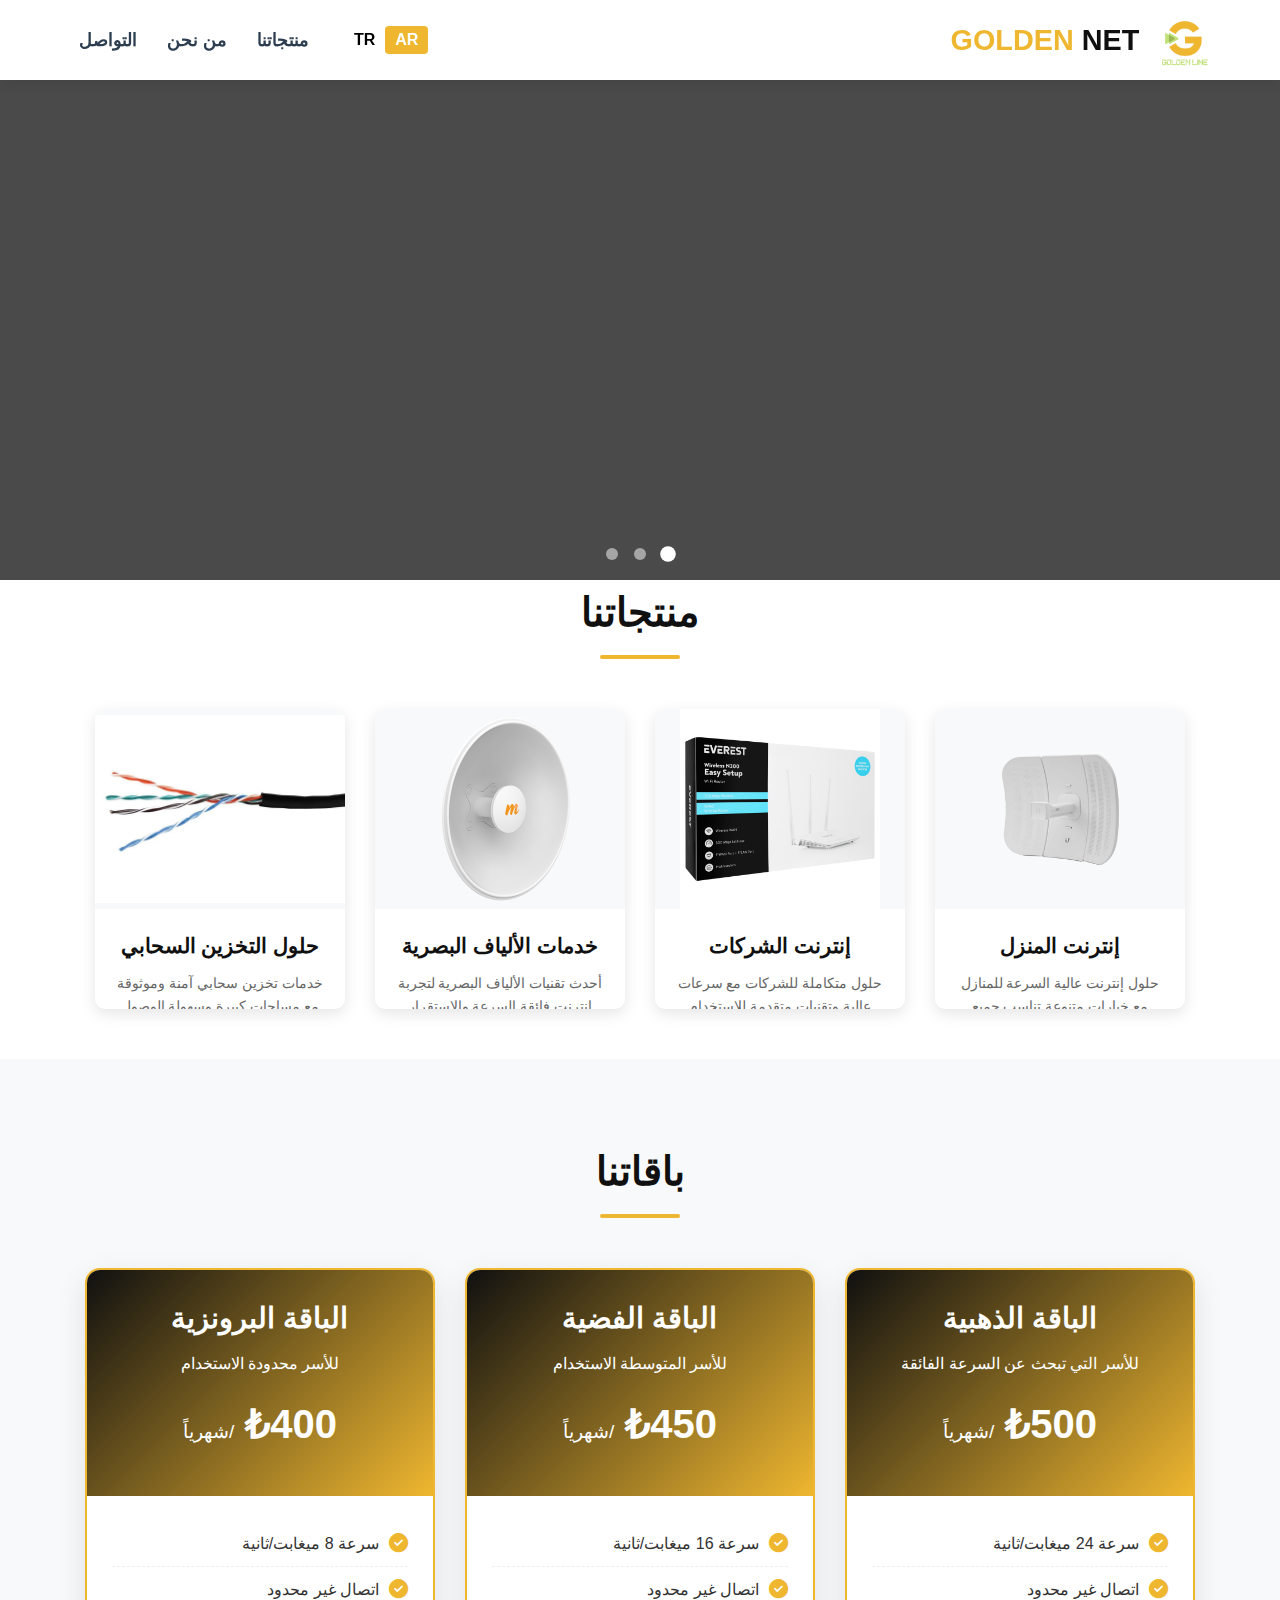
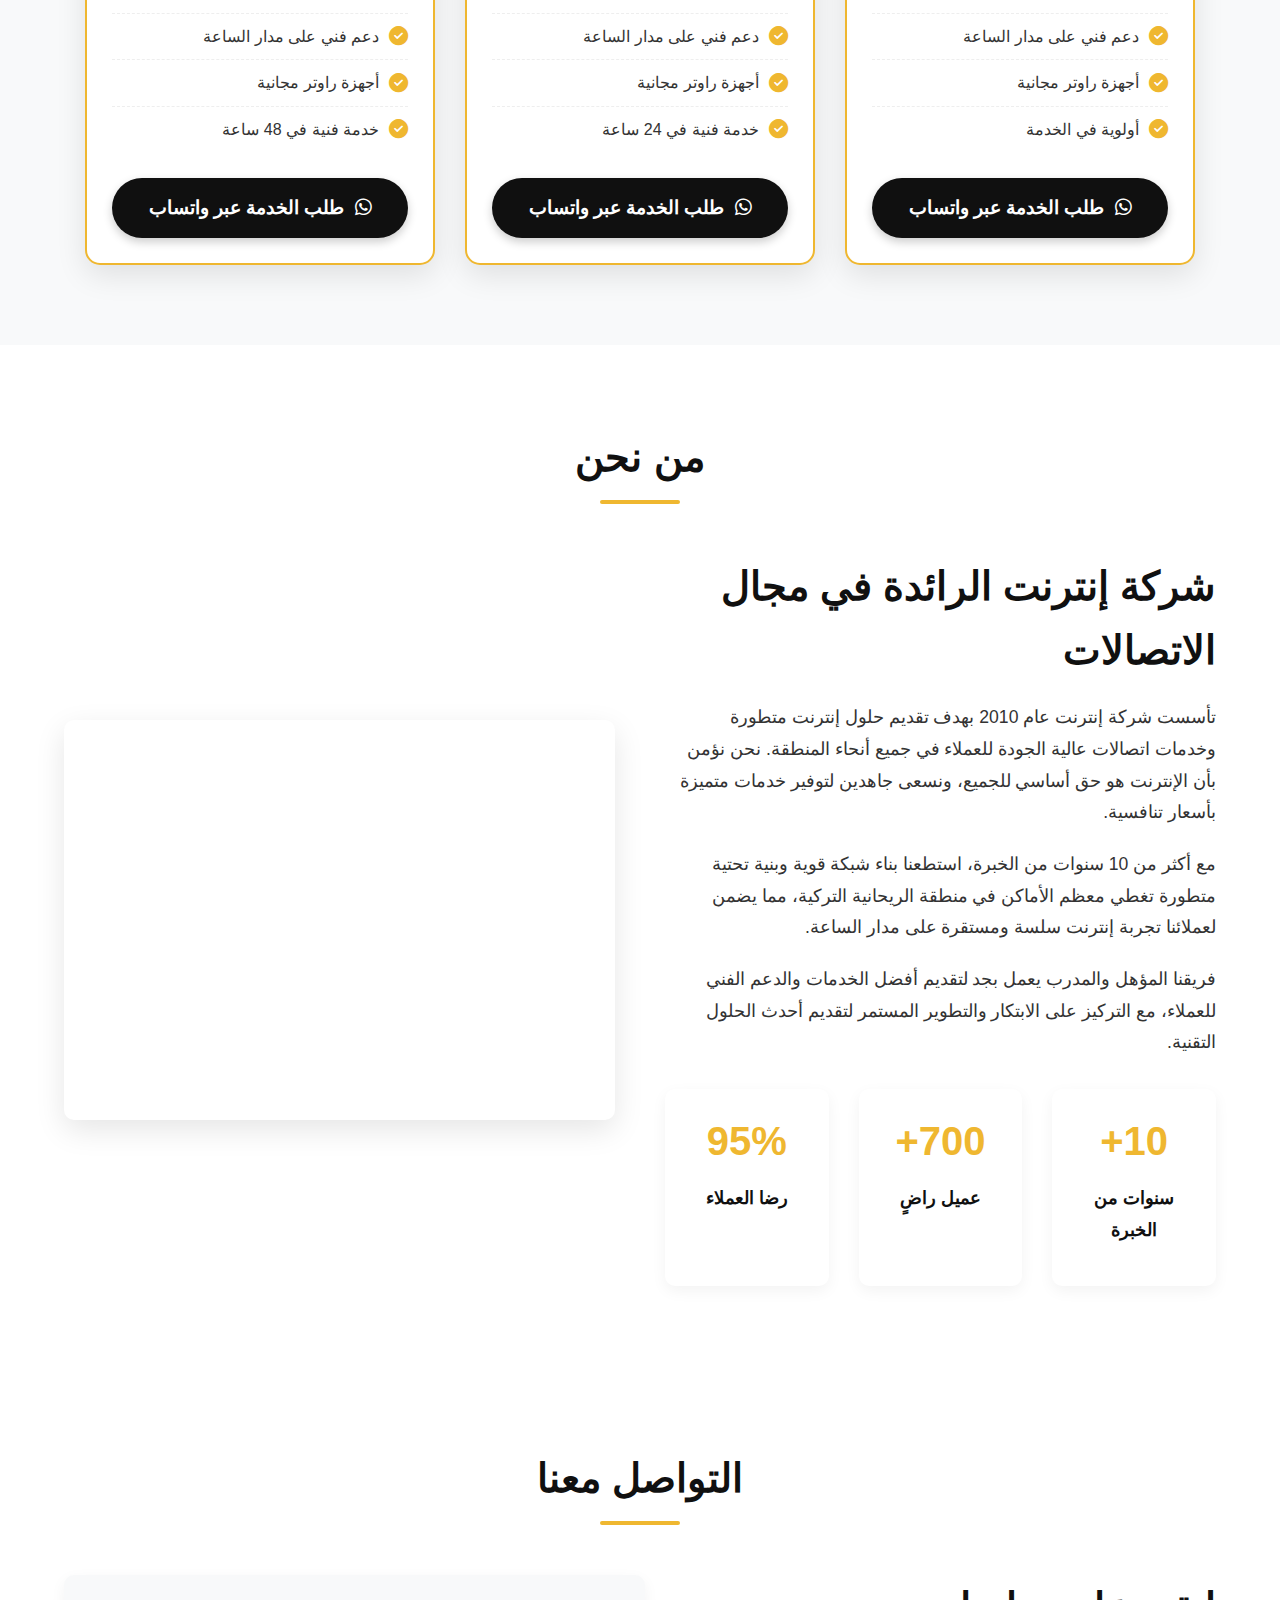
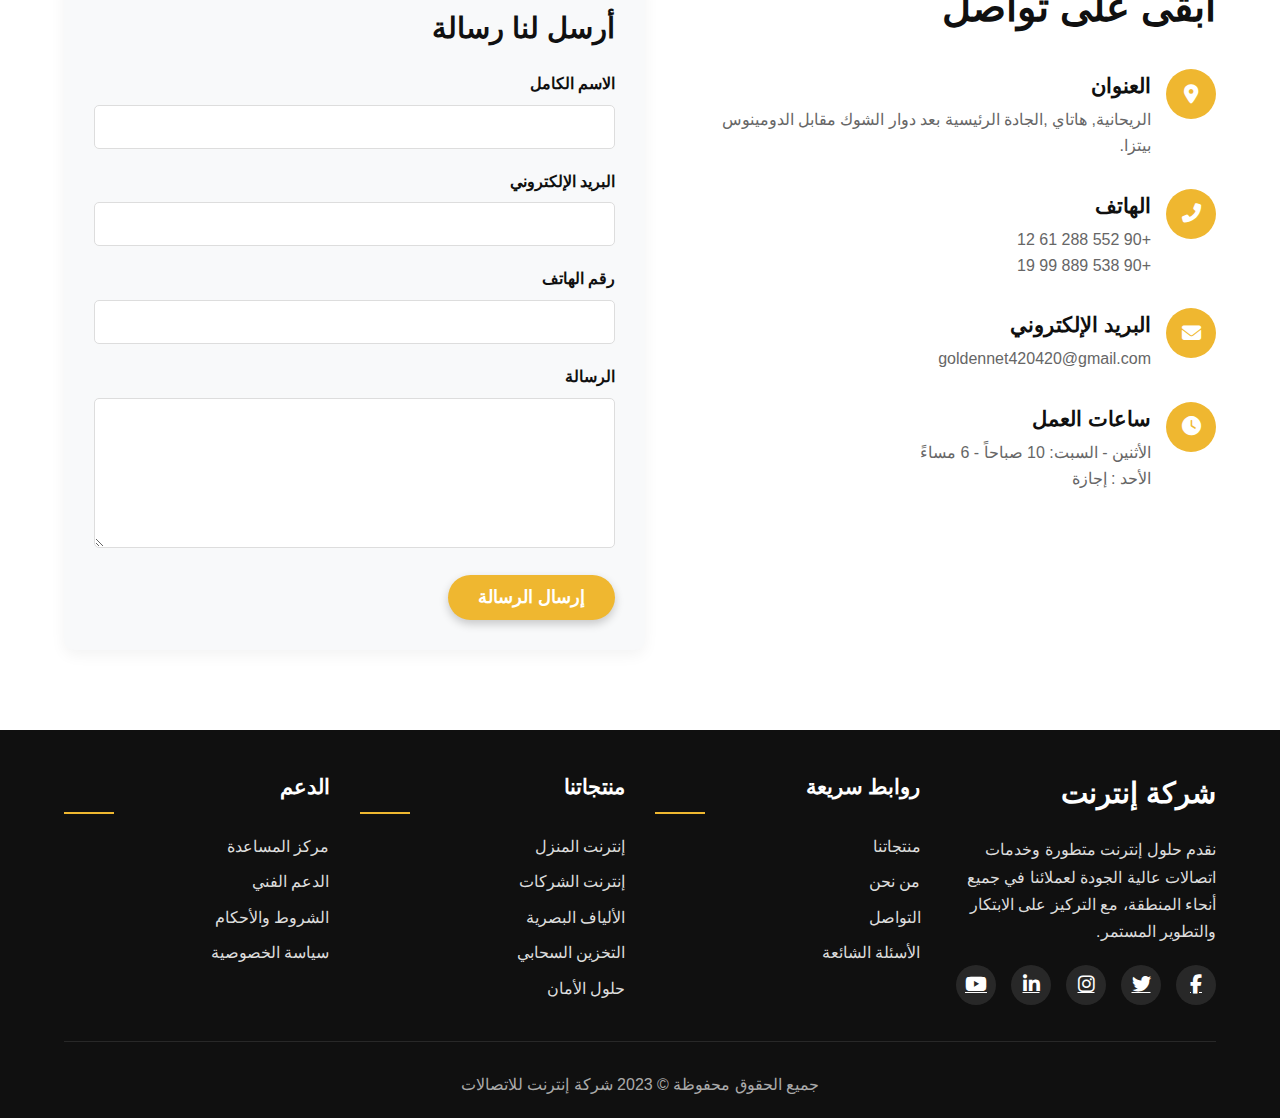
<file: goldennet project/index.html>
<!-- 

<!DOCTYPE html>
<html lang="ar" dir="rtl">
<head>
    <meta charset="UTF-8">
    <meta name="viewport" content="width=device-width, initial-scale=1.0">
    <title>شركة إنترنت | الصفحة الرئيسية</title>
    <link rel="stylesheet" href="style.css">
    <link rel="stylesheet" href="https://cdnjs.cloudflare.com/ajax/libs/font-awesome/6.4.0/css/all.min.css">
</head>
<body dir="rtl">
    
    <header>
        <div class="header-container">
            <div class="logo">
                <img src="images/LOGOG.png" alt="شعار الشركة">
                <h1 id="companyName">GOLDEN<span> NET</span></h1>
            </div>
            <div class="nav-links">
                <div class="languages">
                    <button class="lang-btn active" data-lang="ar">AR</button>
                    <button class="lang-btn" data-lang="tr">TR</button>
                </div>
                <a href="#products" id="navProducts">منتجاتنا</a>
                <a href="#about" id="navAbout">من نحن</a>
                <a href="#contact" id="navContact">التواصل</a>
            </div>
        </div>
    </header>

    <!-- 
    <section class="slider-section">
        <div class="slides">
            <div class="slide slide-1" >
                <div class="slide-content">
                    <h2 id="slide1Title">حلول إنترنت متقدمة</h2>
                    <p id="slide1Desc">نقدم أفضل حلول الإنترنت لجميع احتياجاتك الشخصية والتجارية بسرعات فائقة واستقرار متميز</p>
                    <a href="#products" class="btn" id="slide1Btn">اكتشف منتجاتنا</a>
                </div>
            </div>
            <div class="slide slide-2">
                <div class="slide-content">
                    <h2 id="slide2Title">خدمة عملاء على مدار الساعة</h2>
                    <p id="slide2Desc">فريق دعم فني متاح 24/7 لحل جميع مشاكلك الفنية وتقديم المساعدة الفورية</p>
                    <a href="#contact" class="btn" id="slide2Btn">تواصل معنا</a>
                </div>
            </div>
            <div class="slide slide-3">
                <div class="slide-content">
                    <h2 id="slide3Title">أسرع شبكة إنترنت في المنطقة</h2>
                    <p id="slide3Desc">استمتع بأسرع اتصال بالإنترنت مع تقنيات الجيل الجديد وأعلى معدلات الاستقرار</p>
                    <a href="#about" class="btn" id="slide3Btn">تعرف علينا</a>
                </div>
            </div>
        </div>
        <div class="slider-nav">
            <div class="slider-dot active" data-slide="0"></div>
            <div class="slider-dot" data-slide="1"></div>
            <div class="slider-dot" data-slide="2"></div>
        </div>
    </section>

   
    <section id="products" class="products-section">
        <div class="section-title">
            <h2 id="productsTitle">منتجاتنا</h2>
        </div>
        <div class="products-container">
            <div class="product floating-animation">
                <div class="product-img" style="background-image: url(images/ubiquiti-lte-m5-23-1.png);"></div>
                <div class="product-content">
                    <h3 id="product1Title">إنترنت المنزل</h3>
                    <p id="product1Desc">حلول إنترنت عالية السرعة للمنازل مع خيارات متنوعة تناسب جميع الاحتياجات</p>
                </div>
            </div>
            <div class="product floating-animation delay-1">
                <div class="product-img" style="background-image: url('images/EWR_F303_05.jpg');"></div>
                <div class="product-content">
                    <h3 id="product2Title">إنترنت الشركات</h3>
                    <p id="product2Desc">حلول متكاملة للشركات مع سرعات عالية وتقنيات متقدمة للاستخدام المكثف</p>
                </div>
            </div>
            <div class="product floating-animation delay-2">
                <div class="product-img" style="background-image: url('images/Mimosa-N5-X25-Antenna-Image.png');"></div>
                <div class="product-content">
                    <h3 id="product3Title">خدمات الألياف البصرية</h3>
                    <p id="product3Desc">أحدث تقنيات الألياف البصرية لتجربة إنترنت فائقة السرعة والاستقرار</p>
                </div>
            </div>
            <div class="product floating-animation delay-3">
                <div class="product-img" style="background-image: url('images/cat5-data-kablosu-cat5e-1-metre-d1c-03.webp');"></div>
                <div class="product-content">
                    <h3 id="product4Title">حلول التخزين السحابي</h3>
                    <p id="product4Desc">خدمات تخزين سحابي آمنة وموثوقة مع مساحات كبيرة وسهولة الوصول</p>
                </div>
            </div>
        </div>
    </section>

   
    <section id="about" class="about-section">
        <div class="section-title">
            <h2 id="aboutTitle">من نحن</h2>
        </div>
        <div class="about-content">
            <div class="about-text">
                <h2 id="aboutSubtitle">شركة إنترنت الرائدة في مجال الاتصالات</h2>
                <p id="aboutDesc1">تأسست شركة إنترنت عام 2010 بهدف تقديم حلول إنترنت متطورة وخدمات اتصالات عالية الجودة للعملاء في جميع أنحاء المنطقة. نحن نؤمن بأن الإنترنت هو حق أساسي للجميع، ونسعى جاهدين لتوفير خدمات متميزة بأسعار تنافسية.</p>
                <p id="aboutDesc2">مع أكثر من 10 سنوات من الخبرة، استطعنا بناء شبكة قوية وبنية تحتية متطورة تغطي معظم الأماكن في منطقة الريحانية التركية، مما يضمن لعملائنا تجربة إنترنت سلسة ومستقرة على مدار الساعة.</p>
                <p id="aboutDesc3">فريقنا المؤهل والمدرب يعمل بجد لتقديم أفضل الخدمات والدعم الفني للعملاء، مع التركيز على الابتكار والتطوير المستمر لتقديم أحدث الحلول التقنية.</p>
                
                <div class="about-stats">
                    <div class="stat">
                        <h3>10+</h3>
                        <p id="stat1Title">سنوات من الخبرة</p>
                    </div>
                    <div class="stat">
                        <h3>700+</h3>
                        <p id="stat2Title">عميل راضٍ</p>
                    </div>
                    <div class="stat">
                        <h3>95%</h3>
                        <p id="stat3Title">رضا العملاء</p>
                    </div>
                </div>
            </div>
            <div class="about-img"></div>
        </div>
    </section>

   
    <section id="contact" class="contact-section">
        <div class="section-title">
            <h2 id="contactTitle">التواصل معنا</h2>
        </div>
        <div class="contact-container">
            <div class="contact-info">
                <h2 id="contactSubtitle">ابقى على تواصل</h2>
                
                <div class="contact-item">
                    <div class="contact-icon">
                        <i class="fas fa-map-marker-alt"></i>
                    </div>
                    <div class="contact-details">
                        <h3 id="contactAddressTitle">العنوان</h3>
                        <p id="contactAddress">الريحانية, هاتاي ,الجادة الرئيسية بعد دوار الشوك مقابل الدومينوس بيتزا.</p>
                    </div>
                </div>
                
                <div class="contact-item">
                    <div class="contact-icon">
                        <i class="fas fa-phone-alt"></i>
                    </div>
                    <div class="contact-details">
                        <h3 id="contactPhoneTitle">الهاتف</h3>
                        <p id="contactPhone1">+90 552 288 61 12</p>
                        <p id="contactPhone2">+90 538 889 99 19</p>
                    </div>
                </div>
                
                <div class="contact-item">
                    <div class="contact-icon">
                        <i class="fas fa-envelope"></i>
                    </div>
                    <div class="contact-details">
                        <h3 id="contactEmailTitle">البريد الإلكتروني</h3>
                        <p id="contactEmail1">goldennet420420@gmail.com</p>
                    </div>
                </div>
                
                <div class="contact-item">
                    <div class="contact-icon">
                        <i class="fas fa-clock"></i>
                    </div>
                    <div class="contact-details">
                        <h3 id="contactHoursTitle">ساعات العمل</h3>
                        <p id="contactHours1">الأثنين - السبت: 10 صباحاً - 6 مساءً</p>
                        <p id="contactHours2">الأحد : إجازة</p>
                    </div>
                </div>
            </div>
            
            <div class="contact-form">
                <h3 id="contactFormTitle">أرسل لنا رسالة</h3>
                <form>
                    <div class="form-group">
                        <label for="name" id="formNameLabel">الاسم الكامل</label>
                        <input type="text" id="name" required>
                    </div>
                    
                    <div class="form-group">
                        <label for="email" id="formEmailLabel">البريد الإلكتروني</label>
                        <input type="email" id="email" required>
                    </div>
                    
                    <div class="form-group">
                        <label for="phone" id="formPhoneLabel">رقم الهاتف</label>
                        <input type="tel" id="phone">
                    </div>
                    
                    <div class="form-group">
                        <label for="message" id="formMessageLabel">الرسالة</label>
                        <textarea id="message" required></textarea>
                    </div>
                    
                    <button type="submit" class="btn" id="formSubmitBtn">إرسال الرسالة</button>
                </form>
            </div>
        </div>
    </section>

  
    <footer>
        <div class="footer-container">
            <div class="footer-logo">
                <h3 id="footerCompanyName">شركة إنترنت</h3>
                <p id="footerDesc">نقدم حلول إنترنت متطورة وخدمات اتصالات عالية الجودة لعملائنا في جميع أنحاء المنطقة، مع التركيز على الابتكار والتطوير المستمر.</p>
                <div class="social-links">
                    <a href="#"><i class="fab fa-facebook-f"></i></a>
                    <a href="#"><i class="fab fa-twitter"></i></a>
                    <a href="#"><i class="fab fa-instagram"></i></a>
                    <a href="#"><i class="fab fa-linkedin-in"></i></a>
                    <a href="#"><i class="fab fa-youtube"></i></a>
                </div>
            </div>
            
            <div class="footer-links">
                <h4 id="footerLinks1Title">روابط سريعة</h4>
                <ul>
                    <li><a href="#" id="footerHomeLink">الصفحة الرئيسية</a></li>
                    <li><a href="#products" id="footerProductsLink">منتجاتنا</a></li>
                    <li><a href="#about" id="footerAboutLink">من نحن</a></li>
                    <li><a href="#contact" id="footerContactLink">التواصل</a></li>
                    <li><a href="#" id="footerFaqLink">الأسئلة الشائعة</a></li>
                </ul>
            </div>
            
            <div class="footer-links">
                <h4 id="footerLinks2Title">منتجاتنا</h4>
                <ul>
                    <li><a href="#" id="footerProduct1Link">إنترنت المنزل</a></li>
                    <li><a href="#" id="footerProduct2Link">إنترنت الشركات</a></li>
                    <li><a href="#" id="footerProduct3Link">الألياف البصرية</a></li>
                    <li><a href="#" id="footerProduct4Link">التخزين السحابي</a></li>
                    <li><a href="#" id="footerProduct5Link">حلول الأمان</a></li>
                </ul>
            </div>
            
            <div class="footer-links">
                <h4 id="footerLinks3Title">الدعم</h4>
                <ul>
                    <li><a href="#" id="footerHelpLink">مركز المساعدة</a></li>
                    <li><a href="#" id="footerSupportLink">الدعم الفني</a></li>
                    <li><a href="#" id="footerTermsLink">الشروط والأحكام</a></li>
                    <li><a href="#" id="footerPrivacyLink">سياسة الخصوصية</a></li>
                </ul>
            </div>
        </div>
        
        <div class="copyright">
            <p id="copyrightText">جميع الحقوق محفوظة &copy; 2023 شركة إنترنت للاتصالات</p>
        </div>
    </footer>

    <script src="script.js"></script>
</body>
</html>

--->







































































<!DOCTYPE html>
<html lang="ar" dir="rtl">
<head>
    <meta charset="UTF-8">
    <meta name="viewport" content="width=device-width, initial-scale=1.0">
    <title>شركة إنترنت | الصفحة الرئيسية</title>
    <link rel="stylesheet" href="https://cdnjs.cloudflare.com/ajax/libs/font-awesome/6.4.0/css/all.min.css">
    <style>
        /* متغيرات الألوان */
        :root {
            --primary: #101010;
            --secondary: #efb730;
            --accent: #e74c3c;
            --light: #ecf0f1;
            --dark: #2c3e50;
            --text: #333;
            --transition: all 0.3s ease;
        }

        /* إعادة تعيين الأنماط */
        * {
            margin: 0;
            padding: 0;
            box-sizing: border-box;
            font-family: 'Segoe UI', Tahoma, Geneva, Verdana, sans-serif;
        }

        html {
            scroll-behavior: smooth;
        }

        body {
            background-color: #f8f9fa;
            color: var(--text);
            line-height: 1.6;
        }

        body[dir="rtl"] {
            text-align: right;
        }

        body[dir="ltr"] {
            text-align: left;
        }

        /* أنماط الهيدر */
        header {
            background-color: white;
            box-shadow: 0 2px 15px rgba(0, 0, 0, 0.1);
            position: fixed;
            width: 100%;
            top: 0;
            z-index: 1000;
            padding: 0 5%;
        }

        .header-container {
            display: flex;
            justify-content: space-between;
            align-items: center;
            height: 80px;
        }

        .logo {
            display: flex;
            align-items: center;
        }

        .logo img {
            height: 50px;
            margin-left: 15px;
            margin-top: 10px;
        }

        .logo h1 {
            font-size: 1.8rem;
            color: var(--secondary);
            font-weight: 700;
        }

        .logo span {
            color: var(--primary);
        }

        .nav-links {
            display: flex;
            align-items: center;
        }

        .nav-links a {
            text-decoration: none;
            color: var(--dark);
            margin: 0 15px;
            font-weight: 600;
            font-size: 1.1rem;
            position: relative;
            transition: var(--transition);
        }

        .nav-links a:hover {
            color: var(--secondary);
        }

        .nav-links a::after {
            content: '';
            position: absolute;
            bottom: -5px;
            left: 0;
            width: 0;
            height: 2px;
            background-color: var(--secondary);
            transition: var(--transition);
        }

        .nav-links a:hover::after {
            width: 100%;
        }

        .languages {
            display: flex;
            margin-left: 20px;
        }

        .languages button {
            background: none;
            border: none;
            font-size: 1rem;
            font-weight: 600;
            cursor: pointer;
            padding: 5px 10px;
            border-radius: 4px;
            transition: var(--transition);
        }

        .languages button:hover {
            background-color: var(--light);
        }

        .languages button.active {
            background-color: var(--secondary);
            color: white;
        }

        /* أنماط السلايدر - تم إصلاح الخلفيات هنا */
        .slider-section {
            margin-top: 80px;
            height: 500px;
            overflow: hidden;
            position: relative;
        }

        .slides {
            display: flex;
            width: 300%;
            height: 100%;
            transition: transform 0.8s ease;
        }

        .slide {
            flex: 1;
            min-width: 100%;
            background-size: cover;
            background-position: center;
            position: relative;
            display: flex;
            align-items: center;
            justify-content: center;
        }

        .slide-content {
            text-align: center;
            color: white;
            max-width: 800px;
            padding: 0 20px;
            z-index: 2;
        }

        .slide-content h2 {
            font-size: 3rem;
            margin-bottom: 20px;
            text-shadow: 0 2px 5px rgba(0,0,0,0.5);
        }

        .slide-content p {
            font-size: 1.2rem;
            margin-bottom: 30px;
            text-shadow: 0 1px 3px rgba(0,0,0,0.5);
        }

        .btn {
            display: inline-block;
            background-color: var(--secondary);
            color: white;
            padding: 12px 30px;
            border-radius: 30px;
            text-decoration: none;
            font-weight: 600;
            font-size: 1.1rem;
            transition: var(--transition);
            border: none;
            cursor: pointer;
            box-shadow: 0 4px 10px rgba(0,0,0,0.2);
        }

        .btn:hover {
            background-color: #2980b9;
            transform: translateY(-3px);
            box-shadow: 0 6px 15px rgba(0,0,0,0.3);
        }

        .slide::after {
            content: '';
            position: absolute;
            top: 0;
            left: 0;
            width: 100%;
            height: 100%;
            background: rgba(0,0,0,0.4);
        }

        /* تم إصلاح روابط الصور هنا */
        .slide-1 {
            background-image: linear-gradient(rgba(0,0,0,0.5), rgba(0,0,0,0.5)), url('https://images.unsplash.com/photo-1468495244123-6c6c332eeece?ixlib=rb-4.0.3&ixid=M3wxMjA3fDB8MHxwaG90by1wYWdlfHx8fGVufDB8fHx8fA%3D%3D&auto=format&fit=crop&w=1172&q=80');
        }

        .slide-2 {
            background-image: linear-gradient(rgba(0,0,0,0.5), rgba(0,0,0,0.5)), url('https://images.unsplash.com/photo-1552664730-d307ca884978?ixlib=rb-4.0.3&ixid=M3wxMjA3fDB8MHxwaG90by1wYWdlfHx8fGVufDB8fHx8fA%3D%3D&auto=format&fit=crop&w=1170&q=80');
        }

        .slide-3 {
            background-image: linear-gradient(rgba(0,0,0,0.5), rgba(0,0,0,0.5)), url('https://images.unsplash.com/photo-1547658719-da2b51169166?ixlib=rb-4.0.3&ixid=M3wxMjA3fDB8MHxwaG90by1wYWdlfHx8fGVufDB8fHx8fA%3D%3D&auto=format&fit=crop&w=1160&q=80');
        }

        .slider-nav {
            position: absolute;
            bottom: 20px;
            left: 50%;
            transform: translateX(-50%);
            display: flex;
            z-index: 10;
        }

        .slider-dot {
            width: 12px;
            height: 12px;
            background-color: rgba(255,255,255,0.5);
            border-radius: 50%;
            margin: 0 8px;
            cursor: pointer;
            transition: var(--transition);
        }

        .slider-dot.active {
            background-color: white;
            transform: scale(1.3);
        }

        /* أنماط قسم المنتجات */
        .products-section {
            
            background-color: white;
            position: relative;
        }

        .section-title {
            text-align: center;
            margin-bottom: 50px;
        }

        .section-title h2 {
            font-size: 2.5rem;
            color: var(--primary);
            position: relative;
            display: inline-block;
            padding-bottom: 15px;
        }

        .section-title h2::after {
            content: '';
            position: absolute;
            bottom: 0;
            left: 50%;
            transform: translateX(-50%);
            width: 80px;
            height: 4px;
            background-color: var(--secondary);
            border-radius: 2px;
        }

        .products-container {
            margin-bottom: 50px;
            display: flex;
            justify-content: center;
            flex-wrap: wrap;
            gap: 30px;
        }

        .product {
            width: 250px;
            height: 300px;
            background-color: white;
            border-radius: 10px;
            overflow: hidden;
            box-shadow: 0 5px 15px rgba(0,0,0,0.1);
            position: relative;
            transition: var(--transition);
            perspective: 1000px;
            transform-style: preserve-3d;
        }

        .product:hover {
            transform: translateY(-10px) rotateY(10deg);
            box-shadow: 0 15px 30px rgba(0,0,0,0.15);
        }

        .product-img {
            width: 100%;
            height: 200px;
            background-size: contain;
            background-repeat: no-repeat;
            background-position: center;
            background-color: #f8f9fa;
        }

        .paketlist{
            margin-top: 80px;
        }
        .product-content {
            padding: 20px;
            text-align: center;
        }

        .product h3 {
            font-size: 1.3rem;
            margin-bottom: 10px;
            color: var(--primary);
        }

        .product p {
            color: #666;
            font-size: 0.9rem;
        }

        /* تم إضافة زر المزيد هنا */
        .more-products {
            text-align: center;
            margin-top: 40px;
        }

        .more-products .btn {
            background-color: var(--primary);
            padding: 12px 40px;
            font-size: 1.2rem;
        }

        .floating-animation {
            animation: floating 3s ease-in-out infinite;
        }

        @keyframes floating {
            0% {
                transform: translateY(0px);
            }
            50% {
                transform: translateY(-15px);
            }
            100% {
                transform: translateY(0px);
            }
        }

        .delay-1 {
            animation-delay: 0.2s;
        }

        .delay-2 {
            animation-delay: 0.4s;
        }

        .delay-3 {
            animation-delay: 0.6s;
        }

        .delay-4 {
            animation-delay: 0.8s;
        }

        /* أنماط قسم من نحن */
        .about-section {
            padding: 80px 5%;
            background-color: #FFFF;
        }

        .about-content {
            display: flex;
            align-items: center;
            gap: 50px;
            max-width: 1200px;
            margin: 0 auto;
        }

        .about-text {
            flex: 1;
        }

        .about-text h2 {
            font-size: 2.5rem;
            color: var(--primary);
            margin-bottom: 20px;
        }

        .about-text p {
            margin-bottom: 20px;
            font-size: 1.1rem;
            line-height: 1.8;
        }

        .about-stats {
            display: flex;
            gap: 30px;
            margin-top: 30px;
        }

        .stat {
            text-align: center;
            padding: 20px;
            background-color: white;
            border-radius: 10px;
            box-shadow: 0 5px 15px rgba(0,0,0,0.05);
            flex: 1;
            transition: var(--transition);
        }

        .stat:hover {
            transform: translateY(-5px);
            box-shadow: 0 8px 20px rgba(0,0,0,0.1);
        }

        .stat h3 {
            font-size: 2.5rem;
            color: var(--secondary);
            margin-bottom: 10px;
        }

        .stat p {
            color: var(--primary);
            font-weight: 600;
        }

        .about-img {
            flex: 1;
            border-radius: 10px;
            overflow: hidden;
            box-shadow: 0 10px 30px rgba(0,0,0,0.1);
            height: 400px;
            background-image: url('https://images.unsplash.com/photo-1552664730-d307ca884978?ixlib=rb-4.0.3&ixid=M3wxMjA3fDB8MHxwaG90by1wYWdlfHx8fGVufDB8fHx8fA%3D%3D&auto=format&fit=crop&w=1170&q=80');
            background-size: cover;
            background-position: center;
        }

        /* أنماط قسم التواصل */
        .contact-section {
            padding: 80px 5%;
            background-color: white;
        }

        .contact-container {
            display: flex;
            gap: 50px;
            max-width: 1200px;
            margin: 0 auto;
        }

        .contact-info {
            flex: 1;
        }

        .contact-info h2 {
            font-size: 2.5rem;
            color: var(--primary);
            margin-bottom: 30px;
        }

        .contact-item {
            display: flex;
            margin-bottom: 30px;
            align-items: flex-start;
        }

        .contact-icon {
            background-color: var(--secondary);
            color: white;
            width: 50px;
            height: 50px;
            border-radius: 50%;
            display: flex;
            align-items: center;
            justify-content: center;
            margin-left: 15px;
            font-size: 1.2rem;
            flex-shrink: 0;
        }

        .contact-details h3 {
            font-size: 1.3rem;
            margin-bottom: 5px;
            color: var(--primary);
        }

        .contact-details p {
            color: #666;
        }

        .contact-form {
            flex: 1;
            background-color: #f8f9fa;
            padding: 30px;
            border-radius: 10px;
            box-shadow: 0 5px 15px rgba(0,0,0,0.05);
        }

        .contact-form h3 {
            margin-bottom: 20px;
            font-size: 1.8rem;
            color: var(--primary);
        }

        .form-group {
            margin-bottom: 20px;
        }

        .form-group label {
            display: block;
            margin-bottom: 8px;
            font-weight: 600;
            color: var(--primary);
        }

        .form-group input,
        .form-group textarea {
            width: 100%;
            padding: 12px;
            border: 1px solid #ddd;
            border-radius: 5px;
            font-size: 1rem;
            transition: var(--transition);
        }

        .form-group input:focus,
        .form-group textarea:focus {
            border-color: var(--secondary);
            outline: none;
            box-shadow: 0 0 0 3px rgba(52, 152, 219, 0.2);
        }

        .form-group textarea {
            height: 150px;
            resize: vertical;
        }

        /* أنماط الفوتر */
        footer {
            background-color: var(--primary);
            color: white;
            padding: 40px 5% 20px;
        }

        .footer-container {
            display: flex;
            justify-content: space-between;
            flex-wrap: wrap;
            gap: 30px;
            max-width: 1200px;
            margin: 0 auto;
        }

        .footer-logo {
            flex: 1;
            min-width: 250px;
        }

        .footer-logo h3 {
            font-size: 1.8rem;
            margin-bottom: 20px;
        }

        .footer-logo p {
            color: #ddd;
            margin-bottom: 20px;
            line-height: 1.7;
        }

        .social-links {
            display: flex;
            gap: 15px;
        }

        .social-links a {
            display: inline-flex;
            align-items: center;
            justify-content: center;
            width: 40px;
            height: 40px;
            background-color: rgba(255,255,255,0.1);
            border-radius: 50%;
            color: white;
            font-size: 1.2rem;
            transition: var(--transition);
        }

        .social-links a:hover {
            background-color: var(--secondary);
            transform: translateY(-5px);
        }

        .footer-links {
            flex: 1;
            min-width: 200px;
        }

        .footer-links h4 {
            font-size: 1.3rem;
            margin-bottom: 20px;
            position: relative;
            padding-bottom: 10px;
        }

        .footer-links h4::after {
            content: '';
            position: absolute;
            bottom: 0;
            left: 0;
            width: 50px;
            height: 2px;
            background-color: var(--secondary);
        }

        .footer-links ul {
            list-style: none;
        }

        .footer-links li {
            margin-bottom: 10px;
        }

        .footer-links a {
            color: #ddd;
            text-decoration: none;
            transition: var(--transition);
            display: block;
        }

        .footer-links a:hover {
            color: var(--secondary);
            padding-right: 5px;
        }

        .copyright {
            text-align: center;
            padding-top: 30px;
            margin-top: 30px;
            border-top: 1px solid rgba(255,255,255,0.1);
            color: #aaa;
        }

        /* أنماط متجاوبة */
        @media (max-width: 992px) {
            .about-content {
                flex-direction: column;
            }
            
            .contact-container {
                flex-direction: column;
            }
            
            .slide-content h2 {
                font-size: 2.5rem;
            }
        }

        @media (max-width: 768px) {
            .header-container {
                flex-direction: column;
                height: auto;
                padding: 15px 0;
            }
            
            .logo {
                margin-bottom: 15px;
            }
            
            .nav-links {
                flex-wrap: wrap;
                justify-content: center;
            }
            
            .nav-links a {
                margin: 5px 10px;
                font-size: 1rem;
            }
            
            .products-container {
                gap: 20px;
            }
            
            .product {
                width: 100%;
                max-width: 300px;
            }
            
            .slide-content h2 {
                font-size: 2rem;
            }
            
            .slide-content p {
                font-size: 1rem;
            }
            
            .stat {
                padding: 15px;
            }
            
            .stat h3 {
                font-size: 2rem;
            }
        }

        @media (max-width: 480px) {
            .section-title h2 {
                font-size: 2rem;
            }
            
            .about-stats {
                flex-direction: column;
                gap: 15px;
            }
            
            .slider-section {
                height: 400px;
            }
        }

        /* أنماط صفحة المنتجات */
        .page-header {
            background: linear-gradient(rgba(0,0,0,0.7), rgba(0,0,0,0.7)), url('https://images.unsplash.com/photo-1468495244123-6c6c332eeece?ixlib=rb-4.0.3&ixid=M3wxMjA3fDB8MHxwaG90by1wYWdlfHx8fGVufDB8fHx8fA%3D%3D&auto=format&fit=crop&w=1172&q=80');
            background-size: cover;
            background-position: center;
            padding: 100px 0;
            text-align: center;
            color: white;
            margin-top: 80px;
        }

        .page-header h1 {
            font-size: 3rem;
            margin-bottom: 20px;
        }

        .page-header p {
            font-size: 1.2rem;
            max-width: 700px;
            margin: 0 auto;
        }

        .products-page-section {
            padding: 80px 0;
            background-color: white;
        }
        products-page-section-p{
            padding: 80px 0;
        
            background-color:#ddd ;
        }

        .container {
            max-width: 1200px;
            margin: 0 auto;
            padding: 0 5%;
        }

        .products-grid {
            display: grid;
            grid-template-columns: repeat(auto-fit, minmax(300px, 1fr));
            gap: 40px;
        }

        .product-item {
            background-color: white;
            border-radius: 10px;
            overflow: hidden;
            box-shadow: 0 5px 15px rgba(0,0,0,0.1);
            transition: var(--transition);
        }

        .product-item:hover {
            transform: translateY(-10px);
            box-shadow: 0 15px 30px rgba(0,0,0,0.15);
        }

        .product-item .product-img {
            height: 250px;
            background-size: contain;
            background-repeat: no-repeat;
            background-position: center;
            background-color: #f8f9fa;
        }

        .product-details {
            padding: 20px;
            text-align: center;
        }

        .product-details h3 {
            font-size: 1.5rem;
            margin-bottom: 10px;
            color: var(--primary);
        }

        .product-details p {
            color: #666;
            margin-bottom: 15px;
        }

        .product-price {
            font-size: 1.8rem;
            color: var(--secondary);
            font-weight: bold;
            margin-bottom: 15px;
        }

        .product-item .btn {
            width: 100%;
            display: block;
            background-color: var(--primary);
        }
        .paket-section {
            padding: 80px 5%;
            background-color: #f8f9fa;
        }

        .paket-container {
            display: flex;
            justify-content: center;
            flex-wrap: wrap;
            gap: 30px;
            max-width: 1200px;
            margin: 0 auto;
        }

        .paket-item {
            background-color: white;
            border-radius: 15px;
            overflow: hidden;
            box-shadow: 0 10px 30px rgba(0,0,0,0.1);
            width: 350px;
            transition: var(--transition);
            position: relative;
            border: 2px solid var(--secondary);
        }

        .paket-item:hover {
            transform: translateY(-10px);
            box-shadow: 0 15px 40px rgba(0,0,0,0.15);
        }

        .paket-header {
            background: linear-gradient(135deg, var(--primary), var(--secondary));
            color: white;
            text-align: center;
            padding: 25px 20px;
        }

        .paket-header h3 {
            font-size: 1.8rem;
            margin-bottom: 10px;
        }

        .paket-price {
            font-size: 2.5rem;
            font-weight: bold;
            margin: 15px 0;
        }

        .paket-price span {
            font-size: 1.2rem;
            font-weight: normal;
        }

        .paket-features {
            padding: 25px;
        }

        .paket-features ul {
            list-style: none;
            padding: 0;
        }

        .paket-features li {
            padding: 10px 0;
            border-bottom: 1px dashed #eee;
            display: flex;
            align-items: center;
        }

        .paket-features li:last-child {
            border-bottom: none;
        }

        .paket-features li i {
            color: var(--secondary);
            margin-left: 10px;
            font-size: 1.2rem;
        }

        .paket-action {
            padding: 0 25px 25px;
            text-align: center;
        }

        .paket-action .btn {
            width: 100%;
            background-color: var(--primary);
            padding: 15px;
            font-size: 1.2rem;
            display: flex;
            justify-content: center;
            align-items: center;
        }

        .paket-action .btn i {
            margin-left: 10px;
        }

    </style>
</head>
<body dir="rtl">
    <!-- الهيدر -->
    <header>
        <div class="header-container">
            <div class="logo">
                <img src="images/LOGOG.png" alt="شعار الشركة">
                <h1 id="companyName">GOLDEN<span> NET</span></h1>
            </div>
            <div class="nav-links">
                <div class="languages">
                    <button class="lang-btn active" data-lang="ar">AR</button>
                    <button class="lang-btn" data-lang="tr">TR</button>
                </div>
                <a href="#products" id="navProducts">منتجاتنا</a>
                <a href="#about" id="navAbout">من نحن</a>
                <a href="#contact" id="navContact">التواصل</a>
               
            </div>
        </div>
    </header>

    <!-- السلايدر -->
    <section class="slider-section">
        <div class="slides">
            <div class="slide slide-1" >
                <div class="slide-content">
                    <h2 id="slide1Title">حلول إنترنت متقدمة</h2>
                    <p id="slide1Desc">نقدم أفضل حلول الإنترنت لجميع احتياجاتك الشخصية والتجارية بسرعات فائقة واستقرار متميز</p>
                    <a href="#products" class="btn" id="slide1Btn">اكتشف منتجاتنا</a>
                </div>
            </div>
            <div class="slide slide-2">
                <div class="slide-content">
                    <h2 id="slide2Title">خدمة عملاء على مدار الساعة</h2>
                    <p id="slide2Desc">فريق دعم فني متاح 24/7 لحل جميع مشاكلك الفنية وتقديم المساعدة الفورية</p>
                    <a href="#contact" class="btn" id="slide2Btn">تواصل معنا</a>
                </div>
            </div>
            <div class="slide slide-3">
                <div class="slide-content">
                    <h2 id="slide3Title">أسرع شبكة إنترنت في المنطقة</h2>
                    <p id="slide3Desc">استمتع بأسرع اتصال بالإنترنت مع تقنيات الجيل الجديد وأعلى معدلات الاستقرار</p>
                    <a href="#about" class="btn" id="slide3Btn">تعرف علينا</a>
                </div>
            </div>
        </div>
        <div class="slider-nav">
            <div class="slider-dot active" data-slide="0"></div>
            <div class="slider-dot" data-slide="1"></div>
            <div class="slider-dot" data-slide="2"></div>
        </div>
    </section>

    <!-- قسم المنتجات -->
    <section id="products" class="products-section">
        <div class="section-title">
            <h2 id="productsTitle">منتجاتنا</h2>
        </div>
        <div class="products-container">
            <div class="product floating-animation">
                <div class="product-img" style="background-image: url(images/ubiquiti-lte-m5-23-1.png);"></div>
                <div class="product-content">
                    <h3 id="product1Title">إنترنت المنزل</h3>
                    <p id="product1Desc">حلول إنترنت عالية السرعة للمنازل مع خيارات متنوعة تناسب جميع الاحتياجات</p>
                </div>
            </div>
            <div class="product floating-animation delay-1">
                <div class="product-img" style="background-image: url('images/EWR_F303_05.jpg');"></div>
                <div class="product-content">
                    <h3 id="product2Title">إنترنت الشركات</h3>
                    <p id="product2Desc">حلول متكاملة للشركات مع سرعات عالية وتقنيات متقدمة للاستخدام المكثف</p>
                </div>
            </div>
            <div class="product floating-animation delay-2">
                <div class="product-img" style="background-image: url('images/Mimosa-N5-X25-Antenna-Image.png');"></div>
                <div class="product-content">
                    <h3 id="product3Title">خدمات الألياف البصرية</h3>
                    <p id="product3Desc">أحدث تقنيات الألياف البصرية لتجربة إنترنت فائقة السرعة والاستقرار</p>
                </div>
            </div>
            <div class="product floating-animation delay-3">
                <div class="product-img" style="background-image: url('images/cat5-data-kablosu-cat5e-1-metre-d1c-03.webp');"></div>
                <div class="product-content">
                    <h3 id="product4Title">حلول التخزين السحابي</h3>
                    <p id="product4Desc">خدمات تخزين سحابي آمنة وموثوقة مع مساحات كبيرة وسهولة الوصول</p>
                </div>
            </div>
        </div>
        
        <!-- تم إضافة زر المزيد هنا -->
     
        <section id="paket" class="paket-section">
            <div class="section-title">
                <h2 id="paketTitle">باقاتنا</h2>
            </div>
            <div class="paket-container">
                <div class="paket-item">
                    <div class="paket-header">
                        <h3 id="paket1Title">الباقة الذهبية</h3>
                        <p id="q3">للأسر التي تبحث عن السرعة الفائقة</p>
                        <div  id="paketprice1" class="paket-price">₺500 <span>/شهرياً</span></div>
                    </div>
                    <div class="paket-features">
                        <ul>
                            <li><i class="fas fa-check-circle"></i> <span id="paket1Feature1">سرعة 24 ميغابت/ثانية</span></li>
                            <li><i class="fas fa-check-circle"></i> <span id="paket1Feature2">اتصال غير محدود</span></li>
                            <li><i class="fas fa-check-circle"></i> <span id="paket1Feature3">دعم فني على مدار الساعة</span></li>
                            <li><i class="fas fa-check-circle"></i> <span id="paket1Feature4">أجهزة راوتر مجانية</span></li>
                            <li><i class="fas fa-check-circle"></i> <span id="paket1Feature5">أولوية في الخدمة</span></li>
                        </ul>
                    </div>
                    <div class="paket-action">
                        <a href="https://wa.me/905522886112?text=مرحبًا، أود الاشتراك في الباقة الذهبية"  id="tr1" class="btn" target="_blank">
                            <i class="fab fa-whatsapp"></i> طلب الخدمة عبر واتساب
                        </a>
                    </div>
                </div>
                
                <div class="paket-item">
                    <div class="paket-header">
                        <h3 id="paket2Title">الباقة الفضية</h3>
                        <p id="q2">للأسر المتوسطة الاستخدام</p>
                        <div  id="paketprice2" class="paket-price">₺450 <span>/شهرياً</span></div>
                    </div>
                    <div class="paket-features">
                        <ul>
                            <li><i class="fas fa-check-circle"></i> <span id="paket2Feature1">سرعة 16 ميغابت/ثانية</span></li>
                            <li><i class="fas fa-check-circle"></i> <span id="paket2Feature2">اتصال غير محدود</span></li>
                            <li><i class="fas fa-check-circle"></i> <span id="paket2Feature3">دعم فني على مدار الساعة</span></li>
                            <li><i class="fas fa-check-circle"></i> <span id="paket2Feature4">أجهزة راوتر مجانية</span></li>
                            <li><i class="fas fa-check-circle"></i> <span id="paket2Feature5">خدمة فنية في 24 ساعة</span></li>
                        </ul>
                    </div>
                    <div class="paket-action">
                        <a href="https://wa.me/905522886112?text=مرحبًا، أود الاشتراك في الباقة الفضية"  id="tr3"  class="btn" target="_blank">
                            <i class="fab fa-whatsapp"></i> طلب الخدمة عبر واتساب
                        </a>
                    </div>
                </div>
                
                <div class="paket-item">
                    <div class="paket-header">
                        <h3 id="paket3Title">الباقة البرونزية</h3>
                        <p id="q1">للأسر محدودة الاستخدام</p>
                        <div id="paketprice3" class="paket-price">₺400 <span>/شهرياً</span></div>
                    </div>
                    <div class="paket-features">
                        <ul>
                            <li><i class="fas fa-check-circle"></i> <span id="paket3Feature1">سرعة 8 ميغابت/ثانية</span></li>
                            <li><i class="fas fa-check-circle"></i> <span id="paket3Feature2">اتصال غير محدود</span></li>
                            <li><i class="fas fa-check-circle"></i> <span id="paket3Feature3">دعم فني على مدار الساعة</span></li>
                            <li><i class="fas fa-check-circle"></i> <span id="paket3Feature4">أجهزة راوتر مجانية</span></li>
                            <li><i class="fas fa-check-circle"></i> <span id="paket3Feature5">خدمة فنية في 48 ساعة</span></li>
                        </ul>
                    </div>
                    <div class="paket-action">
                        <a href="https://wa.me/905522886112?text=مرحبًا، أود الاشتراك في الباقة البرونزية"  id="tr2" class="btn" target="_blank">
                            <i class="fab fa-whatsapp"></i> طلب الخدمة عبر واتساب
                        </a>
                    </div>
                </div>
            </div>
        </section>
    

    <!-- قسم من نحن -->
    <section id="about" class="about-section">
        <div class="section-title">
            <h2 id="aboutTitle">من نحن</h2>
        </div>
        <div class="about-content">
            <div class="about-text">
                <h2 id="aboutSubtitle">شركة إنترنت الرائدة في مجال الاتصالات</h2>
                <p id="aboutDesc1">تأسست شركة إنترنت عام 2010 بهدف تقديم حلول إنترنت متطورة وخدمات اتصالات عالية الجودة للعملاء في جميع أنحاء المنطقة. نحن نؤمن بأن الإنترنت هو حق أساسي للجميع، ونسعى جاهدين لتوفير خدمات متميزة بأسعار تنافسية.</p>
                <p id="aboutDesc2">مع أكثر من 10 سنوات من الخبرة، استطعنا بناء شبكة قوية وبنية تحتية متطورة تغطي معظم الأماكن في منطقة الريحانية التركية، مما يضمن لعملائنا تجربة إنترنت سلسة ومستقرة على مدار الساعة.</p>
                <p id="aboutDesc3">فريقنا المؤهل والمدرب يعمل بجد لتقديم أفضل الخدمات والدعم الفني للعملاء، مع التركيز على الابتكار والتطوير المستمر لتقديم أحدث الحلول التقنية.</p>
                
                <div class="about-stats">
                    <div class="stat">
                        <h3>10+</h3>
                        <p id="stat1Title">سنوات من الخبرة</p>
                    </div>
                    <div class="stat">
                        <h3>700+</h3>
                        <p id="stat2Title">عميل راضٍ</p>
                    </div>
                    <div class="stat">
                        <h3>95%</h3>
                        <p id="stat3Title">رضا العملاء</p>
                    </div>
                </div>
            </div>
            <div class="about-img"></div>
        </div>
    </section>

    <!-- قسم التواصل -->
    <section id="contact" class="contact-section">
        <div class="section-title">
            <h2 id="contactTitle">التواصل معنا</h2>
        </div>
        <div class="contact-container">
            <div class="contact-info">
                <h2 id="contactSubtitle">ابقى على تواصل</h2>
                
                <div class="contact-item">
                    <div class="contact-icon">
                        <i class="fas fa-map-marker-alt"></i>
                    </div>
                    <div class="contact-details">
                        <h3 id="contactAddressTitle">العنوان</h3>
                        <p id="contactAddress">الريحانية, هاتاي ,الجادة الرئيسية بعد دوار الشوك مقابل الدومينوس بيتزا.</p>
                    </div>
                </div>
                
                <div class="contact-item">
                    <div class="contact-icon">
                        <i class="fas fa-phone-alt"></i>
                    </div>
                    <div class="contact-details">
                        <h3 id="contactPhoneTitle">الهاتف</h3>
                        <p id="contactPhone1">+90 552 288 61 12</p>
                        <p id="contactPhone2">+90 538 889 99 19</p>
                    </div>
                </div>
                
                <div class="contact-item">
                    <div class="contact-icon">
                        <i class="fas fa-envelope"></i>
                    </div>
                    <div class="contact-details">
                        <h3 id="contactEmailTitle">البريد الإلكتروني</h3>
                        <p id="contactEmail1">goldennet420420@gmail.com</p>
                    </div>
                </div>
                
                <div class="contact-item">
                    <div class="contact-icon">
                        <i class="fas fa-clock"></i>
                    </div>
                    <div class="contact-details">
                        <h3 id="contactHoursTitle">ساعات العمل</h3>
                        <p id="contactHours1">الأثنين - السبت: 10 صباحاً - 6 مساءً</p>
                        <p id="contactHours2">الأحد : إجازة</p>
                    </div>
                </div>
            </div>
            
            <div class="contact-form">
                <h3 id="contactFormTitle">أرسل لنا رسالة</h3>
                <form>
                    <div class="form-group">
                        <label for="name" id="formNameLabel">الاسم الكامل</label>
                        <input type="text" id="name" required>
                    </div>
                    
                    <div class="form-group">
                        <label for="email" id="formEmailLabel">البريد الإلكتروني</label>
                        <input type="email" id="email" required>
                    </div>
                    
                    <div class="form-group">
                        <label for="phone" id="formPhoneLabel">رقم الهاتف</label>
                        <input type="tel" id="phone">
                    </div>
                    
                    <div class="form-group">
                        <label for="message" id="formMessageLabel">الرسالة</label>
                        <textarea id="message" required></textarea>
                    </div>
                    
                    <button type="submit" class="btn" id="formSubmitBtn">إرسال الرسالة</button>
                </form>
            </div>
        </div>
    </section>

    <!-- الفوتر -->
    <footer>
        <div class="footer-container">
            <div class="footer-logo">
                <h3 id="footerCompanyName">شركة إنترنت</h3>
                <p id="footerDesc">نقدم حلول إنترنت متطورة وخدمات اتصالات عالية الجودة لعملائنا في جميع أنحاء المنطقة، مع التركيز على الابتكار والتطوير المستمر.</p>
                <div class="social-links">
                    <a href="#"><i class="fab fa-facebook-f"></i></a>
                    <a href="#"><i class="fab fa-twitter"></i></a>
                    <a href="#"><i class="fab fa-instagram"></i></a>
                    <a href="#"><i class="fab fa-linkedin-in"></i></a>
                    <a href="#"><i class="fab fa-youtube"></i></a>
                </div>
            </div>
            
            <div class="footer-links">
                <h4 id="footerLinks1Title">روابط سريعة</h4>
                <ul>
            
                    <li><a href="#products" id="footerProductsLink">منتجاتنا</a></li>
                    <li><a href="#about" id="footerAboutLink">من نحن</a></li>
                    <li><a href="#contact" id="footerContactLink">التواصل</a></li>
                    <li><a href="#" id="footerFaqLink">الأسئلة الشائعة</a></li>
                </ul>
            </div>
            
            <div class="footer-links">
                <h4 id="footerLinks2Title">منتجاتنا</h4>
                <ul>
                    <li><a href="#" id="footerProduct1Link">إنترنت المنزل</a></li>
                    <li><a href="#" id="footerProduct2Link">إنترنت الشركات</a></li>
                    <li><a href="#" id="footerProduct3Link">الألياف البصرية</a></li>
                    <li><a href="#" id="footerProduct4Link">التخزين السحابي</a></li>
                    <li><a href="#" id="footerProduct5Link">حلول الأمان</a></li>
                </ul>
            </div>
            
            <div class="footer-links">
                <h4 id="footerLinks3Title">الدعم</h4>
                <ul>
                    <li><a href="#" id="footerHelpLink">مركز المساعدة</a></li>
                    <li><a href="#" id="footerSupportLink">الدعم الفني</a></li>
                    <li><a href="#" id="footerTermsLink">الشروط والأحكام</a></li>
                    <li><a href="#" id="footerPrivacyLink">سياسة الخصوصية</a></li>
                </ul>
            </div>
        </div>
        
        <div class="copyright">
            <p id="copyrightText">جميع الحقوق محفوظة &copy; 2023 شركة إنترنت للاتصالات</p>
        </div>
    </footer>

    <!-- صفحة المنتجات (مخفية في البداية) -->
    <div id="products-page" style="display: none;">
        <section class="page-header">
            <div class="container">
                <h1 id="pageTitle">منتجاتنا</h1>
                <p id="pageSubtitle">اكتشف جميع حلولنا المبتكرة والخدمات المتميزة</p>
            </div>
        </section>

        <section class="products-page-section">
            <div class="container">
                <div class="products-grid">
                    <div class="product-item">
                        <div class="product-img" style="background-image: url('images/ubiquiti-lte-m5-23-1.png');"></div>
                        <div class="product-details">
                            <h3 id="product1TitlePage">إنترنت المنزل</h3>
                            <p id="product1DescPage">حلول إنترنت عالية السرعة للمنازل مع خيارات متنوعة تناسب جميع الاحتياجات</p>
                            <div class="product-price">$29.99/شهرياً</div>
                            <a href="#" class="btn">طلب الخدمة</a>
                        </div>
                    </div>
                    
                    <div class="product-item">
                        <div class="product-img" style="background-image: url('images/EWR_F303_05.jpg');"></div>
                        <div class="product-details">
                            <h3 id="product2TitlePage">إنترنت الشركات</h3>
                            <p id="product2DescPage">حلول متكاملة للشركات مع سرعات عالية وتقنيات متقدمة للاستخدام المكثف</p>
                            <div class="product-price">$79.99/شهرياً</div>
                            <a href="#" class="btn">طلب الخدمة</a>
                        </div>
                    </div>
                    
                    <div class="product-item">
                        <div class="product-img" style="background-image: url('images/Mimosa-N5-X25-Antenna-Image.png');"></div>
                        <div class="product-details">
                            <h3 id="product3TitlePage">خدمات الألياف البصرية</h3>
                            <p id="product3DescPage">أحدث تقنيات الألياف البصرية لتجربة إنترنت فائقة السرعة والاستقرار</p>
                            <div class="product-price">$49.99/شهرياً</div>
                            <a href="#" class="btn">طلب الخدمة</a>
                        </div>
                    </div>
                    
                    <div class="product-item">
                        <div class="product-img" style="background-image: url('images/cat5-data-kablosu-cat5e-1-metre-d1c-03.webp');"></div>
                        <div class="product-details">
                            <h3 id="product4TitlePage">حلول التخزين السحابي</h3>
                            <p id="product4DescPage">خدمات تخزين سحابي آمنة وموثوقة مع مساحات كبيرة وسهولة الوصول</p>
                            <div class="product-price">$19.99/شهرياً</div>
                            <a href="#" class="btn">طلب الخدمة</a>
                        </div>
                    </div>
                    
                    <div class="product-item">
                        <div class="product-img" style="background-image: url('images/network-security.jpg');"></div>
                        <div class="product-details">
                            <h3 id="product5TitlePage">حلول الأمن السيبراني</h3>
                            <p id="product5DescPage">حماية شاملة لشبكتك وبياناتك من التهديدات الإلكترونية والاختراقات</p>
                            <div class="product-price">$59.99/شهرياً</div>
                            <a href="#" class="btn">طلب الخدمة</a>
                        </div>
                    </div>
                    
                    <div class="product-item">
                        <div class="product-img" style="background-image: url('images/wifi-solutions.jpg');"></div>
                        <div class="product-details">
                            <h3 id="product6TitlePage">حلول الواي فاي المتقدمة</h3>
                            <p id="product6DescPage">تغطية واسعة وأداء عالي للشبكات اللاسلكية في المنازل والشركات</p>
                            <div class="product-price">$39.99/شهرياً</div>
                            <a href="#" class="btn">طلب الخدمة</a>
                        </div>
                    </div>
                    
                    <div class="product-item">
                        <div class="product-img" style="background-image: url('images/vpn.jpg');"></div>
                        <div class="product-details">
                            <h3 id="product7TitlePage">خدمات VPN المخصصة</h3>
                            <p id="product7DescPage">اتصالات آمنة ومشفرة للوصول إلى المواقع والخدمات المحظورة</p>
                            <div class="product-price">$14.99/شهرياً</div>
                            <a href="#" class="btn">طلب الخدمة</a>
                        </div>
                    </div>ٌ
                    
                    <div class="product-item">
                        <div class="product-img" style="background-image: url('images/backup.jpg');"></div>
                        <div class="product-details">
                            <h3 id="product8TitlePage">حلول النسخ الاحتياطي</h3>
                            <p id="product8DescPage">حماية بياناتك الهامة مع حلول النسخ الاحتياطي الآلي والاستعادة</p>
                            <div class="product-price">$24.99/شهرياً</div>
                            <a href="#" class="btn">طلب الخدمة</a>
                        </div>
                    </div>
                </div>
            </div>
        </section>
    </div>

    <script>
        // كائنات الترجمة للغتين
        const translations = {
            ar: {
                
                paketTitle: "باقاتنا",
                navProducts: "منتجاتنا",
                navAbout: "من نحن",
                navContact: "التواصل",
                slide1Title: "حلول إنترنت متقدمة",
                slide1Desc: "نقدم أفضل حلول الإنترنت لجميع احتياجاتك الشخصية والتجارية بسرعات فائقة واستقرار متميز",
                slide1Btn: "اكتشف منتجاتنا",
                slide2Title: "خدمة عملاء على مدار الساعة",
                slide2Desc: "فريق دعم فني متاح 24/7 لحل جميع مشاكلك الفنية وتقديم المساعدة الفورية",
                slide2Btn: "تواصل معنا",
                slide3Title: "أسرع شبكة إنترنت في المنطقة",
                slide3Desc: "استمتع بأسرع اتصال بالإنترنت مع تقنيات الجيل الجديد وأعلى معدلات الاستقرار",
                slide3Btn: "تعرف علينا",
                productsTitle: "منتجاتنا",
                product1Title: "إنترنت المنزل",
                product1Desc: "حلول إنترنت عالية السرعة للمنازل مع خيارات متنوعة تناسب جميع الاحتياجات",
                product2Title: "إنترنت الشركات",
                product2Desc: "حلول متكاملة للشركات مع سرعات عالية وتقنيات متقدمة للاستخدام المكثف",
                product3Title: "خدمات الألياف البصرية",
                product3Desc: "أحدث تقنيات الألياف البصرية لتجربة إنترنت فائقة السرعة والاستقرار",
                product4Title: "حلول التخزين السحابي",
                product4Desc: "خدمات تخزين سحابي آمنة وموثوقة مع مساحات كبيرة وسهولة الوصول",
                aboutTitle: "من نحن",
                aboutSubtitle: "شركة إنترنت الرائدة في مجال الاتصالات",
                aboutDesc1: "تأسست شركة إنترنت عام 2010 بهدف تقديم حلول إنترنت متطورة وخدمات اتصالات عالية الجودة للعملاء في جميع أنحاء المنطقة. نحن نؤمن بأن الإنترنت هو حق أساسي للجميع، ونسعى جاهدين لتوفير خدمات متميزة بأسعار تنافسية.",
                aboutDesc2: "مع أكثر من 10 سنوات من الخبرة، استطعنا بناء شبكة قوية وبنية تحتية متطورة تغطي معظم الأماكن في منطقة الريحانية التركية، مما يضمن لعملائنا تجربة إنترنت سلسة ومستقرة على مدار الساعة.",
                aboutDesc3: "فريقنا المؤهل والمدرب يعمل بجد لتقديم أفضل الخدمات والدعم الفني للعملاء، مع التركيز على الابتكار والتطوير المستمر لتقديم أحدث الحلول التقنية.",
                stat1Title: "سنوات من الخبرة",
                stat2Title: "عميل راضٍ",
                stat3Title: "رضا العملاء",
                contactTitle: "التواصل معنا",
                contactSubtitle: "ابقى على تواصل",
                contactAddressTitle: "العنوان",
                contactAddress: "الريحانية, هاتاي ,الجادة الرئيسية بعد دوار الشوك مقابل الدومينوس بيتزا.",
                contactPhoneTitle: "الهاتف",
                contactPhone1: "+90 552 288 61 12",
                contactPhone2: "+90 538 889 99 19",
                contactEmailTitle: "البريد الإلكتروني",
                contactEmail1: "goldennet420420@gmail.com",
                contactHoursTitle: "ساعات العمل",
                contactHours1: "الأثنين - السبت: 10 صباحاً - 6 مساءً",
                contactHours2: "الأحد : إجازة",
                contactFormTitle: "أرسل لنا رسالة",
                formNameLabel: "الاسم الكامل",
                formEmailLabel: "البريد الإلكتروني",
                formPhoneLabel: "رقم الهاتف",
                formMessageLabel: "الرسالة",
                formSubmitBtn: "إرسال الرسالة",
                footerCompanyName: "شركة إنترنت",
                footerDesc: "نقدم حلول إنترنت متطورة وخدمات اتصالات عالية الجودة لعملائنا في جميع أنحاء المنطقة، مع التركيز على الابتكار والتطوير المستمر.",
                footerLinks1Title: "روابط سريعة",
                footerHomeLink: "الصفحة الرئيسية",
                footerProductsLink: "منتجاتنا",
                footerAboutLink: "من نحن",
                footerContactLink: "التواصل",
                footerFaqLink: "الأسئلة الشائعة",
                footerLinks2Title: "منتجاتنا",
                footerProduct1Link: "إنترنت المنزل",
                footerProduct2Link: "إنترنت الشركات",
                footerProduct3Link: "الألياف البصرية",
                footerProduct4Link: "التخزين السحابي",
                footerProduct5Link: "حلول الأمان",
                footerLinks3Title: "الدعم",
                footerHelpLink: "مركز المساعدة",
                footerSupportLink: "الدعم الفني",
                footerTermsLink: "الشروط والأحكام",
                footerPrivacyLink: "سياسة الخصوصية",
                copyrightText: "جميع الحقوق محفوظة &copy; 2023 شركة إنترنت للاتصالات",
                moreProductsBtn: "المزيد من المنتجات",
                pageTitle: "منتجاتنا",
                pageSubtitle: "اكتشف جميع حلولنا المبتكرة والخدمات المتميزة",
                product1TitlePage: "إنترنت المنزل",
                product1DescPage: "حلول إنترنت عالية السرعة للمنازل مع خيارات متنوعة تناسب جميع الاحتياجات",
                product2TitlePage: "إنترنت الشركات",
                product2DescPage: "حلول متكاملة للشركات مع سرعات عالية وتقنيات متقدمة للاستخدام المكثف",
                product3TitlePage: "خدمات الألياف البصرية",
                product3DescPage: "أحدث تقنيات الألياف البصرية لتجربة إنترنت فائقة السرعة والاستقرار",
                product4TitlePage: "حلول التخزين السحابي",
                product4DescPage: "خدمات تخزين سحابي آمنة وموثوقة مع مساحات كبيرة وسهولة الوصول",
                product5TitlePage: "حلول الأمن السيبراني",
                product5DescPage: "حماية شاملة لشبكتك وبياناتك من التهديدات الإلكترونية والاختراقات",
                product6TitlePage: "حلول الواي فاي المتقدمة",
                product6DescPage: "تغطية واسعة وأداء عالي للشبكات اللاسلكية في المنازل والشركات",
                product7TitlePage: "خدمات VPN المخصصة",
                product7DescPage: "اتصالات آمنة ومشفرة للوصول إلى المواقع والخدمات المحظورة",
                product8TitlePage: "حلول النسخ الاحتياطي",
                product8DescPage: "حماية بياناتك الهامة مع حلول النسخ الاحتياطي الآلي والاستعادة"
            },
            tr: {
                q1:"Düşük kullanım ihtiyaçları olan aileler için",
                q2:"Orta kullanım ihtiyaçları olan aileler için",
                q3:"Yüksek hız arayan aileler için",
                paketprice1:"Aylık",
                paketprice2:"Aylık",
                paketprice3:"Aylık",
                tr1:"WhatsApp üzerinden hizmet talebi",
                tr2:"WhatsApp üzerinden hizmet talebi",
                tr3:"WhatsApp üzerinden hizmet talebi",
                paketTitle: "Paketlerimiz",
                navProducts: "Ürünlerimiz",
                navAbout: "Hakkımızda",
                navContact: "İletişim",
                slide1Title: "Gelişmiş İnternet Çözümleri",
                slide1Desc: "Kişisel ve ticari tüm ihtiyaçlarınız için yüksek hızda ve istikrarlı en iyi internet çözümlerini sunuyoruz",
                slide1Btn: "Ürünlerimizi Keşfedin",
                slide2Title: "7/24 Müşteri Hizmetleri",
                slide2Desc: "Teknik sorunlarınızı çözmek ve anında yardım sağlamak için 7/24 teknik destek ekibimiz hazırdır",
                slide2Btn: "Bizimle İletişime Geçin",
                slide3Title: "Bölgenin En Hızlı İnternet Ağı",
                slide3Desc: "Yeni nesil teknolojiler ve en yüksek istikrar oranlarıyla süper hızlı internet bağlantısının keyfini çıkarın",
                slide3Btn: "Bizi Tanıyın",
                productsTitle: "Ürünlerimiz",
                product1Title: "Ev İnterneti",
                product1Desc: "Tüm ihtiyaçlara uygun çeşitli seçeneklerle evler için yüksek hızlı internet çözümleri",
                product2Title: "İş İnterneti",
                product2Desc: "Yoğun kullanım için yüksek hızlar ve gelişmiş teknolojilerle işletmeler için entegre çözümler",
                product3Title: "Fiber Optik Hizmetler",
                product3Desc: "Süper hızlı ve istikrarlı internet deneyimi için en son fiber optik teknolojileri",
                product4Title: "Bulut Depolama Çözümleri",
                product4Desc: "Geniş alanlar ve kolay erişimle güvenli ve güvenilir bulut depolama hizmetleri",
                aboutTitle: "Hakkımızda",
                aboutSubtitle: "İletişim Sektöründe Lider İnternet Şirketi",
                aboutDesc1: "İnternet Şirketi, 2010 yılında bölgenin her yerindeki müşterilere gelişmiş internet çözümleri ve yüksek kaliteli iletişim hizmetleri sunmak amacıyla kurulmuştur. İnternetin herkes için temel bir hak olduğuna inanıyoruz ve rekabetçi fiyatlarla üstün hizmetler sunmak için çalışıyoruz.",
                aboutDesc2: "10 yılı aşkın deneyimimizle, müşterilerimize 7/24 sorunsuz ve istikrarlı bir internet deneyimi sağlayan güçlü bir ağ ve gelişmiş altyapı inşa ettik.",
                aboutDesc3: "200'den fazla nitelikli ve eğitimli personelden oluşan ekibimiz, yeniliğe ve sürekli gelişime odaklanarak müşterilere en iyi hizmetleri ve teknik desteği sunmak için çalışmaktadır.",
                stat1Title: "Yıllık Deneyim",
                stat2Title: "Memnun Müşteri",
                stat3Title: "Müşteri Memnuniyeti",
                contactTitle: "Bizimle İletişime Geçin",
                contactSubtitle: "İletişimde Kalın",
                contactAddressTitle: "Adres",

                contactAddress: "Reyhanlı, Hatay, Şok kavşağından sonra ana cadde, Dominos Pizza karşısı",
                contactPhoneTitle: "Telefon",
                contactPhone1: "+90 552 288 61 12",
                contactPhone2: "+90 538 889 99 19",
                contactEmailTitle: "E-posta",
                contactEmail1: "goldennet420420@gmail.com",
                contactHoursTitle: "Çalışma Saatleri",
                contactHours1: "Pazartesi - Cumartesi: 10:00 - 18:00",
                contactHours2: "Pazar: Kapalı",
                contactFormTitle: "Bize Mesaj Gönderin",
                formNameLabel: "Tam Adınız",
                formEmailLabel: "E-posta Adresiniz",
                formPhoneLabel: "Telefon Numaranız",
                formMessageLabel: "Mesajınız",
                formSubmitBtn: "Mesajı Gönder",
                footerCompanyName: "İnternet Şirketi",
                footerDesc: "Bölgenin her yerindeki müşterilerimize yenilik ve sürekli gelişime odaklanarak gelişmiş internet çözümleri ve yüksek kaliteli iletişim hizmetleri sunuyoruz.",
                footerLinks1Title: "Hızlı Bağlantılar",
                footerHomeLink: "Ana Sayfa",
                footerProductsLink: "Ürünlerimiz",
                footerAboutLink: "Hakkımızda",
                footerContactLink: "İletişim",
                footerFaqLink: "SSS",
                footerLinks2Title: "Ürünlerimiz",
                footerProduct1Link: "Ev İnterneti",
                footerProduct2Link: "İş İnterneti",
                footerProduct3Link: "Fiber Optik",
                footerProduct4Link: "Bulut Depolama",
                footerProduct5Link: "Güvenlik Çözümleri",
                footerLinks3Title: "Destek",
                footerHelpLink: "Yardım Merkezi",
                footerSupportLink: "Teknik Destek",
                footerTermsLink: "Şartlar ve Koşullar",
                footerPrivacyLink: "Gizlilik Politikası",
                copyrightText: "Tüm Hakları Saklıdır &copy; 2023 İnternet İletişim Şirketi",
                moreProductsBtn: "Daha Fazla Ürün",
                pageTitle: "Ürünlerimiz",
                pageSubtitle: "Tüm yenilikçi çözümlerimizi ve seçkin hizmetlerimizi keşfedin",
                product1TitlePage: "Ev İnterneti",
                product1DescPage: "Tüm ihtiyaçlara uygun çeşitli seçeneklerle evler için yüksek hızlı internet çözümleri",
                product2TitlePage: "İş İnterneti",
                product2DescPage: "Yoğun kullanım için yüksek hızlar ve gelişmiş teknolojilerle işletmeler için entegre çözümler",
                product3TitlePage: "Fiber Optik Hizmetler",
                product3DescPage: "Süper hızlı ve istikrarlı internet deneyimi için en son fiber optik teknolojileri",
                product4TitlePage: "Bulut Depolama Çözümleri",
                product4DescPage: "Geniş alanlar ve kolay erişimle güvenli ve güvenilir bulut depolama hizmetleri",
                product5TitlePage: "Siber Güvenlik Çözümleri",
                product5DescPage: "Ağınızı ve verilerinizi siber tehditler ve sızıntılardan koruyan kapsamlı çözümler",
                product6TitlePage: "Gelişmiş Wi-Fi Çözümleri",
                product6DescPage: "Evler ve işletmeler için geniş kapsama alanı ve yüksek performanslı kablosuz ağlar",
                product7TitlePage: "Özel VPN Hizmetleri",
                product7DescPage: "Yasaklı sitelere ve hizmetlere erişim için güvenli ve şifreli bağlantılar",
                product8TitlePage: "Yedekleme Çözümleri",
                product8DescPage: "Değerli verilerinizi koruyan otomatik yedekleme ve kurtarma çözümleri",
                paket1Title: "Altın Paket",
    paket1Feature1: "24 Mbps hız",
    paket1Feature2: "Limitsiz bağlantı",
    paket1Feature3: "7/24 teknik destek",
    paket1Feature4: "Ücretsiz yönlendirici cihazları",
    paket1Feature5: "Hizmette öncelik",

    paket2Title: "Gümüş Paket",
    paket2Feature1: "16 Mbps hız",
    paket2Feature2: "Limitsiz bağlantı",
    paket2Feature3: "7/24 teknik destek",
    paket2Feature4: "Ücretsiz yönlendirici cihazları",
    paket2Feature5: "24 saat içinde teknik hizmet",
    productprice: "Aylık",
    paket3Title: "Bronz Paket",
    paket3Feature1: "8 Mbps hız",
    paket3Feature2: "Limitsiz bağlantı",
    paket3Feature3: "7/24 teknik destek",
    paket3Feature4: "Ücretsiz yönlendirici cihazları",
    paket3Feature5: "48 saat içinde teknik hizmet",
            }
        };

        // دالة تغيير اللغة
        function changeLanguage(lang) {
            // تحديث اتجاه الصفحة
            document.body.dir = lang === 'ar' ? 'rtl' : 'ltr';
            
            // تحديث أزرار اللغة
            document.querySelectorAll('.lang-btn').forEach(btn => {
                btn.classList.toggle('active', btn.dataset.lang === lang);
            });
            
            // تحديث جميع النصوص
            Object.keys(translations[lang]).forEach(key => {
                const element = document.getElementById(key);
                if (element) {
                    element.textContent = translations[lang][key];
                }
            });
        }

        // دالة عرض صفحة المنتجات
        function showProductsPage() {
            document.getElementById('products-page').style.display = 'block';
            document.querySelector('.slider-section').style.display = 'none';
            document.querySelector('.products-section').style.display = 'none';
            document.querySelector('.about-section').style.display = 'none';
            document.querySelector('.contact-section').style.display = 'none';
            document.querySelector('footer').style.display = 'none';
            
            // تحديث الترجمات لصفحة المنتجات
            const lang = document.querySelector('.lang-btn.active').dataset.lang;
            changeLanguage(lang);
            
            // التمرير لأعلى الصفحة
            window.scrollTo(0, 0);
        }

        // دالة العودة للصفحة الرئيسية
        function goToHomePage() {
            document.getElementById('products-page').style.display = 'none';
            document.querySelector('.slider-section').style.display = 'block';
            document.querySelector('.products-section').style.display = 'block';
            document.querySelector('.about-section').style.display = 'block';
            document.querySelector('.contact-section').style.display = 'block';
            document.querySelector('footer').style.display = 'block';
            
            // التمرير لأعلى الصفحة
            window.scrollTo(0, 0);
        }

        // سكريبت السلايدر
        document.addEventListener('DOMContentLoaded', function() {
            // عناصر السلايدر
            const slides = document.querySelector('.slides');
            const dots = document.querySelectorAll('.slider-dot');
            let currentSlide = 0;
            const slideCount = dots.length;
            
            // دالة تغيير الشريحة
            function goToSlide(slideIndex) {
                slides.style.transform = `translateX(-${slideIndex * 100}%)`;
                dots.forEach(dot => dot.classList.remove('active'));
                dots[slideIndex].classList.add('active');
                currentSlide = slideIndex;
            }
            
            // النقر على نقاط التنقل
            dots.forEach((dot, index) => {
                dot.addEventListener('click', () => goToSlide(index));
            });
            
            // تغيير الشريحة تلقائياً كل 5 ثوانٍ
            setInterval(() => {
                currentSlide = (currentSlide + 1) % slideCount;
                goToSlide(currentSlide);
            }, 5000);
            
            // تأثير التمرير السلس للروابط
            document.querySelectorAll('a[href^="#"]').forEach(anchor => {
                anchor.addEventListener('click', function(e) {
                    e.preventDefault();
                    const target = document.querySelector(this.getAttribute('href'));
                    if (target) {
                        window.scrollTo({
                            top: target.offsetTop - 80,
                            behavior: 'smooth'
                        });
                    }
                });
            });
            
            // تغيير اللغة عند النقر على الأزرار
            document.querySelectorAll('.lang-btn').forEach(btn => {
                btn.addEventListener('click', () => {
                    changeLanguage(btn.dataset.lang);
                });
            });
            
            // عرض صفحة المنتجات عند النقر على زر المزيد
            document.getElementById('moreProductsBtn').addEventListener('click', function(e) {
                e.preventDefault();
                showProductsPage();
            });
            
            // إضافة زر العودة للصفحة الرئيسية في صفحة المنتجات
            const productsHeader = document.querySelector('#products-page .page-header');
            const backButton = document.createElement('a');
            backButton.href = '#';
            backButton.className = 'btn back-btn';
            backButton.innerHTML = '<i class="fas fa-arrow-left"></i> العودة للصفحة الرئيسية';
            backButton.style.position = 'absolute';
            backButton.style.top = '20px';
            backButton.style.left = '20px';
            backButton.style.zIndex = '10';
            backButton.addEventListener('click', function(e) {
                e.preventDefault();
                goToHomePage();
            });
            productsHeader.appendChild(backButton);
            
            // تهيئة الترجمات
            changeLanguage('ar');
        });
    </script>
</body>
</html>
</file>
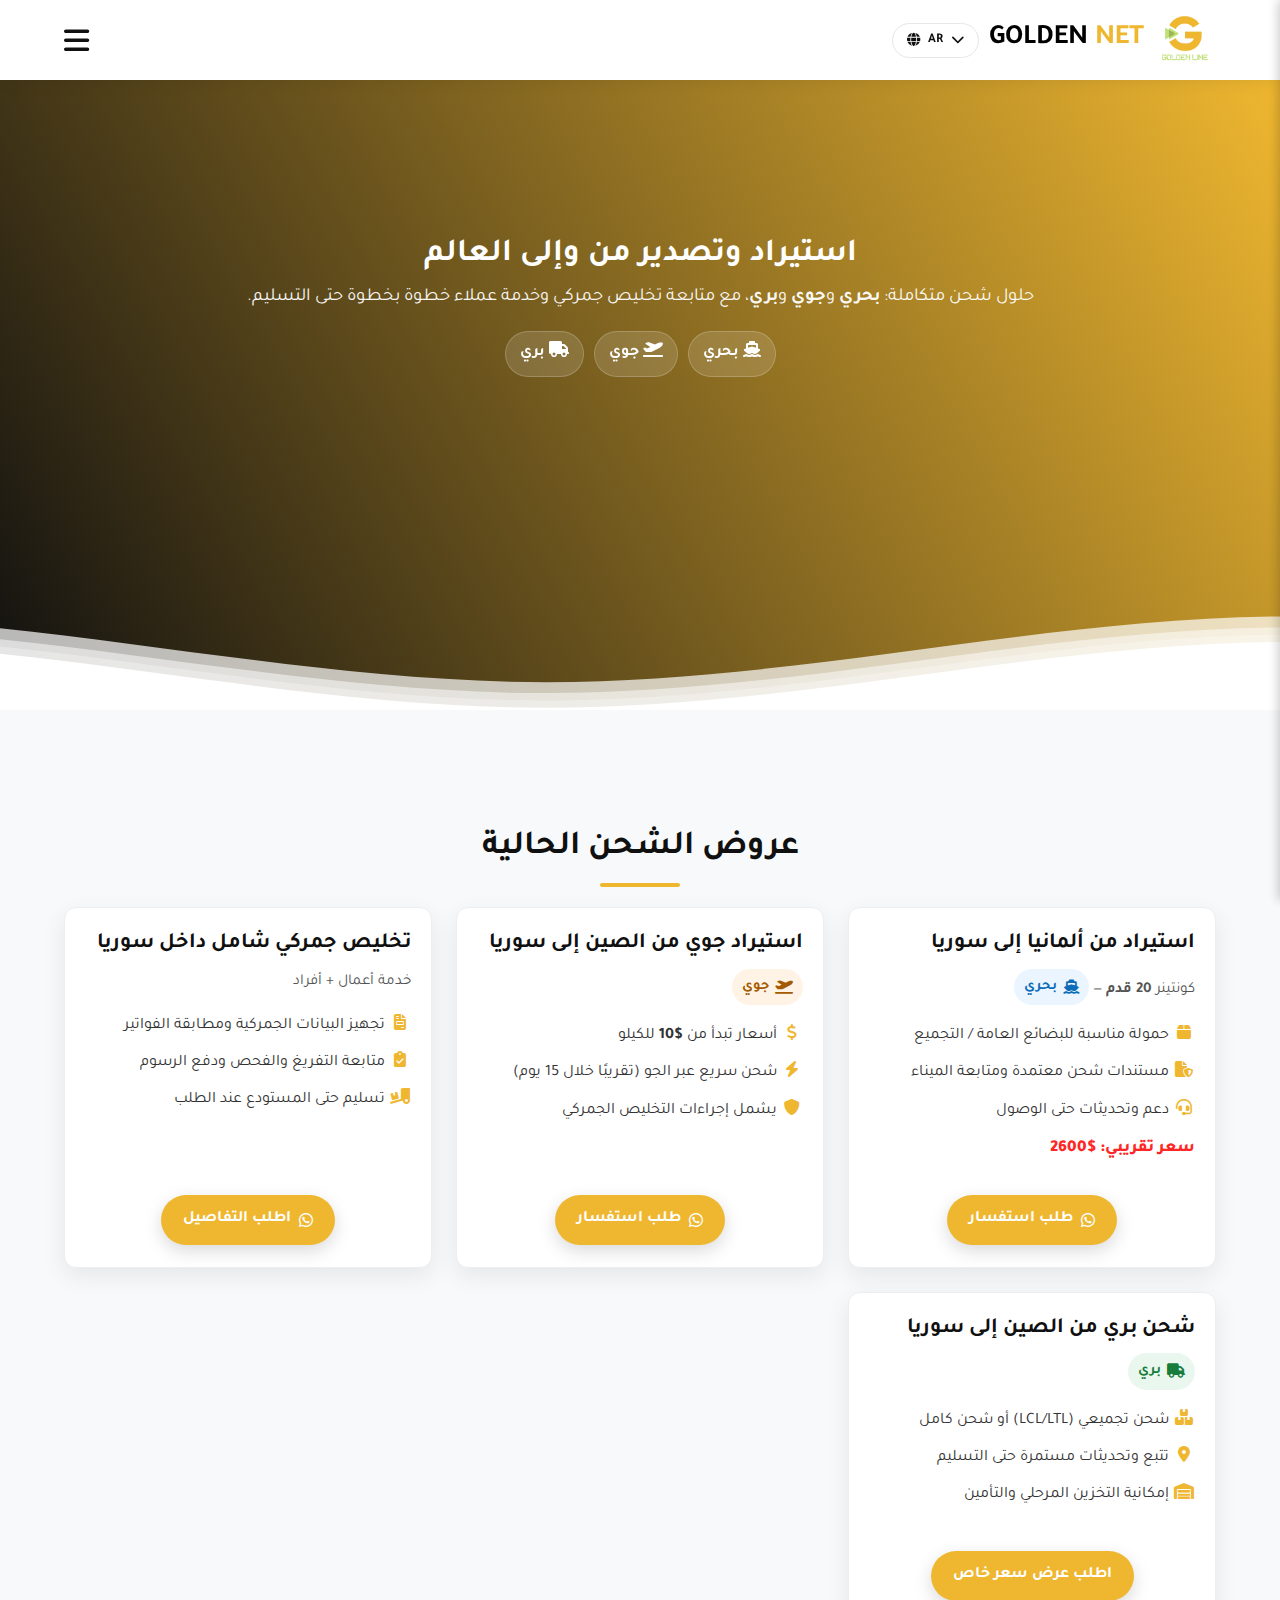
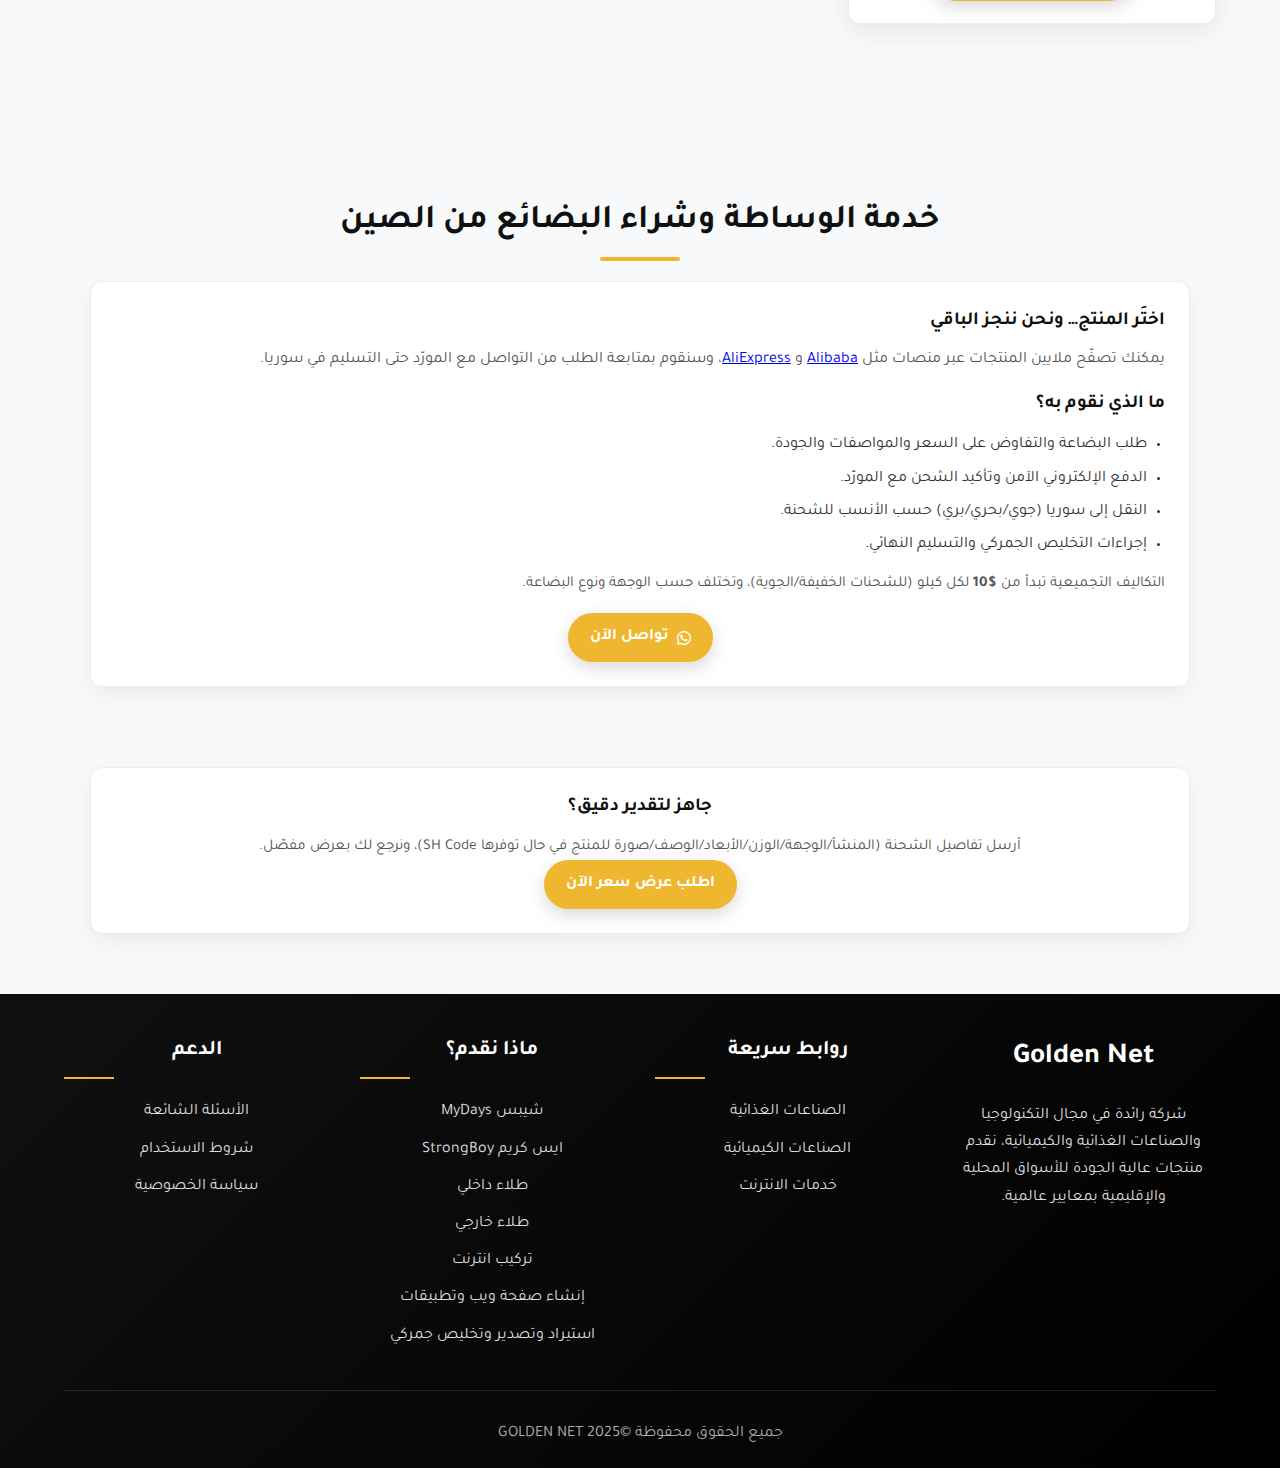
<file: imortexport.html>
<!DOCTYPE html>
<html lang="ar" dir="rtl">
<head>
  <meta charset="UTF-8" />
  <meta name="viewport" content="width=device-width, initial-scale=1.0"/>
 <title>شركة غولدن نت للتجارة العامة</title>
  <link href="https://fonts.googleapis.com/css2?family=Tajawal:wght@400;500;700&display=swap" rel="stylesheet">
  <link rel="stylesheet" href="https://cdnjs.cloudflare.com/ajax/libs/font-awesome/6.4.0/css/all.min.css">

  <style>
    :root{
      --primary:#101010;
      --secondary:#efb730;
      --light:#f8f9fa;
      --dark:#34495e;
      --text:#333;
      --transition: all .5s cubic-bezier(0.65, 0, 0.35, 1);
    }
    *{box-sizing:border-box;margin:0;padding:0;font-family:'Tajawal',system-ui,-apple-system,"Segoe UI",Roboto,Arial,sans-serif}
    body{background:#f8f9fa;color:var(--text);line-height:1.7}

    /* Header (نفس النمط السابق) */
    header{background:#fff;box-shadow:0 2px 15px rgba(0,0,0,.08);position:sticky;top:0;z-index:1000;padding:0 5%}
    .header-container{display:flex;align-items:center;justify-content:flex-start;height:80px;gap:10px;direction:ltr}
    .menu-toggle{order:1;font-size:1.8rem;color:var(--primary);cursor:pointer;display:flex;align-items:center}
    .languages{order:2;margin-inline-start:auto;position:relative}
    .logo{order:3;display:flex;align-items:center;gap:10px}
    .logo img{height:50px}
    #companyName{font-size:28px;font-weight:700;color:#000;text-decoration:none}
    #companyName span{color:var(--secondary)}
    .lang-toggle{display:flex;align-items:center;gap:8px;padding:8px 14px;border:1px solid #e5e7eb;border-radius:999px;background:#fff;color:var(--primary);font-weight:600;cursor:pointer}
    .lang-menu{position:absolute;top:calc(100% + 8px);right:0;min-width:160px;background:#fff;border:1px solid #eee;box-shadow:0 10px 25px rgba(0,0,0,.08);border-radius:12px;padding:6px;list-style:none;z-index:1200}
    .lang-menu[hidden]{display:none}
    .lang-menu .lang-btn{width:100%;text-align:start;background:transparent;border:0;padding:10px 12px;border-radius:10px;cursor:pointer;font-weight:600;color:var(--dark)}
    .lang-menu .lang-btn:hover,.lang-menu .lang-btn.active{background:#f5f6f7;color:var(--secondary)}

    /* Sidebar */
    .sidebar-overlay{position:fixed;inset:0;background:rgba(0,0,0,.35);z-index:1500;display:block}
    .sidebar-overlay[hidden]{display:none}
    .sidebar{position:fixed;top:0;right:-260px;width:260px;height:100%;background:var(--primary);color:#fff;z-index:2000;padding:20px;box-shadow:-2px 0 10px rgba(0,0,0,.2);transition:right .4s ease}
    .sidebar.open{right:0}
    .close-btn{position:absolute;top:20px;left:20px;font-size:1.3rem;cursor:pointer}
    .sidebar ul{list-style:none;margin-top:50px}
    .sidebar ul li{margin:16px 0}
    .sidebar ul li a{color:#fff;text-decoration:none;font-weight:600}
    .sidebar ul li a:hover{color:var(--secondary)}
    .sidebar .has-sub>a{display:flex;align-items:center;justify-content:space-between;gap:10px}
    .sub-caret{transition:transform .2s ease;font-size:.9em}
    .submenu{display:none;margin:8px 0 0;padding:6px 0 0;border-top:1px solid rgba(255,255,255,.14)}
    .submenu li a{display:block;padding:8px 0;color:rgba(255,255,255,.92)}
    .submenu li a:hover{color:var(--secondary)}
    .has-sub:hover>.submenu{display:block}
    .has-sub:hover>a .sub-caret{transform:rotate(180deg)}
    .has-sub.open>.submenu{display:block}
    .has-sub.open>a .sub-caret{transform:rotate(180deg)}

    /* Hero */
    .hero{position:relative;display:grid;place-items:center;text-align:center;color:#fff;min-height:60vh;margin-bottom:40px;
      background:linear-gradient(rgba(0,0,0,.65),rgba(0,0,0,.65)),url('images/shipping-hero.jpg') center/cover no-repeat}
    .hero h1{font-size:2.6rem;margin-bottom:10px}
    .hero p{font-size:1.15rem;opacity:.95;max-width:820px;margin:0 auto 16px}
    .badges{display:flex;gap:10px;justify-content:center;flex-wrap:wrap}
    .badge{background:#ffffff22;border:1px solid #ffffff33;color:#fff;padding:8px 14px;border-radius:999px;font-weight:700;backdrop-filter:blur(4px)}

    /* Sections / Cards */
    .section-title{text-align:center;margin:50px 0 20px}
    .section-title h2{font-size:2.1rem;color:var(--primary);position:relative;display:inline-block;padding-bottom:10px}
    .section-title h2::after{content:'';position:absolute;bottom:0;left:50%;transform:translateX(-50%);width:80px;height:4px;background:var(--secondary);border-radius:2px}
    .paket-section{padding:60px 5%}
    .paket-container{display:grid;grid-template-columns:repeat(auto-fit,minmax(280px,1fr));gap:24px;max-width:1200px;margin:0 auto}
    .paket-item{background:#fff;border-radius:12px;box-shadow:0 8px 24px rgba(0,0,0,.08);border:1px solid #eee;overflow:hidden;transition:transform .2s ease,box-shadow .2s ease}
    .paket-item:hover{transform:translateY(-6px);box-shadow:0 16px 36px rgba(0,0,0,.12)}
    .paket-header{padding:18px 20px 8px}
    .paket-header h3{font-size:1.35rem;color:var(--primary);margin-bottom:6px}
    .paket-header p{color:#555}
    .paket-features{padding:0 20px 16px}
    .paket-features ul{list-style:none}
    .paket-features li{margin:10px 0}
    .paket-features i{width:22px;text-align:center;color:var(--secondary)}
    .paket-action{padding:16px 20px 22px;display:flex;gap:10px;flex-wrap:wrap;justify-content:space-around}

    .btn{display:inline-flex;align-items:center;gap:8px;background:var(--secondary);color:#fff;padding:11px 22px;border:none;border-radius:30px;text-decoration:none;font-weight:700;transition:var(--transition);cursor:pointer;box-shadow:0 6px 18px rgba(0,0,0,.15)}
    .btn:hover{transform:translateY(-3px);box-shadow:0 10px 26px rgba(0,0,0,.22)}
    .price{font-size:1.05rem;font-weight:800;color:#ff2626;margin-top:8px}
    .muted{color:#777;font-size:.95rem}
    .tag{display:inline-flex;align-items:center;gap:6px;padding:6px 10px;border-radius:999px;font-weight:700;font-size:.9rem}
    .tag.sea{background:#eaf5ff;color:#0b6db7}
    .tag.air{background:#fff3e6;color:#a35a00}
    .tag.land{background:#eaf7ee;color:#177d3b}

    /* Details section */
    .details{max-width:1100px;margin:0 auto;background:#fff;border:1px solid #eee;border-radius:12px;box-shadow:0 8px 24px rgba(0,0,0,.06);padding:24px}
    .details h3{color:var(--primary);margin-bottom:10px}
    .details p{color:#555}
    .details ul{margin:12px 18px 0}
    .details li{margin:6px 0}

    footer{background:#111;color:#fff;text-align:center;padding:26px 5%}
    @media (max-width:768px){
      .hero h1{font-size:2.2rem}
      .hero p{font-size:1rem}
    }
    a.card{text-decoration:none;color:inherit}
    a.card:hover,a.card:focus{ text-decoration:none }

    /* الهيدر الموجي */
.wave-header{
  position: relative;
  min-height: 70vh;
  display: grid;
  place-items: center;
  color: #fff;
  /* استبدل الصورة بما تشاء */
  background: linear-gradient(60deg, var(--primary) 0%, var(--secondary) 100%);
  overflow: hidden;




.wave-header {
  
  position:relative;
  text-align:center;
  background: linear-gradient(60deg, var(--primary) 0%, var(--secondary) 100%);
  color:white;
  margin-top: 0px;
}



}

/* محتوى النص */
.wave-inner-header{ width:100%; max-width:1100px; padding: 90px 5% 160px; }
.flex{ display:flex; align-items:center; justify-content:center; }
.wave-slide-content{ text-align:center; }
.wave-slide-content h2{ font-size:2.8rem; margin-bottom:10px; }
.wave-slide-content p{ font-size:1.15rem; opacity:.95; max-width:820px; margin:0 auto 18px; }

/* موجات SVG أسفل الهيدر */
.waves{
  position: absolute;
  bottom: -1px;
  left: 0;
  width: 100%;
  height: 8vw;           /* متجاوبة */
  min-height: 80px;
  max-height: 140px;
}

/* حركة موجية لطيفة */
.parallax > use{
  animation: move-forever 25s cubic-bezier(.55,.5,.45,.5) infinite;
}
.parallax > use:nth-child(1){ animation-delay: -2s;  animation-duration: 7s;  }
.parallax > use:nth-child(2){ animation-delay: -3s;  animation-duration: 10s; }
.parallax > use:nth-child(3){ animation-delay: -4s;  animation-duration: 13s; }
.parallax > use:nth-child(4){ animation-delay: -5s;  animation-duration: 20s; }

@keyframes move-forever{
  0%   { transform: translate3d(-90px,0,0); }
  100% { transform: translate3d(85px,0,0); }
}

/* تحسينات صغيرة للجوال */
@media (max-width:768px){
  .wave-slide-content h2{ font-size:2.2rem; }
  .wave-slide-content p{ font-size:1rem; }
  .wave-inner-header{ padding-bottom: 130px; }
}



/* اجعل كل بطاقة عمود Flex */
.paket-item{
  display: flex;
  flex-direction: column;
}

/* اجعل محتوى المزايا يتمدّد ليملأ الفراغ */
.paket-features{
  flex: 1;
}

/* ثبّت منطقة الأزرار أسفل البطاقة */
.paket-action{
  margin-top: auto;         /* تدفعها لأسفل داخل العمود */
  display: flex;
  gap: 10px;
  flex-wrap: wrap;
  justify-content: center;  /* رتّب الأزرار بشكل جميل */
  align-items: center;
}

/* تحسينات اختيارية لثبات الشكل */
.paket-features ul{ margin: 0; }
.paket-header p{ margin: 0; }
.paket-action .btn{ min-width: 160px; } /* اختياري: ثبات عرض الأزرار */


/* ترتيب الرابط + زر السهم أفقيًا */
.sidebar .has-sub{
  display: flex;
  align-items: center;
  gap: 8px;
}

/* اجعل الرابط يتمدّد لملء المساحة */
.sidebar .has-sub > a{
  flex: 1;
}

/* زر السهم */
.sidebar .sub-toggle{
  background: transparent;
  border: 0;
  color: #fff;
  padding: 8px;
  cursor: pointer;
  display: grid;
  place-items: center;
}

/* دوران السهم عند فتح القائمة */
.has-sub.open .sub-toggle .sub-caret{
  transform: rotate(180deg);
  transition: transform .2s ease;
}

/* على سطح المكتب، نُظهر القائمة بالـ hover كما السابق */
@media (any-hover: hover){
  .has-sub:hover > .submenu{ display: block; }
}



        /* الفوتر */
        footer {
            background: linear-gradient(135deg, var(--primary), #000);
            color: white;
            padding: 40px 5% 20px;
        }

        .footer-container {
            display: flex;
            flex-wrap: wrap;
            justify-content: space-between;
            gap: 30px;
            max-width: 1200px;
            margin: 0 auto;
        }

        .footer-logo {
            flex: 1;
            min-width: 250px;
        }

        .footer-logo h3 {
            font-size: 1.8rem;
            margin-bottom: 20px;
        }

        .footer-logo p {
            color: #ddd;
            line-height: 1.7;
            margin-bottom: 20px;
        }

        .social-links {
            display: flex;
            gap: 15px;
        }

        .social-links a {
            display: inline-flex;
            justify-content: center;
            align-items: center;
            width: 40px;
            height: 40px;
            font-size: 1.2rem;
            background-color: rgba(255, 255, 255, 0.1);
            border-radius: 50%;
            color: white;
            transition: var(--transition);
        }

        .social-links a:hover {
            background-color: var(--secondary);
            transform: translateY(-5px);
        }

        .footer-links {
            flex: 1;
            min-width: 200px;
        }

        .footer-links h4 {
            font-size: 1.3rem;
            margin-bottom: 20px;
            padding-bottom: 10px;
            position: relative;
        }

        .footer-links h4::after {
            content: '';
            position: absolute;
            bottom: 0;
            left: 0;
            width: 50px;
            height: 2px;
            background-color: var(--secondary);
        }

        .footer-links ul {
            list-style: none;
        }

        .footer-links li {
            margin-bottom: 10px;
        }

        .footer-links a {
            color: #ddd;
            text-decoration: none;
            transition: var(--transition);
            display: block;
        }

        .footer-links a:hover {
            color: var(--secondary);
            padding-right: 5px;
        }

        .copyright {
            text-align: center;
            margin-top: 30px;
            padding-top: 30px;
            color: #aaa;
            border-top: 1px solid rgba(255, 255, 255, 0.1);
        }

        /* زر العودة لأعلى */
        .back-to-top {
            position: fixed;
            bottom: 30px;
            right: 30px;
            width: 50px;
            height: 50px;
            background-color: var(--secondary);
            color: white;
            border: none;
            border-radius: 50%;
            cursor: pointer;
            display: none;
            justify-content: center;
            align-items: center;
            font-size: 1.2rem;
            box-shadow: 0 5px 15px rgba(0,0,0,0.2);
            transition: var(--transition);
            z-index: 999;
        }

  </style>
</head>
<body dir="rtl">

<header>
  <div class="header-container">
    <!-- يسار: زر القائمة -->
    <div class="menu-toggle" id="menuToggle" aria-label="فتح القائمة" aria-expanded="false">
      <i class="fas fa-bars"></i>
    </div>

    <!-- وسط: لغة -->
    <div class="languages">
      <button class="lang-toggle" id="langToggle" aria-haspopup="menu" aria-expanded="false">
        <i class="fas fa-globe"></i>
        <span id="currentLangLabel">AR</span>
        <i class="fas fa-chevron-down"></i>
      </button>
      <ul class="lang-menu" id="langMenu" role="menu" hidden>
        <li><button class="lang-btn active" role="menuitem" data-lang="ar">AR</button></li>
       
        <li><button class="lang-btn" role="menuitem" data-lang="en">EN</button></li>
        <li><button class="lang-btn" role="menuitem" data-lang="de">DE</button></li>
</ul>
    </ul>
    </div>

    <!-- يمين: اللوغو -->
    <div class="logo">
      <a href="index.html" id="companyName">GOLDEN<span> NET</span></a>
      <img src="images/LOGOG.png" alt="شعار الشركة">
    </div>
  </div>
</header>

<div id="sidebarOverlay" class="sidebar-overlay" hidden></div>
<nav id="sidebar" class="sidebar" aria-hidden="true">
  <div class="close-btn" id="closeSidebar"><i class="fas fa-times"></i></div>
  <ul>
    <li><a href="index.html">الصفحة الرئيسية</a></li>
    <li class="has-sub">
      <a href="industrial.html" aria-expanded="false">الخدمات الرئيسية
        <i class="fas fa-chevron-down sub-caret" aria-hidden="true"></i>
      </a>
     <ul class="submenu" id="submenu-services">
 <li><a href="industrial.html">الصناعات الكيميائية</a></li>
    <li><a href="industrial.html">الصناعات الغذائية</a></li>
    <li><a href="net.html">خدمات الانترنت</a></li>
    <li><a href="programing.html">خدمات برمجية</a></li>
    <li><a href="imortexport.html">خدمات الاستيراد والتصدير</a></li>
  </ul>
</li>
 <li><a href="#son">منتجاتنا</a></li>
    <li><a href="#about">من نحن</a></li>
    <li><a href="#contact">التواصل</a></li>
    <li><a href="#brands">علاماتنا</a></li>


  </ul>
</nav>

<!-- هيدر موجي -->
<div class="wave-header">
  <div class="wave-inner-header flex">
    <div class="wave-slide-content">
    <!-- داخل .wave-slide-content بدل المحتوى القديم -->
<h1>استيراد وتصدير من وإلى العالم</h1>
<p>
  حلول شحن متكاملة: <strong>بحري</strong> و<strong>جوي</strong> و<strong>بري</strong>،
  مع متابعة تخليص جمركي وخدمة عملاء خطوة بخطوة حتى التسليم.
</p>

<div class="badges" aria-hidden="true">
  <span class="badge"><i class="fa-solid fa-ship"></i> بحري</span>
  <span class="badge"><i class="fa-solid fa-plane-departure"></i> جوي</span>
  <span class="badge"><i class="fa-solid fa-truck"></i> بري</span>
</div>

    </div>
  </div>

  <!-- موجات -->
  <div>
    <svg class="waves" xmlns="http://www.w3.org/2000/svg" xmlns:xlink="http://www.w3.org/1999/xlink"
         viewBox="0 24 150 28" preserveAspectRatio="none" shape-rendering="auto" aria-hidden="true">
      <defs>
        <path id="gentle-wave"
              d="M-160 44c30 0 58-18 88-18s 58 18 88 18 58-18 88-18 58 18 88 18 v44h-352z" />
      </defs>
      <g class="parallax">
        <use xlink:href="#gentle-wave" x="48" y="0"  fill="rgba(255,255,255,0.7)"/>
        <use xlink:href="#gentle-wave" x="48" y="3"  fill="rgba(255,255,255,0.5)"/>
        <use xlink:href="#gentle-wave" x="48" y="5"  fill="rgba(255,255,255,0.3)"/>
        <use xlink:href="#gentle-wave" x="48" y="7"  fill="#fff"/>
      </g>
    </svg>
  </div>
</div>


<!-- البطاقات -->
<section id="cards" class="paket-section">
  <div class="section-title"><h2>عروض الشحن الحالية</h2></div>
  <div class="paket-container">

    <!-- 1 بحري: ألمانيا → سوريا -->
    <div class="paket-item">
      <div class="paket-header">
        <h3>استيراد من ألمانيا إلى سوريا</h3>
        <p class="muted">كونتينر <strong>20 قدم</strong> — <span class="tag sea"><i class="fa-solid fa-ship"></i> بحري</span></p>
      </div>
      <div class="paket-features">
        <ul>
          <li><i class="fa-solid fa-box"></i> حمولة مناسبة للبضائع العامة / التجميع</li>
          <li><i class="fa-solid fa-file-shield"></i> مستندات شحن معتمدة ومتابعة الميناء</li>
          <li><i class="fa-solid fa-headset"></i> دعم وتحديثات حتى الوصول</li>
        </ul>
        <div class="price">سعر تقريبي: <strong>$2600</strong></div>
      </div>
      <div class="paket-action">
        <a class="btn" target="_blank" href="https://wa.me/4917666990043?text=%D8%A7%D8%B3%D8%AA%D9%81%D8%B3%D8%A7%D8%B1%20%D8%B4%D8%AD%D9%86%20%D8%A8%D8%AD%D8%B1%D9%8A%20%D9%85%D9%86%20%D8%A3%D9%84%D9%85%D8%A7%D9%86%D9%8A%D8%A7%20%D8%A5%D9%84%D9%89%20%D8%B3%D9%88%D8%B1%D9%8A%D8%A7%20-%2020ft">
          <i class="fab fa-whatsapp"></i> طلب استفسار
        </a>
      </div>
    </div>

    <!-- 2 جوي: الصين → سوريا -->
    <div class="paket-item">
      <div class="paket-header">
        <h3>استيراد جوي من الصين إلى سوريا</h3>
        <p class="muted"><span class="tag air"><i class="fa-solid fa-plane-departure"></i> جوي</span></p>
      </div>
      <div class="paket-features">
        <ul>
          <li><i class="fa-solid fa-dollar-sign"></i> أسعار تبدأ من <strong>$10</strong> للكيلو</li>
          <li><i class="fa-solid fa-bolt"></i> شحن سريع عبر الجو (تقريبًا خلال 15 يوم)</li>
          <li><i class="fa-solid fa-shield"></i> يشمل إجراءات التخليص الجمركي</li>
        </ul>
      </div>
      <div class="paket-action">
        <a class="btn" target="_blank" href="https://wa.me/4917666990043?text=%D8%A7%D8%B3%D8%AA%D9%8A%D8%B1%D8%A7%D8%AF%20%D8%AC%D9%88%D9%8A%20%D9%85%D9%86%20%D8%A7%D9%84%D8%B5%D9%8A%D9%86%20%D8%A5%D9%84%D9%89%20%D8%B3%D9%88%D8%B1%D9%8A%D8%A7%20-%20$10%2Fkg">
          <i class="fab fa-whatsapp"></i> طلب استفسار
        </a>
      </div>
    </div>

    <!-- 3 تخليص داخل سوريا -->
    <div class="paket-item">
      <div class="paket-header">
        <h3>تخليص جمركي شامل داخل سوريا</h3>
        <p class="muted">خدمة أعمال + أفراد</p>
      </div>
      <div class="paket-features">
        <ul>
          <li><i class="fa-solid fa-file-invoice"></i> تجهيز البيانات الجمركية ومطابقة الفواتير</li>
          <li><i class="fa-solid fa-clipboard-check"></i> متابعة التفريغ والفحص ودفع الرسوم</li>
          <li><i class="fa-solid fa-truck-ramp-box"></i> تسليم حتى المستودع عند الطلب</li>
        </ul>
      </div>
      <div class="paket-action">
        <a class="btn" target="_blank" href="https://wa.me/4917666990043?text=%D8%AA%D8%AE%D9%84%D9%8A%D8%B5%20%D8%AC%D9%85%D8%B1%D9%83%D9%8A%20%D8%AF%D8%A7%D8%AE%D9%84%20%D8%B3%D9%88%D8%B1%D9%8A%D8%A7">
          <i class="fab fa-whatsapp"></i> اطلب التفاصيل
        </a>
      </div>
    </div>

    <!-- 4 بري: الصين → سوريا -->
    <div class="paket-item">
      <div class="paket-header">
        <h3>شحن بري من الصين إلى سوريا</h3>
        <p class="muted"><span class="tag land"><i class="fa-solid fa-truck"></i> بري</span></p>
      </div>
      <div class="paket-features">
        <ul>
          <li><i class="fa-solid fa-boxes-stacked"></i> شحن تجميعي (LCL/LTL) أو شحن كامل</li>
          <li><i class="fa-solid fa-location-dot"></i> تتبع وتحديثات مستمرة حتى التسليم</li>
          <li><i class="fa-solid fa-warehouse"></i> إمكانية التخزين المرحلي والتأمين</li>
        </ul>
      </div>
      <div class="paket-action">
        <a class="btn" target="_blank" href="https://wa.me/4917666990043?text=%D8%B7%D9%84%D8%A8%20%D8%B9%D8%B1%D8%B6%20%D8%B3%D8%B9%D8%B1%20%D8%B4%D8%AD%D9%86%20%D8%A8%D8%B1%D9%8A%20%D9%85%D9%86%20%D8%A7%D9%84%D8%B5%D9%8A%D9%86%20%D8%A5%D9%84%D9%89%20%D8%B3%D9%88%D8%B1%D9%8A%D8%A7">
          اطلب عرض سعر خاص
        </a>
      </div>
    </div>

  </div>
</section>

<!-- تفاصيل الوساطة والشراء -->
<section id="details" class="paket-section">
  <div class="section-title"><h2>خدمة الوساطة وشراء البضائع من الصين</h2></div>
  <div class="details">
    <h3>اختَر المنتج… ونحن ننجز الباقي</h3>
    <p>
      يمكنك تصفّح ملايين المنتجات عبر منصات مثل
      <a href="https://www.alibaba.com" target="_blank" rel="noopener">Alibaba</a>
      و
      <a href="https://www.aliexpress.com" target="_blank" rel="noopener">AliExpress</a>،
      وسنقوم بمتابعة الطلب من التواصل مع المورّد حتى التسليم في سوريا.
    </p>

    <h3 style="margin-top:14px;">ما الذي نقوم به؟</h3>
    <ul>
      <li>طلب البضاعة والتفاوض على السعر والمواصفات والجودة.</li>
      <li>الدفع الإلكتروني الآمن وتأكيد الشحن مع المورّد.</li>
      <li>النقل إلى سوريا (جوي/بحري/بري) حسب الأنسب للشحنة.</li>
      <li>إجراءات التخليص الجمركي والتسليم النهائي.</li>
    </ul>

    <p style="margin-top:12px" class="muted">
      التكاليف التجميعية تبدأ من <strong>$10</strong> لكل كيلو (للشحنات الخفيفة/الجوية)، وتختلف حسب الوجهة ونوع البضاعة.
    </p>

    <div style="margin-top:16px;display:flex;gap:10px;flex-wrap:wrap;justify-content:center">
      <a class="btn" target="_blank" href="https://wa.me/4917666990043?text=%D8%A3%D8%B1%D9%8A%D8%AF%20%D9%88%D8%B3%D8%A7%D8%B7%D8%A9%20%D9%84%D8%B4%D8%B1%D8%A7%D8%A1%20%D8%A8%D8%B6%D8%A7%D8%B9%D8%A9%20%D9%85%D9%86%20%D8%A7%D9%84%D8%B5%D9%8A%D9%86">
        <i class="fab fa-whatsapp"></i> تواصل الآن
      </a>
    </div>
  </div>
</section>

<!-- CTA بسيط -->
<section id="contact" class="paket-section" style="padding-top:20px">
  <div class="details" style="text-align:center">
    <h3>جاهز لتقدير دقيق؟</h3>
    <p class="muted">أرسل تفاصيل الشحنة (المنشأ/الوجهة/الوزن/الأبعاد/الوصف/صورة للمنتج في حال توفرها SH Code)، ونرجع لك بعرض مفصّل.</p>
    <a class="btn" target="_blank" href="https://wa.me/4917666990043?text=%D8%AA%D9%81%D8%A7%D8%B5%D9%8A%D9%84%20%D8%A7%D9%84%D8%B4%D8%AD%D9%86%D8%A9%3A%20%D8%A7%D9%84%D9%85%D9%86%D8%B4%D8%A3%2F%D8%A7%D9%84%D9%88%D8%AC%D9%87%D8%A9%2F%D8%A7%D9%84%D9%88%D8%B2%D9%86%2F%D8%A7%D9%84%D8%A3%D8%A8%D8%B9%D8%A7%D8%AF%2F%D9%88%D8%B5%D9%81">
      اطلب عرض سعر الآن
    </a>
  </div>
</section>
 <!-- الفوتر -->
    <footer>
        <div class="footer-container">
            <div class="footer-logo">
                <h3>Golden Net</h3>
                <p>شركة رائدة في مجال التكنولوجيا والصناعات الغذائية والكيميائية، نقدم منتجات عالية الجودة للأسواق المحلية والإقليمية بمعايير عالمية.</p>
                  <!--  <div class="social-links">
                    <a href="#"><i class="fab fa-facebook-f"></i></a>
                    <a href="#"><i class="fab fa-twitter"></i></a>
                    <a href="#"><i class="fab fa-instagram"></i></a>
                    <a href="#"><i class="fab fa-linkedin-in"></i></a>
                    <a href="#"><i class="fab fa-youtube"></i></a>
                </div>--->
            </div>
            
            <div class="footer-links">
                <h4>روابط سريعة</h4>
                <ul>
                  <li><a href="industrial.html" id="footerFaqLink">الصناعات الغذائية</a></li>
                    <li><a href="industrial.html" id="footerProductsLink">الصناعات الكيميائية</a></li>
                    <li><a href="net.html" id="footerAboutLink">خدمات الانترنت</a></li>

                </ul>
            </div>
            
            <div class="footer-links" id="son">
                <h4>ماذا نقدم؟</h4>
                <ul>
                    <li><a href="industrial.html">شيبس  MyDays</a></li>
                    <li><a href="industrial.html">ايس كريم StrongBoy</a></li>
                    <li><a href="industrial.html">طلاء داخلي</a></li>
                    <li><a href="industrial.html">طلاء خارجي</a></li>
                    <li><a href="net.html">تركيب انترنت</a></li>
                    <li><a href="programing.html" id="footerDevLink">إنشاء صفحة ويب وتطبيقات</a></li>
                    <li><a href="imortexport.html" id="footerTradeLink">استيراد وتصدير وتخليص جمركي</a></li>

                </ul>
            </div>
            
            <div class="footer-links">
                <h4>الدعم</h4>
                <ul>
                    <li><a href="#">الأسئلة الشائعة</a></li>
                    <li><a href="#">شروط الاستخدام</a></li>
                    <li><a href="#">سياسة الخصوصية</a></li>
                </ul>
            </div>
        </div>
        
        <div class="copyright">
            <p>جميع الحقوق محفوظة &copy;GOLDEN NET 2025</p>
        </div>
    </footer>
<!-- Scripts البسيطة: القائمة/اللغة -->
<script>
  // Sidebar
  const sidebar  = document.getElementById('sidebar');
  const overlay  = document.getElementById('sidebarOverlay');
  const menuBtn  = document.getElementById('menuToggle');
  const closeBtn = document.getElementById('closeSidebar');
  function openSidebar(){ sidebar.classList.add('open'); overlay.hidden=false; menuBtn.setAttribute('aria-expanded','true'); sidebar.setAttribute('aria-hidden','false');}
  function closeSidebar(){ sidebar.classList.remove('open'); overlay.hidden=true; menuBtn.setAttribute('aria-expanded','false'); sidebar.setAttribute('aria-hidden','true');}
  menuBtn?.addEventListener('click', openSidebar);
  closeBtn?.addEventListener('click', closeSidebar);
  overlay?.addEventListener('click', closeSidebar);
  sidebar?.querySelectorAll('a').forEach(a=> a.addEventListener('click', closeSidebar));

  // Language dropdown (يتكامل مع نظامك إن وجد)
  const languagesBox = document.querySelector('.languages');
  const langToggle   = document.getElementById('langToggle');
  const langMenu     = document.getElementById('langMenu');
  const currentLabel = document.getElementById('currentLangLabel');
  const openMenu  = ()=>{ langMenu.hidden=false; langToggle.setAttribute('aria-expanded','true'); };
  const closeMenu = ()=>{ langMenu.hidden=true;  langToggle.setAttribute('aria-expanded','false'); };
  langToggle.addEventListener('click', (e)=>{ e.stopPropagation(); langMenu.hidden ? openMenu() : closeMenu(); });
  document.addEventListener('click', (e)=>{ if(!languagesBox.contains(e.target)) closeMenu(); });
  document.addEventListener('keydown', (e)=>{ if(e.key==='Escape') closeMenu(); });
  document.querySelectorAll('.lang-btn').forEach(btn=>{
    btn.addEventListener('click', function(){
      document.querySelectorAll('.lang-btn').forEach(b=> b.classList.remove('active'));
      this.classList.add('active');
      const lang = this.dataset.lang;
      currentLabel.textContent = this.textContent.trim();
      closeMenu();
      if (typeof loadLanguage==='function'){ loadLanguage(lang); }
      else if (typeof changeLanguage==='function'){ changeLanguage(lang); }
      document.body.dir = (lang==='ar') ? 'rtl' : 'ltr';
    });
  });

  // Smooth scroll
  document.querySelectorAll('a[href^="#"]').forEach(a=>{
    a.addEventListener('click', e=>{
      const id = a.getAttribute('href').slice(1);
      const el = document.getElementById(id);
      if(el){ e.preventDefault(); window.scrollTo({top:el.offsetTop-70,behavior:'smooth'}); }
    });
  });
</script>

<script>
/* ====== قاعدة: خزن النص العربي الأصلي، ثم ارجع له قبل كل ترجمة ====== */
(function(){
  const ORIG_TEXT = new WeakMap();

  function shouldSkip(node){
    const p = node.parentNode;
    if(!p) return true;
    const tag = p.nodeName;
    return tag === 'SCRIPT' || tag === 'STYLE' || tag === 'NOSCRIPT' ||
           tag === 'TEXTAREA' || tag === 'INPUT' || tag === 'IFRAME' ||
           p.isContentEditable;
  }

  function indexOriginalText(root){
    const tw = document.createTreeWalker(root, NodeFilter.SHOW_TEXT, null, false);
    while (tw.nextNode()){
      const n = tw.currentNode;
      if (shouldSkip(n)) continue;
      if (!ORIG_TEXT.has(n)) ORIG_TEXT.set(n, n.nodeValue);
    }
  }

  function restoreArabicBase(root){
    const tw = document.createTreeWalker(root, NodeFilter.SHOW_TEXT, null, false);
    while (tw.nextNode()){
      const n = tw.currentNode;
      if (shouldSkip(n)) continue;
      const orig = ORIG_TEXT.get(n);
      if (typeof orig === 'string') n.nodeValue = orig;
    }
  }

  function escapeRegExp(s){ return s.replace(/[.*+?^${}()|[\]\\]/g,'\\$&'); }
  function replaceTextDeep(root, map){
    const keys = Object.keys(map);
    if(!keys.length) return;
    keys.sort((a,b)=> b.length - a.length); // أطول أولاً
    const re = new RegExp(keys.map(escapeRegExp).join('|'), 'g');

    const tw = document.createTreeWalker(root, NodeFilter.SHOW_TEXT, null, false);
    while (tw.nextNode()){
      const n = tw.currentNode;
      if (shouldSkip(n) || !n.nodeValue) continue;
      n.nodeValue = n.nodeValue.replace(re, m => map[m] ?? m);
    }
  }

  // خزن النسخة العربية الأصلية بمجرد جاهزية الـ DOM
  document.addEventListener('DOMContentLoaded', ()=> indexOriginalText(document.body));

  const currentLabel = document.getElementById('currentLangLabel');

  // استبدل changeLanguage لديك بهذه
  window.changeLanguage = function(lang){
    // التقط أي عقد نصية جديدة ظهرت بعد التحميل
    indexOriginalText(document.body);

    if (lang === 'ar'){
      restoreArabicBase(document.body);
      document.body.dir = 'rtl';
      if (currentLabel) currentLabel.textContent = 'AR';
      return;
    }

    // ارجع دائماً إلى العربية أولاً، ثم طبّق القاموس
    restoreArabicBase(document.body);
    document.body.dir = 'ltr';

    if (lang === 'en'){
      replaceTextDeep(document.body, AR_TO_EN);
    } else if (lang === 'de'){
      replaceTextDeep(document.body, AR_TO_DE);
    } else if (lang === 'tr'){
      // لو عندك نظام ترجمة تركي عبر applyTranslation(tr)
      if (typeof applyTranslation === 'function' && typeof tr !== 'undefined'){
        applyTranslation(tr);
      }
    }

    if (currentLabel) currentLabel.textContent = lang.toUpperCase();

    // إغلاق قائمة اللغات إن وُجدت
    const menu = document.getElementById('langMenu');
    const toggle = document.getElementById('langToggle');
    if(menu && toggle){ menu.hidden = true; toggle.setAttribute('aria-expanded','false'); }
  };

  // اربط الأزرار إن لم تكن مربوطة
  document.querySelectorAll('.lang-btn').forEach(btn=>{
    btn.addEventListener('click', ()=>{
      document.querySelectorAll('.lang-btn').forEach(b=> b.classList.toggle('active', b===btn));
      changeLanguage(btn.dataset.lang);
    });
  });

})();


/* قاموس AR → EN (نصوص هذه الصفحة) */
const AR_TO_EN = {
  // الهيدر والقائمة
  "الصفحة الرئيسية":"Home","الخدمات الرئيسية":"Main Services","الصناعات الكيميائية":"Chemical Industries",
  "الصناعات الغذائية":"Food Industries","خدمات الانترنت":"Internet Services","خدمات برمجية":"Software Services",
  "خدمات الاستيراد والتصدير":"Import & Export Services","منتجاتنا":"Our Products","من نحن":"About Us",
  "التواصل":"Contact","علاماتنا":"Our Brands",

  // الهيرو
  "استيراد وتصدير من وإلى العالم":"Import & Export Worldwide",
  "حلول شحن متكاملة: ":"Integrated shipping solutions: ",
  "بحري":"Sea","جوي":"Air","بري":"Road",
  "،\n  مع متابعة تخليص جمركي وخدمة عملاء خطوة بخطوة حتى التسليم.":", with customs clearance follow-up and step-by-step customer service until delivery.",
  "عروض الشحن الحالية":"Current Shipping Offers",

  // البطاقة 1
  "استيراد من ألمانيا إلى سوريا":"Import from Germany to Syria",
  "كونتينر ":"Container ","20 قدم":"20ft",
  " — ":" — ",
  "حمولة مناسبة للبضائع العامة / التجميع":"Suitable capacity for general/consolidated cargo",
  "مستندات شحن معتمدة ومتابعة الميناء":"Certified shipping documents & port follow-up",
  "دعم وتحديثات حتى الوصول":"Support & updates until arrival",
  "سعر تقريبي: ":"Approx. price: ",
  "طلب استفسار":"Request Info",

  // البطاقة 2
  "استيراد جوي من الصين إلى سوريا":"Air import from China to Syria",
  "أسعار تبدأ من ":"Prices start from ",
  " للكيلو":" per kg",
  "شحن سريع عبر الجو (تقريبًا خلال 15 يوم)":"Fast air shipping (~15 days)",
  "يشمل إجراءات التخليص الجمركي":"Includes customs clearance",

  // البطاقة 3
  "تخليص جمركي شامل داخل سوريا":"Comprehensive customs clearance in Syria",
  "خدمة أعمال + أفراد":"Business & Individuals",
  "تجهيز البيانات الجمركية ومطابقة الفواتير":"Prepare customs data & match invoices",
  "متابعة التفريغ والفحص ودفع الرسوم":"Oversee unloading, inspection & duties",
  "تسليم حتى المستودع عند الطلب":"Delivery to warehouse on request",
  "اطلب التفاصيل":"Get Details",

  // البطاقة 4
  "شحن بري من الصين إلى سوريا":"Road freight from China to Syria",
  "شحن تجميعي (LCL/LTL) أو شحن كامل":"Consolidated (LCL/LTL) or full truck",
  "تتبع وتحديثات مستمرة حتى التسليم":"Tracking & continuous updates to delivery",
  "إمكانية التخزين المرحلي والتأمين":"Staging storage & insurance available",
  "اطلب عرض سعر خاص":"Request a Special Quote",

  // التفاصيل
  "خدمة الوساطة وشراء البضائع من الصين":"Sourcing & Purchasing from China",
  "اختَر المنتج… ونحن ننجز الباقي":"Pick the product… we’ll handle the rest",
  "ما الذي نقوم به؟":"What do we do?",
  "طلب البضاعة والتفاوض على السعر والمواصفات والجودة.":"Place orders and negotiate price, specs, and quality.",
  "الدفع الإلكتروني الآمن وتأكيد الشحن مع المورّد.":"Secure e-payment and shipment confirmation with the supplier.",
  "النقل إلى سوريا (جوي/بحري/بري) حسب الأنسب للشحنة.":"Transport to Syria (air/sea/road) as appropriate.",
  "إجراءات التخليص الجمركي والتسليم النهائي.":"Customs clearance procedures and final delivery.",
  "التكاليف التجميعية تبدأ من ":"Consolidated rates start from ",
  " لكل كيلو (للشحنات الخفيفة/الجوية)، وتختلف حسب الوجهة ونوع البضاعة.":" per kg (for light/air shipments), varying by destination & goods.",
  "تواصل الآن":"Contact Now",


"يمكنك تصفّح ملايين المنتجات عبر منصات مثل":"You can browse millions of products on platforms like",
"، وسنقوم بمتابعة الطلب من التواصل مع المورّد حتى التسليم في سوريا.":", and we will handle your order—from contacting the supplier to delivery in Syria.",
"،\n      وسنقوم بمتابعة الطلب من التواصل مع المورّد حتى التسليم في سوريا.":", and we will handle your order—from contacting the supplier to delivery in Syria.",



  "يمكنك تصفّح ملايين المنتجات عبر منصات مثل Alibaba و AliExpress، وسنقوم بمتابعة الطلب من Contact مع المورّد حتى التسليم في سوريا.":"You can browse millions of products on platforms like Alibaba and AliExpress, and we will handle your order—from contacting the supplier to delivery in Syria.",

  // CTA
  "جاهز لتقدير دقيق؟":"Ready for an accurate quote?",
  "أرسل تفاصيل الشحنة (المنشأ/الوجهة/الوزن/الأبعاد/الوصف/صورة للمنتج في حال توفرها SH Code)، ونرجع لك بعرض مفصّل.":
    "Send shipment details (origin/destination/weight/dimensions/description/product photo if available, HS code) and we’ll reply with a detailed offer.",
  "اطلب عرض سعر الآن":"Request a Quote Now",

  // الفوتر
"روابط سريعة":"Quick Links",
"ماذا نقدم؟":"What we offer",
"الدعم":"Support",
"الأسئلة الشائعة":"FAQ",
"شروط الاستخدام":"Terms of Use",
"سياسة الخصوصية":"Privacy Policy",

"شيبس  MyDays":"MyDays Chips",   // لاحظ المسافة المزدوجة
"شيبس MyDays":"MyDays Chips",     // ونسخة بمسافة واحدة للاحتياط
"ايس كريم StrongBoy":"StrongBoy Ice Cream",
"طلاء داخلي":"Interior Paint",
"طلاء خارجي":"Exterior Paint",
"تركيب انترنت":"Internet Installation",

"شركة رائدة في مجال التكنولوجيا والصناعات الغذائية والكيميائية، نقدم منتجات عالية الجودة للأسواق المحلية والإقليمية بمعايير عالمية.":
"A leading company in technology, food, and chemical industries, delivering high-quality products to local and regional markets to international standards.",

"جميع الحقوق محفوظة ©GOLDEN NET 2025":"All rights reserved © GOLDEN NET 2025",
"جميع الحقوق محفوظة":"All rights reserved",
"إنشاء صفحة ويب وتطبيقات":"Web & App Development",
"استيراد وتصدير وتخليص جمركي":"Import, Export & Customs Clearance",

  
};

/* قاموس AR → DE (نصوص هذه الصفحة) */
const AR_TO_DE = {
  // الهيدر
  "الصفحة الرئيسية":"Startseite","الخدمات الرئيسية":"Hauptleistungen","الصناعات الكيميائية":"Chemische Industrie",
  "الصناعات الغذائية":"Lebensmittelindustrie","خدمات الانترنت":"Internetdienste","خدمات برمجية":"Software-Dienste",
  "خدمات الاستيراد والتصدير":"Import & Export","منتجاتنا":"Produkte","من نحن":"Über uns","التواصل":"Kontakt",
  "علاماتنا":"Marken",
"يمكنك تصفّح ملايين المنتجات عبر منصات مثل Alibaba و AliExpress، وسنقوم بمتابعة الطلب من Contact مع المورّد حتى التسليم في سوريا.":"Sie können Millionen von Produkten auf Plattformen wie Alibaba und AliExpress durchsuchen; wir kümmern uns um Ihre Bestellung – von der Kontaktaufnahme mit dem Lieferanten bis zur Lieferung in Syrien.",

  // الهيرو
  "استيراد وتصدير من وإلى العالم":"Import & Export weltweit",
  "حلول شحن متكاملة: ":"Integrierte Versandlösungen: ",
  "بحري":"See","جوي":"Luft","بري":"Straße",
  "،\n  مع متابعة تخليص جمركي وخدمة عملاء خطوة بخطوة حتى التسليم.":", mit Zollabwicklung und Betreuung bis zur Lieferung.",
  "عروض الشحن الحالية":"Aktuelle Versandangebote",

  // البطاقة 1
  "استيراد من ألمانيا إلى سوريا":"Import von Deutschland nach Syrien",
  "كونتينر ":"Container ","20 قدم":"20 Fuß",
  " — ":" — ",
  "حمولة مناسبة للبضائع العامة / التجميع":"Geeignet für allgemeine/gebündelte Waren",
  "مستندات شحن معتمدة ومتابعة الميناء":"Zertifizierte Dokumente & Hafenbetreuung",
  "دعم وتحديثات حتى الوصول":"Support & Updates bis zur Ankunft",
  "سعر تقريبي: ":"Ungefährer Preis: ",
  "طلب استفسار":"Anfrage senden",

  // البطاقة 2
  "استيراد جوي من الصين إلى سوريا":"Luftfracht aus China nach Syrien",
  "أسعار تبدأ من ":"Preise ab ",
  " للكيلو":" / kg",
  "شحن سريع عبر الجو (تقريبًا خلال 15 يوم)":"Schnelle Luftfracht (~15 Tage)",
  "يشمل إجراءات التخليص الجمركي":"Inklusive Zollabfertigung",

  // البطاقة 3
  "تخليص جمركي شامل داخل سوريا":"Umfassende Zollabfertigung in Syrien",
  "خدمة أعمال + أفراد":"Für Unternehmen & Privat",
  "تجهيز البيانات الجمركية ومطابقة الفواتير":"Zolldaten & Rechnungsabgleich",
  "متابعة التفريغ والفحص ودفع الرسوم":"Entladung, Prüfung & Abgaben",
  "تسليم حتى المستودع عند الطلب":"Lieferung bis Lager auf Wunsch",
  "اطلب التفاصيل":"Details anfordern",

  // البطاقة 4
  "شحن بري من الصين إلى سوريا":"Straßentransport aus China nach Syrien",
  "شحن تجميعي (LCL/LTL) أو شحن كامل":"Sammelladung (LCL/LTL) oder Komplett",
  "تتبع وتحديثات مستمرة حتى التسليم":"Tracking & Updates bis zur Lieferung",
  "إمكانية التخزين المرحلي والتأمين":"Zwischenlagerung & Versicherung möglich",
  "اطلب عرض سعر خاص":"Sonderangebot anfordern",

  // التفاصيل
  "خدمة الوساطة وشراء البضائع من الصين":"Vermittlung & Einkauf aus China",
  "اختَر المنتج… ونحن ننجز الباقي":"Wählen Sie das Produkt – wir erledigen den Rest",
  "ما الذي نقوم به؟":"Was wir tun",
  "طلب البضاعة والتفاوض على السعر والمواصفات والجودة.":"Bestellung & Verhandlung zu Preis, Spezifikation & Qualität.",
  "الدفع الإلكتروني الآمن وتأكيد الشحن مع المورّد.":"Sichere E-Zahlung & Versandbestätigung mit dem Lieferanten.",
  "النقل إلى سوريا (جوي/بحري/بري) حسب الأنسب للشحنة.":"Transport nach Syrien (Luft/See/Straße) je nach Sendung.",
  "إجراءات التخليص الجمركي والتسليم النهائي.":"Zollabfertigung & Endauslieferung.",
  "التكاليف التجميعية تبدأ من ":"Sammelpreise ab ",
  " لكل كيلو (للشحنات الخفيفة/الجوية)، وتختلف حسب الوجهة ونوع البضاعة.":
    " / kg (für leichte/Luft-Sendungen), je nach Ziel & Ware.",
  "تواصل الآن":"Jetzt kontaktieren",


"يمكنك تصفّح ملايين المنتجات عبر منصات مثل":"Sie können Millionen von Produkten auf Plattformen wie",
"، وسنقوم بمتابعة الطلب من التواصل مع المورّد حتى التسليم في سوريا.":", und wir kümmern uns um Ihre Bestellung – von der Kontaktaufnahme mit dem Lieferanten bis zur Lieferung in Syrien.",
"،\n      وسنقوم بمتابعة الطلب من التواصل مع المورّد حتى التسليم في سوريا.":", und wir kümmern uns um Ihre Bestellung – von der Kontaktaufnahme mit dem Lieferanten bis zur Lieferung in Syrien.",


  // CTA
  "جاهز لتقدير دقيق؟":"Bereit für ein genaues Angebot?",
  "أرسل تفاصيل الشحنة (المنشأ/الوجهة/الوزن/الأبعاد/الوصف/صورة للمنتج في حال توفرها SH Code)، ونرجع لك بعرض مفصّل.":
    "Senden Sie Details (Ursprung/Ziel/Gewicht/Abmessungen/Beschreibung/Produktfoto, HS-Code), wir melden uns mit einem detaillierten Angebot.",
  "اطلب عرض سعر الآن":"Angebot anfordern",

  // الفوتر
"روابط سريعة":"Schnellzugriff",
"ماذا نقدم؟":"Was wir anbieten",
"الدعم":"Support",
"الأسئلة الشائعة":"FAQ",
"شروط الاستخدام":"Nutzungsbedingungen",
"سياسة الخصوصية":"Datenschutz",

"شيبس  MyDays":"MyDays Chips",
"شيبس MyDays":"MyDays Chips",
"ايس كريم StrongBoy":"StrongBoy Eiscreme",
"طلاء داخلي":"Innenfarbe",
"طلاء خارجي":"Außenfarbe",
"تركيب انترنت":"Internetinstallation",

"شركة رائدة في مجال التكنولوجيا والصناعات الغذائية والكيميائية، نقدم منتجات عالية الجودة للأسواق المحلية والإقليمية بمعايير عالمية.":
"Ein führendes Unternehmen in Technologie-, Lebensmittel- und Chemiebranchen; wir liefern hochwertige Produkte für lokale und regionale Märkte nach internationalen Standards.",

"جميع الحقوق محفوظة ©GOLDEN NET 2025":"Alle Rechte vorbehalten © GOLDEN NET 2025",
"جميع الحقوق محفوظة":"Alle Rechte vorbehalten",
"إنشاء صفحة ويب وتطبيقات":"Web- & App-Entwicklung",
"استيراد وتصدير وتخليص جمركي":"Import, Export & Zollabfertigung",

};

</script>


</body>
</html>
</file>
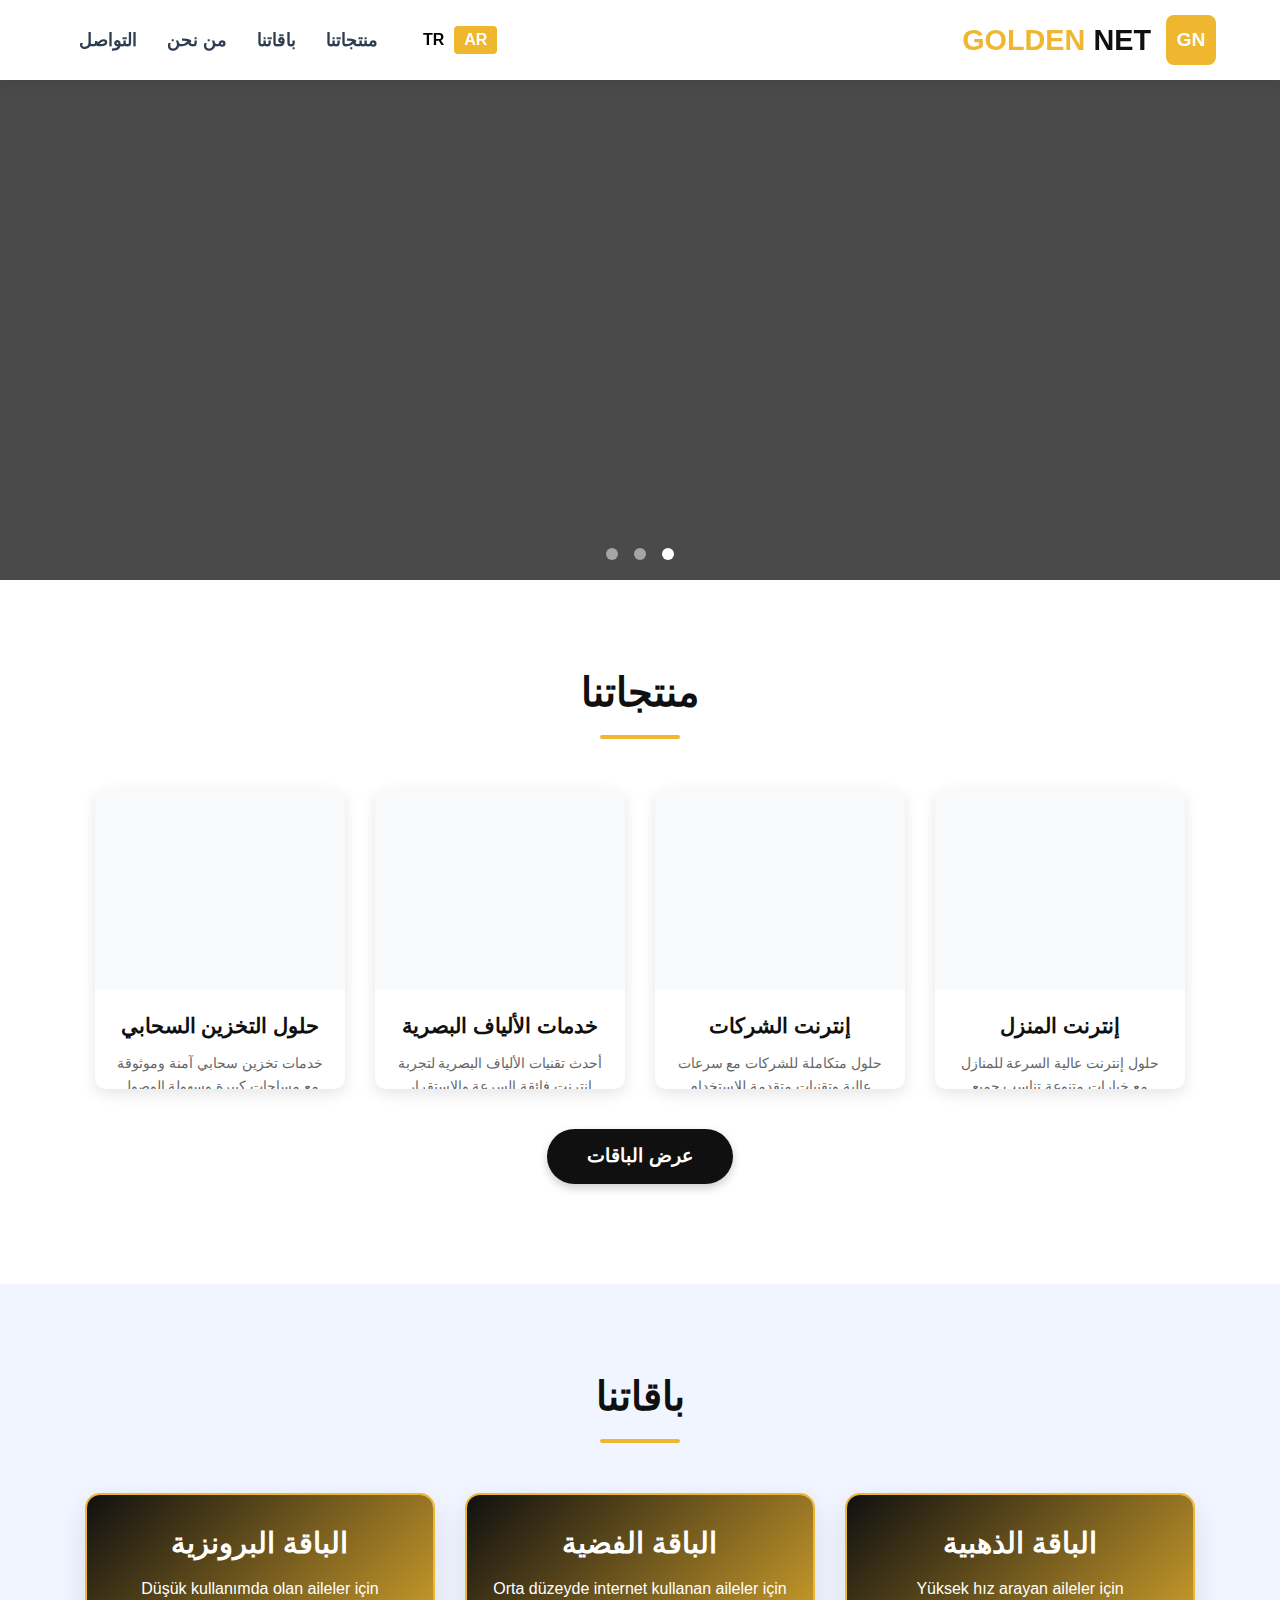
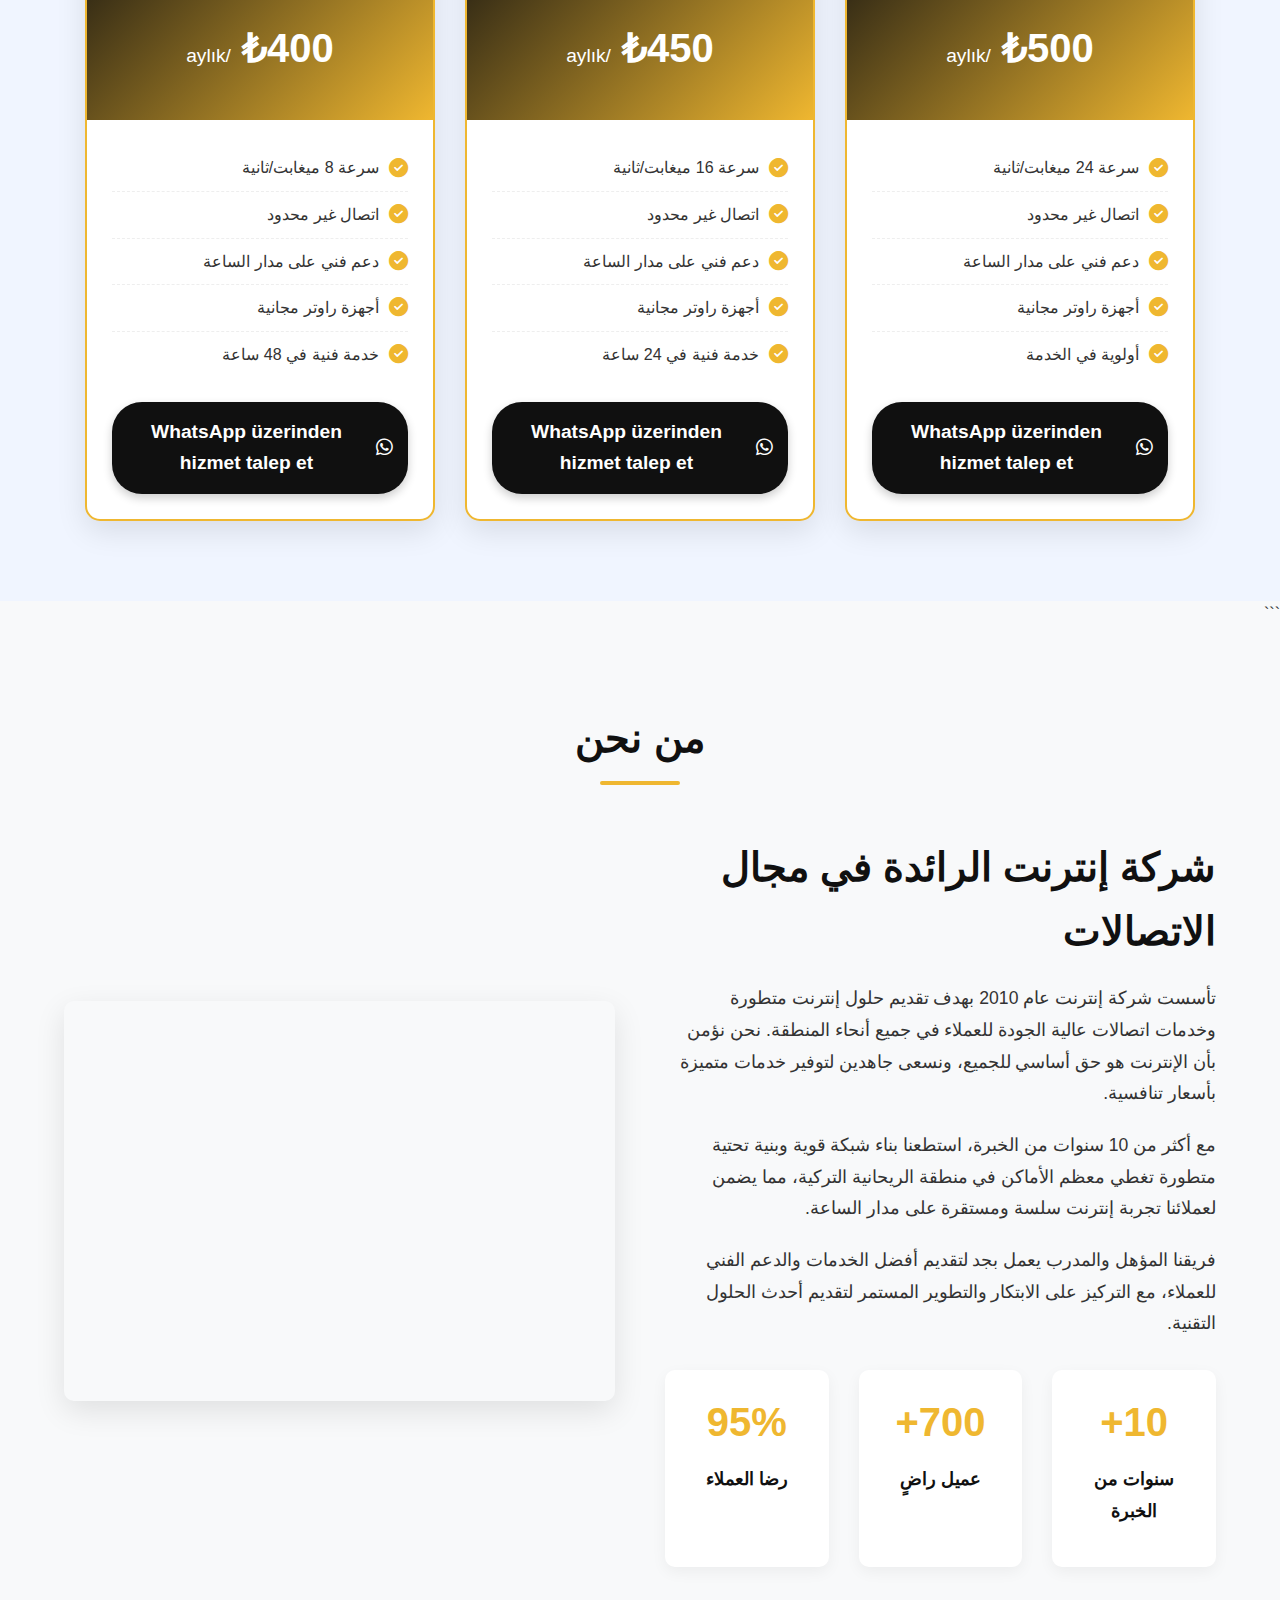
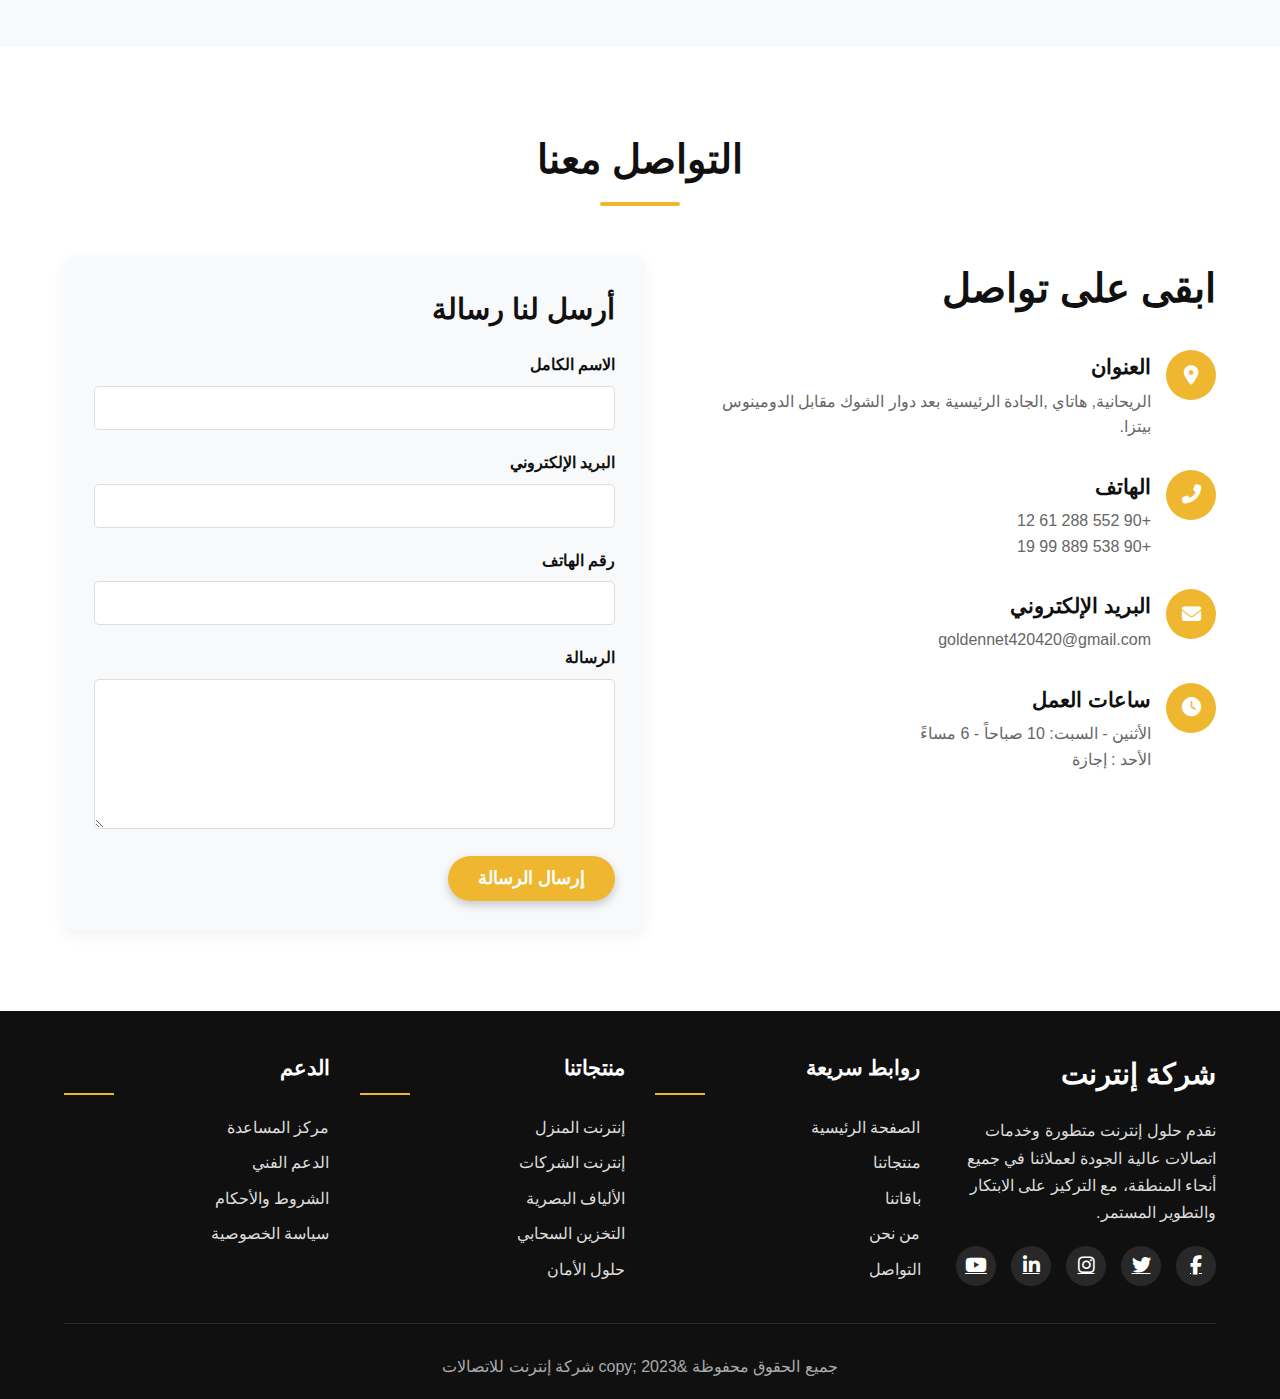
<file: indextr.html>
<!DOCTYPE html>
<html lang="ar" dir="rtl">
<head>
    <meta charset="UTF-8">
    <meta name="viewport" content="width=device-width, initial-scale=1.0">
    <title>شركة إنترنت | الصفحة الرئيسية</title>
    <link rel="stylesheet" href="https://cdnjs.cloudflare.com/ajax/libs/font-awesome/6.4.0/css/all.min.css">
    <style>
        /* متغيرات الألوان */
        :root {
            --primary: #101010;
            --secondary: #efb730;
            --accent: #e74c3c;
            --light: #ecf0f1;
            --dark: #2c3e50;
            --text: #333;
            --transition: all 0.3s ease;
        }

        /* إعادة تعيين الأنماط */
        * {
            margin: 0;
            padding: 0;
            box-sizing: border-box;
            font-family: 'Segoe UI', Tahoma, Geneva, Verdana, sans-serif;
        }

        html {
            scroll-behavior: smooth;
        }

        body {
            background-color: #f8f9fa;
            color: var(--text);
            line-height: 1.6;
        }

        body[dir="rtl"] {
            text-align: right;
        }

        body[dir="ltr"] {
            text-align: left;
        }

        /* أنماط الهيدر */
        header {
            background-color: white;
            box-shadow: 0 2px 15px rgba(0, 0, 0, 0.1);
            position: fixed;
            width: 100%;
            top: 0;
            z-index: 1000;
            padding: 0 5%;
        }

        .header-container {
            display: flex;
            justify-content: space-between;
            align-items: center;
            height: 80px;
        }

        .logo {
            display: flex;
            align-items: center;
        }

        .logo img {
            height: 50px;
            margin-left: 15px;
            margin-top: 10px;
        }

        .logo h1 {
            font-size: 1.8rem;
            color: var(--secondary);
            font-weight: 700;
        }

        .logo span {
            color: var(--primary);
        }

        .nav-links {
            display: flex;
            align-items: center;
        }

        .nav-links a {
            text-decoration: none;
            color: var(--dark);
            margin: 0 15px;
            font-weight: 600;
            font-size: 1.1rem;
            position: relative;
            transition: var(--transition);
        }

        .nav-links a:hover {
            color: var(--secondary);
        }

        .nav-links a::after {
            content: '';
            position: absolute;
            bottom: -5px;
            left: 0;
            width: 0;
            height: 2px;
            background-color: var(--secondary);
            transition: var(--transition);
        }

        .nav-links a:hover::after {
            width: 100%;
        }

        .languages {
            display: flex;
            margin-left: 20px;
        }

        .languages button {
            background: none;
            border: none;
            font-size: 1rem;
            font-weight: 600;
            cursor: pointer;
            padding: 5px 10px;
            border-radius: 4px;
            transition: var(--transition);
        }

        .languages button:hover {
            background-color: var(--light);
        }

        .languages button.active {
            background-color: var(--secondary);
            color: white;
        }

        /* أنماط السلايدر - تم إصلاح الخلفيات هنا */
        .slider-section {
            margin-top: 80px;
            height: 500px;
            overflow: hidden;
            position: relative;
        }

        .slides {
            display: flex;
            width: 300%;
            height: 100%;
            transition: transform 0.8s ease;
        }

        .slide {
            flex: 1;
            min-width: 100%;
            background-size: cover;
            background-position: center;
            position: relative;
            display: flex;
            align-items: center;
            justify-content: center;
        }

        .slide-content {
            text-align: center;
            color: white;
            max-width: 800px;
            padding: 0 20px;
            z-index: 2;
        }

        .slide-content h2 {
            font-size: 3rem;
            margin-bottom: 20px;
            text-shadow: 0 2px 5px rgba(0,0,0,0.5);
        }

        .slide-content p {
            font-size: 1.2rem;
            margin-bottom: 30px;
            text-shadow: 0 1px 3px rgba(0,0,0,0.5);
        }

        .btn {
            display: inline-block;
            background-color: var(--secondary);
            color: white;
            padding: 12px 30px;
            border-radius: 30px;
            text-decoration: none;
            font-weight: 600;
            font-size: 1.1rem;
            transition: var(--transition);
            border: none;
            cursor: pointer;
            box-shadow: 0 4px 10px rgba(0,0,0,0.2);
        }

        .btn:hover {
            background-color: #2980b9;
            transform: translateY(-3px);
            box-shadow: 0 6px 15px rgba(0,0,0,0.3);
        }

        .slide::after {
            content: '';
            position: absolute;
            top: 0;
            left: 0;
            width: 100%;
            height: 100%;
            background: rgba(0,0,0,0.4);
        }

        /* تم إصلاح روابط الصور هنا */
        .slide-1 {
            background-image: linear-gradient(rgba(0,0,0,0.5), rgba(0,0,0,0.5)), url('https://images.unsplash.com/photo-1600880292203-757bb62b4baf?ixlib=rb-4.0.3&ixid=M3wxMjA3fDB8MHxwaG90by1wYWdlfHx8fGVufDB8fHx8fA%3D%3D&auto=format&fit=crop&w=1170&q=80');
        }

        .slide-2 {
            background-image: linear-gradient(rgba(0,0,0,0.5), rgba(0,0,0,0.5)), url('https://images.unsplash.com/photo-1550745165-9bc0b252726f?ixlib=rb-4.0.3&ixid=M3wxMjA3fDB8MHxwaG90by1wYWdlfHx8fGVufDB8fHx8fA%3D%3D&auto=format&fit=crop&w=1170&q=80');
        }

        .slide-3 {
            background-image: linear-gradient(rgba(0,0,0,0.5), rgba(0,0,0,0.5)), url('https://images.unsplash.com/photo-1533750349088-cd871a92f312?ixlib=rb-4.0.3&ixid=M3wxMjA3fDB8MHxwaG90by1wYWdlfHx8fGVufDB8fHx8fA%3D%3D&auto=format&fit=crop&w=1170&q=80');
        }

        .slider-nav {
            position: absolute;
            bottom: 20px;
            left: 50%;
            transform: translateX(-50%);
            display: flex;
            z-index: 10;
        }

        .slider-dot {
            width: 12px;
            height: 12px;
            background-color: rgba(255,255,255,0.5);
            border-radius: 50%;
            margin: 0 8px;
            cursor: pointer;
            transition: var(--transition);
        }

        .slider-dot.active {
            background-color: white;
            transform: sScale(1.3);
        }

        /* أنماط قسم المنتجات */
        .products-section {
            padding: 80px 0%;
            background-color: white;
            position: relative;
        }

        .section-title {
            text-align: center;
            margin-bottom: 50px;
        }

        .section-title h2 {
            font-size: 2.5rem;
            color: var(--primary);
            position: relative;
            display: inline-block;
            padding-bottom: 15px;
        }

        .section-title h2::after {
            content: '';
            position: absolute;
            bottom: 0;
            left: 50%;
            transform: translateX(-50%);
            width: 80px;
            height: 4px;
            background-color: var(--secondary);
            border-radius: 2px;
        }

        .products-container {
            display: flex;
            justify-content: center;
            flex-wrap: wrap;
            gap: 30px;
        }

        .product {
            width: 250px;
            height: 300px;
            background-color: white;
            border-radius: 10px;
            overflow: hidden;
            box-shadow: 0 5px 15px rgba(0,0,0,0.1);
            position: relative;
            transition: var(--transition);
            perspective: 1000px;
            transform-style: preserve-3d;
        }

        .product:hover {
            transform: translateY(-10px) rotateY(10deg);
            box-shadow: 0 15px 30px rgba(0,0,0,0.15);
        }

        .product-img {
            width: 100%;
            height: 200px;
            background-size: contain;
            background-repeat: no-repeat;
            background-position: center;
            background-color: #f8f9fa;
        }

        .product-content {
            padding: 20px;
            text-align: center;
        }

        .product h3 {
            font-size: 1.3rem;
            margin-bottom: 10px;
            color: var(--primary);
        }

        .product p {
            color: #666;
            font-size: 0.9rem;
        }

        /* تم إضافة زر المزيد هنا */
        .more-products {
            text-align: center;
            margin-top: 40px;
        }

        .more-products .btn {
            background-color: var(--primary);
            padding: 12px 40px;
            font-size: 1.2rem;
            margin-bottom: 20px;
        }

        .floating-animation {
            animation: floating 3s ease-in-out infinite;
        }

        @keyframes floating {
            0% {
                transform: translateY(0px);
            }
            50% {
                transform: translateY(-15px);
            }
            100% {
                transform: translateY(0px);
            }
        }

        .delay-1 {
            animation-delay: 0.2s;
        }

        .delay-2 {
            animation-delay: 0.4s;
        }

        .delay-3 {
            animation-delay: 0.6s;
        }

        .delay-4 {
            animation-delay: 0.8s;
        }

        /* أنماط قسم الباقات */
        .paket-section {
            padding: 80px 5%;
            background-color: #f0f5ff;
        }

        .paket-container {
            display: flex;
            justify-content: center;
            flex-wrap: wrap;
            gap: 30px;
            max-width: 1200px;
            margin: 0 auto;
        }

        .paket-item {
            background-color: white;
            border-radius: 15px;
            overflow: hidden;
            box-shadow: 0 10px 30px rgba(0,0,0,0.1);
            width: 350px;
            transition: var(--transition);
            position: relative;
            border: 2px solid var(--secondary);
        }

        .paket-item:hover {
            transform: translateY(-10px);
            box-shadow: 0 15px 40px rgba(0,0,0,0.15);
        }

        .paket-header {
            background: linear-gradient(135deg, var(--primary), var(--secondary));
            color: white;
            text-align: center;
            padding: 25px 20px;
        }

        .paket-header h3 {
            font-size: 1.8rem;
            margin-bottom: 10px;
        }

        .paket-price {
            font-size: 2.5rem;
            font-weight: bold;
            margin: 15px 0;
        }

        .paket-price span {
            font-size: 1.2rem;
            font-weight: normal;
        }

        .paket-features {
            padding: 25px;
        }

        .paket-features ul {
            list-style: none;
            padding: 0;
        }

        .paket-features li {
            padding: 10px 0;
            border-bottom: 1px dashed #eee;
            display: flex;
            align-items: center;
        }

        .paket-features li:last-child {
            border-bottom: none;
        }

        .paket-features li i {
            color: var(--secondary);
            margin-left: 10px;
            font-size: 1.2rem;
        }

        .paket-action {
            padding: 0 25px 25px;
            text-align: center;
        }

        .paket-action .btn {
            width: 100%;
            background-color: var(--primary);
            padding: 15px;
            font-size: 1.2rem;
            display: flex;
            justify-content: center;
            align-items: center;
        }

        .paket-action .btn i {
            margin-left: 10px;
        }

        /* أنماط قسم من نحن */
        .about-section {
            padding: 80px 5%;
            background-color: #f8f9fa;
        }

        .about-content {
            display: flex;
            align-items: center;
            gap: 50px;
            max-width: 1200px;
            margin: 0 auto;
        }

        .about-text {
            flex: 1;
        }

        .about-text h2 {
            font-size: 2.5rem;
            color: var(--primary);
            margin-bottom: 20px;
        }

        .about-text p {
            margin-bottom: 20px;
            font-size: 1.1rem;
            line-height: 1.8;
        }

        .about-stats {
            display: flex;
            gap: 30px;
            margin-top: 30px;
        }

        .stat {
            text-align: center;
            padding: 20px;
            background-color: white;
            border-radius: 10px;
            box-shadow: 0 5px 15px rgba(0,0,0,0.05);
            flex: 1;
            transition: var(--transition);
        }

        .stat:hover {
            transform: translateY(-5px);
            box-shadow: 0 8px 20px rgba(0,0,0,0.1);
        }

        .stat h3 {
            font-size: 2.5rem;
            color: var(--secondary);
            margin-bottom: 10px;
        }

        .stat p {
            color: var(--primary);
            font-weight: 600;
        }

        .about-img {
            flex: 1;
            border-radius: 10px;
            overflow: hidden;
            box-shadow: 0 10px 30px rgba(0,0,0,0.1);
            height: 400px;
            background-image: url('https://images.unsplash.com/photo-1552664730-d307ca884978?ixlib=rb-4.0.3&ixid=M3wxMjA3fDB8MHxwaG90by1wYWdlfHx8fGVufDB8fHx8fA%3D%3D&auto=format&fit=crop&w=1170&q=80');
            background-size: cover;
            background-position: center;
        }

        /* أنماط قسم التواصل */
        .contact-section {
            padding: 80px 5%;
            background-color: white;
        }

        .contact-container {
            display: flex;
            gap: 50px;
            max-width: 1200px;
            margin: 0 auto;
        }

        .contact-info {
            flex: 1;
        }

        .contact-info h2 {
            font-size: 2.5rem;
            color: var(--primary);
            margin-bottom: 30px;
        }

        .contact-item {
            display: flex;
            margin-bottom: 30px;
            align-items: flex-start;
        }

        .contact-icon {
            background-color: var(--secondary);
            color: white;
            width: 50px;
            height: 50px;
            border-radius: 50%;
            display: flex;
            align-items: center;
            justify-content: center;
            margin-left: 15px;
            font-size: 1.2rem;
            flex-shrink: 0;
        }

        .contact-details h3 {
            font-size: 1.3rem;
            margin-bottom: 5px;
            color: var(--primary);
        }

        .contact-details p {
            color: #666;
        }

        .contact-form {
            flex: 1;
            background-color: #f8f9fa;
            padding: 30px;
            border-radius: 10px;
            box-shadow: 0 5px 15px rgba(0,0,0,0.05);
        }

        .contact-form h3 {
            margin-bottom: 20px;
            font-size: 1.8rem;
            color: var(--primary);
        }

        .form-group {
            margin-bottom: 20px;
        }

        .form-group label {
            display: block;
            margin-bottom: 8px;
            font-weight: 600;
            color: var(--primary);
        }

        .form-group input,
        .form-group textarea {
            width: 100%;
            padding: 12px;
            border: 1px solid #ddd;
            border-radius: 5px;
            font-size: 1rem;
            transition: var(--transition);
        }

        .form-group input:focus,
        .form-group textarea:focus {
            border-color: var(--secondary);
            outline: none;
            box-shadow: 0 0 0 3px rgba(52, 152, 219, 0.2);
        }

        .form-group textarea {
            height: 150px;
            resize: vertical;
        }

        /* أنماط الفوتر */
        footer {
            background-color: var(--primary);
            color: white;
            padding: 40px 5% 20px;
        }

        .footer-container {
            display: flex;
            justify-content: space-between;
            flex-wrap: wrap;
            gap: 30px;
            max-width: 1200px;
            margin: 0 auto;
        }

        .footer-logo {
            flex: 1;
            min-width: 250px;
        }

        .footer-logo h3 {
            font-size: 1.8rem;
            margin-bottom: 20px;
        }

        .footer-logo p {
            color: #ddd;
            margin-bottom: 20px;
            line-height: 1.7;
        }

        .social-links {
            display: flex;
            gap: 15px;
        }

        .social-links a {
            display: inline-flex;
            align-items: center;
            justify-content: center;
            width: 40px;
            height: 40px;
            background-color: rgba(255,255,255,0.1);
            border-radius: 50%;
            color: white;
            font-size: 1.2rem;
            transition: var(--transition);
        }

        .social-links a:hover {
            background-color: var(--secondary);
            transform: translateY(-5px);
        }

        .footer-links {
            flex: 1;
            min-width: 200px;
        }

        .footer-links h4 {
            font-size: 1.3rem;
            margin-bottom: 20px;
            position: relative;
            padding-bottom: 10px;
        }

        .footer-links h4::after {
            content: '';
            position: absolute;
            bottom: 0;
            left: 0;
            width: 50px;
            height: 2px;
            background-color: var(--secondary);
        }

        .footer-links ul {
            list-style: none;
        }

        .footer-links li {
            margin-bottom: 10px;
        }

        .footer-links a {
            color: #ddd;
            text-decoration: none;
            transition: var(--transition);
            display: block;
        }

        .footer-links a:hover {
            color: var(--secondary);
            padding-right: 5px;
        }

        .copyright {
            text-align: center;
            padding-top: 30px;
            margin-top: 30px;
            border-top: 1px solid rgba(255,255,255,0.1);
            color: #aaa;
        }

        /* أنماط متجاوبة */
        @media (max-width: 992px) {
            .about-content {
                flex-direction: column;
            }
            
            .contact-container {
                flex-direction: column;
            }
            
            .slide-content h2 {
                font-size: 2.5rem;
            }
            
            .paket-container {
                gap: 20px;
            }
        }

        @media (max-width: 768px) {
            .header-container {
                flex-direction: column;
                height: auto;
                padding: 15px 0;
            }
            
            .logo {
                margin-bottom: 15px;
            }
            
            .nav-links {
                flex-wrap: wrap;
                justify-content: center;
            }
            
            .nav-links a {
                margin: 5px 10px;
                font-size: 1rem;
            }
            
            .products-container {
                gap: 20px;
            }
            
            .product {
                width: 100%;
                max-width: 300px;
            }
            
            .slide-content h2 {
                font-size: 2rem;
            }
            
            .slide-content p {
                font-size: 1rem;
            }
            
            .stat {
                padding: 15px;
            }
            
            .stat h3 {
                font-size: 2rem;
            }
            
            .paket-item {
                width: 100%;
                max-width: 400px;
            }
        }

        @media (max-width: 480px) {
            .section-title h2 {
                font-size: 2rem;
            }
            
            .about-stats {
                flex-direction: column;
                gap: 15px;
            }
            
            .slider-section {
                height: 400px;
            }
            
            .paket-header h3 {
                font-size: 1.5rem;
            }
            
            .paket-price {
                font-size: 2rem;
            }
        }
    </style>
</head>
<body dir="rtl">
    <!-- الهيدر -->
    <header>
        <div class="header-container">
            <div class="logo">
                <div class="logo-placeholder" style="width: 50px; height: 50px; background: var(--secondary); display: flex; align-items: center; justify-content: center; border-radius: 8px; margin-left: 15px;">
                    <span style="color: white; font-weight: bold; font-size: 1.2rem;">GN</span>
                </div>
                <h1 id="companyName">GOLDEN<span> NET</span></h1>
            </div>
            <div class="nav-links">
                <div class="languages">
                    <button class="lang-btn active" data-lang="ar">AR</button>
                    <button class="lang-btn" data-lang="tr">TR</button>
                </div>
                <a href="#products" id="navProducts">منتجاتنا</a>
                <a href="#paket" id="navPaket">باقاتنا</a>
                <a href="#about" id="navAbout">من نحن</a>
                <a href="#contact" id="navContact">التواصل</a>
            
            </div>
        </div>
    </header>

    <!-- السلايدر -->
    <section class="slider-section">
        <div class="slides">
            <div class="slide slide-1" >
                <div class="slide-content">
                    <h2 id="slide1Title">حلول إنترنت متقدمة</h2>
                    <p id="slide1Desc">نقدم أفضل حلول الإنترنت لجميع احتياجاتك الشخصية والتجارية بسرعات فائقة واستقرار متميز</p>
                    <a href="#products" class="btn" id="slide1Btn">اكتشف منتجاتنا</a>
                </div>
            </div>
            <div class="slide slide-2">
                <div class="slide-content">
                    <h2 id="slide2Title">خدمة عملاء على مدار الساعة</h2>
                    <p id="slide2Desc">فريق دعم فني متاح 24/7 لحل جميع مشاكلك الفنية وتقديم المساعدة الفورية</p>
                    <a href="#contact" class="btn" id="slide2Btn">تواصل معنا</a>
                </div>
            </div>
            <div class="slide slide-3">
                <div class="slide-content">
                    <h2 id="slide3Title">أسرع شبكة إنترنت في المنطقة</h2>
                    <p id="slide3Desc">استمتع بأسرع اتصال بالإنترنت مع تقنيات الجيل الجديد وأعلى معدلات الاستقرار</p>
                    <a href="#about" class="btn" id="slide3Btn">تعرف علينا</a>
                </div>
            </div>
        </div>
        <div class="slider-nav">
            <div class="slider-dot active" data-slide="0"></div>
            <div class="slider-dot" data-slide="1"></div>
            <div class="slider-dot" data-slide="2"></div>
        </div>
    </section>

    <!-- قسم المنتجات -->
    <section id="products" class="products-section">
        <div class="section-title">
            <h2 id="productsTitle">منتجاتنا</h2>
        </div>
        <div class="products-container">
            <div class="product floating-animation">
                <div class="product-img" style="background-image: url('https://images.unsplash.com/photo-1550751827-4bd374c3f58b?ixlib=rb-4.0.3&ixid=M3wxMjA3fDB8MHxwaG90by1wYWdlfHx8fGVufDB8fHx8fA%3D%3D&auto=format&fit=crop&w=1170&q=80');"></div>
                <div class="product-content">
                    <h3 id="product1Title">إنترنت المنزل</h3>
                    <p id="product1Desc">حلول إنترنت عالية السرعة للمنازل مع خيارات متنوعة تناسب جميع الاحتياجات</p>
                </div>
            </div>
            <div class="product floating-animation delay-1">
                <div class="product-img" style="background-image: url('https://images.unsplash.com/photo-1581092580497-e0d23cbdf1dc?ixlib=rb-4.0.3&ixid=M3wxMjA3fDB8MHxwaG90by1wYWdlfHx8fGVufDB8fHx8fA%3D%3D&auto=format&fit=crop&w=1170&q=80');"></div>
                <div class="product-content">
                    <h3 id="product2Title">إنترنت الشركات</h3>
                    <p id="product2Desc">حلول متكاملة للشركات مع سرعات عالية وتقنيات متقدمة للاستخدام المكثف</p>
                </div>
            </div>
            <div class="product floating-animation delay-2">
                <div class="product-img" style="background-image: url('https://images.unsplash.com/photo-1519225421980-715cb0215aed?ixlib=rb-4.0.3&ixid=M3wxMjA3fDB8MHxwaG90by1wYWdlfHx8fGVufDB8fHx8fA%3D%3D&auto=format&fit=crop&w=1170&q=80');"></div>
                <div class="product-content">
                    <h3 id="product3Title">خدمات الألياف البصرية</h3>
                    <p id="product3Desc">أحدث تقنيات الألياف البصرية لتجربة إنترنت فائقة السرعة والاستقرار</p>
                </div>
            </div>
            <div class="product floating-animation delay-3">
                <div class="product-img" style="background-image: url('https://images.unsplash.com/photo-1563014959-7aaa83350992?ixlib=rb-4.0.3&ixid=M3wxMjA3fDB8MHxwaG90by1wYWdlfHx8fGVufDB8fHx8fA%3D%3D&auto=format&fit=crop&w=1170&q=80');"></div>
                <div class="product-content">
                    <h3 id="product4Title">حلول التخزين السحابي</h3>
                    <p id="product4Desc">خدمات تخزين سحابي آمنة وموثوقة مع مساحات كبيرة وسهولة الوصول</p>
                </div>
            </div>
        </div>
        
        <!-- تم إضافة زر المزيد هنا -->
        <div class="more-products">
            <a href="#paket" class="btn" id="moreProductsBtn">عرض الباقات</a>
        </div>
    </section>

    <!-- Paketler Bölümü -->
    <section id="paket" class="paket-section">
        <div class="section-title">
            <h2 id="paketTitle">Paketlerimiz</h2>
        </div>
        <div class="paket-container">
            <div class="paket-item">
                <div class="paket-header">
                    <h3 id="paket1Title">Altın Paket</h3>
                    <p>Yüksek hız arayan aileler için</p>
                    <div class="paket-price">₺500 <span>/aylık</span></div>
                </div>
                <div class="paket-features">
                    <ul>
                        <li><i class="fas fa-check-circle"></i> <span id="paket1Feature1">24 Mbps hız</span></li>
                        <li><i class="fas fa-check-circle"></i> <span id="paket1Feature2">Sınırsız bağlantı</span></li>
                        <li><i class="fas fa-check-circle"></i> <span id="paket1Feature3">7/24 teknik destek</span></li>
                        <li><i class="fas fa-check-circle"></i> <span id="paket1Feature4">Ücretsiz modem cihazları</span></li>
                        <li><i class="fas fa-check-circle"></i> <span id="paket1Feature5">Hizmet önceliği</span></li>
                    </ul>
                </div>
                <div class="paket-action">
                    <a href="https://wa.me/905522886112?text=Merhaba, Altın Paketi abone olmak istiyorum" class="btn" target="_blank">
                        <i class="fab fa-whatsapp"></i> WhatsApp üzerinden hizmet talep et
                    </a>
                </div>
            </div>
            
            <div class="paket-item">
                <div class="paket-header">
                    <h3 id="paket2Title">Gümüş Paket</h3>
                    <p>Orta düzeyde internet kullanan aileler için</p>
                    <div class="paket-price">₺450 <span>/aylık</span></div>
                </div>
                <div class="paket-features">
                    <ul>
                        <li><i class="fas fa-check-circle"></i> <span id="paket2Feature1">16 Mbps hız</span></li>
                        <li><i class="fas fa-check-circle"></i> <span id="paket2Feature2">Sınırsız bağlantı</span></li>
                        <li><i class="fas fa-check-circle"></i> <span id="paket2Feature3">7/24 teknik destek</span></li>
                        <li><i class="fas fa-check-circle"></i> <span id="paket2Feature4">Ücretsiz modem cihazları</span></li>
                        <li><i class="fas fa-check-circle"></i> <span id="paket2Feature5">24 saat içinde teknik hizmet</span></li>
                    </ul>
                </div>
                <div class="paket-action">
                    <a href="https://wa.me/905522886112?text=Merhaba, Gümüş Paketi abone olmak istiyorum" class="btn" target="_blank">
                        <i class="fab fa-whatsapp"></i> WhatsApp üzerinden hizmet talep et
                    </a>
                </div>
            </div>
            
            <div class="paket-item">
                <div class="paket-header">
                    <h3 id="paket3Title">Bronz Paket</h3>
                    <p>Düşük kullanımda olan aileler için</p>
                    <div class="paket-price">₺400 <span>/aylık</span></div>
                </div>
                <div class="paket-features">
                    <ul>
                        <li><i class="fas fa-check-circle"></i> <span id="paket3Feature1">8 Mbps hız</span></li>
                        <li><i class="fas fa-check-circle"></i> <span id="paket3Feature2">Sınırsız bağlantı</span></li>
                        <li><i class="fas fa-check-circle"></i> <span id="paket3Feature3">7/24 teknik destek</span></li>
                        <li><i class="fas fa-check-circle"></i> <span id="paket3Feature4">Ücretsiz modem cihazları</span></li>
                        <li><i class="fas fa-check-circle"></i> <span id="paket3Feature5">48 saat içinde teknik hizmet</span></li>
                    </ul>
                </div>
                <div class="paket-action">
                    <a href="https://wa.me/905522886112?text=Merhaba, Bronz Paketi abone olmak istiyorum" class="btn" target="_blank">
                        <i class="fab fa-whatsapp"></i> WhatsApp üzerinden hizmet talep et
                    </a>
                </div>
            </div>
        </div>
    </section>
    ```
    
    <!-- قسم من نحن -->
    <section id="about" class="about-section">
        <div class="section-title">
            <h2 id="aboutTitle">من نحن</h2>
        </div>
        <div class="about-content">
            <div class="about-text">
                <h2 id="aboutSubtitle">شركة إنترنت الرائدة في مجال الاتصالات</h2>
                <p id="aboutDesc1">تأسست شركة إنترنت عام 2010 بهدف تقديم حلول إنترنت متطورة وخدمات اتصالات عالية الجودة للعملاء في جميع أنحاء المنطقة. نحن نؤمن بأن الإنترنت هو حق أساسي للجميع، ونسعى جاهدين لتوفير خدمات متميزة بأسعار تنافسية.</p>
                <p id="aboutDesc2">مع أكثر من 10 سنوات من الخبرة، استطعنا بناء شبكة قوية وبنية تحتية متطورة تغطي معظم الأماكن في منطقة الريحانية التركية، مما يضمن لعملائنا تجربة إنترنت سلسة ومستقرة على مدار الساعة.</p>
                <p id="aboutDesc3">فريقنا المؤهل والمدرب يعمل بجد لتقديم أفضل الخدمات والدعم الفني للعملاء، مع التركيز على الابتكار والتطوير المستمر لتقديم أحدث الحلول التقنية.</p>
                
                <div class="about-stats">
                    <div class="stat">
                        <h3>10+</h3>
                        <p id="stat1Title">سنوات من الخبرة</p>
                    </div>
                    <div class="stat">
                        <h3>700+</h3>
                        <p id="stat2Title">عميل راضٍ</p>
                    </div>
                    <div class="stat">
                        <h3>95%</h3>
                        <p id="stat3Title">رضا العملاء</p>
                    </div>
                </div>
            </div>
            <div class="about-img"></div>
        </div>
    </section>

    <!-- قسم التواصل -->
    <section id="contact" class="contact-section">
        <div class="section-title">
            <h2 id="contactTitle">التواصل معنا</h2>
        </div>
        <div class="contact-container">
            <div class="contact-info">
                <h2 id="contactSubtitle">ابقى على تواصل</h2>
                
                <div class="contact-item">
                    <div class="contact-icon">
                        <i class="fas fa-map-marker-alt"></i>
                    </div>
                    <div class="contact-details">
                        <h3 id="contactAddressTitle">العنوان</h3>
                        <p id="contactAddress">الريحانية, هاتاي ,الجادة الرئيسية بعد دوار الشوك مقابل الدومينوس بيتزا.</p>
                    </div>
                </div>
                
                <div class="contact-item">
                    <div class="contact-icon">
                        <i class="fas fa-phone-alt"></i>
                    </div>
                    <div class="contact-details">
                        <h3 id="contactPhoneTitle">الهاتف</h3>
                        <p id="contactPhone1">+90 552 288 61 12</p>
                        <p id="contactPhone2">+90 538 889 99 19</p>
                    </div>
                </div>
                
                <div class="contact-item">
                    <div class="contact-icon">
                        <i class="fas fa-envelope"></i>
                    </div>
                    <div class="contact-details">
                        <h3 id="contactEmailTitle">البريد الإلكتروني</h3>
                        <p id="contactEmail1">goldennet420420@gmail.com</p>
                    </div>
                </div>
                
                <div class="contact-item">
                    <div class="contact-icon">
                        <i class="fas fa-clock"></i>
                    </div>
                    <div class="contact-details">
                        <h3 id="contactHoursTitle">ساعات العمل</h3>
                        <p id="contactHours1">الأثنين - السبت: 10 صباحاً - 6 مساءً</p>
                        <p id="contactHours2">الأحد : إجازة</p>
                    </div>
                </div>
            </div>
            
            <div class="contact-form">
                <h3 id="contactFormTitle">أرسل لنا رسالة</h3>
                <form>
                    <div class="form-group">
                        <label for="name" id="formNameLabel">الاسم الكامل</label>
                        <input type="text" id="name" required>
                    </div>
                    
                    <div class="form-group">
                        <label for="email" id="formEmailLabel">البريد الإلكتروني</label>
                        <input type="email" id="email" required>
                    </div>
                    
                    <div class="form-group">
                        <label for="phone" id="formPhoneLabel">رقم الهاتف</label>
                        <input type="tel" id="phone">
                    </div>
                    
                    <div class="form-group">
                        <label for="message" id="formMessageLabel">الرسالة</label>
                        <textarea id="message" required></textarea>
                    </div>
                    
                    <button type="submit" class="btn" id="formSubmitBtn">إرسال الرسالة</button>
                </form>
            </div>
        </div>
    </section>

    <!-- الفوتر -->
    <footer>
        <div class="footer-container">
            <div class="footer-logo">
                <h3 id="footerCompanyName">شركة إنترنت</h3>
                <p id="footerDesc">نقدم حلول إنترنت متطورة وخدمات اتصالات عالية الجودة لعملائنا في جميع أنحاء المنطقة، مع التركيز على الابتكار والتطوير المستمر.</p>
                <div class="social-links">
                    <a href="#"><i class="fab fa-facebook-f"></i></a>
                    <a href="#"><i class="fab fa-twitter"></i></a>
                    <a href="#"><i class="fab fa-instagram"></i></a>
                    <a href="#"><i class="fab fa-linkedin-in"></i></a>
                    <a href="#"><i class="fab fa-youtube"></i></a>
                </div>
            </div>
            
            <div class="footer-links">
                <h4 id="footerLinks1Title">روابط سريعة</h4>
                <ul>
                    <li><a href="#" id="footerHomeLink">الصفحة الرئيسية</a></li>
                    <li><a href="#products" id="footerProductsLink">منتجاتنا</a></li>
                    <li><a href="#paket" id="footerPaketLink">باقاتنا</a></li>
                    <li><a href="#about" id="footerAboutLink">من نحن</a></li>
                    <li><a href="#contact" id="footerContactLink">التواصل</a></li>
                </ul>
            </div>
            
            <div class="footer-links">
                <h4 id="footerLinks2Title">منتجاتنا</h4>
                <ul>
                    <li><a href="#" id="footerProduct1Link">إنترنت المنزل</a></li>
                    <li><a href="#" id="footerProduct2Link">إنترنت الشركات</a></li>
                    <li><a href="#" id="footerProduct3Link">الألياف البصرية</a></li>
                    <li><a href="#" id="footerProduct4Link">التخزين السحابي</a></li>
                    <li><a href="#" id="footerProduct5Link">حلول الأمان</a></li>
                </ul>
            </div>
            
            <div class="footer-links">
                <h4 id="footerLinks3Title">الدعم</h4>
                <ul>
                    <li><a href="#" id="footerHelpLink">مركز المساعدة</a></li>
                    <li><a href="#" id="footerSupportLink">الدعم الفني</a></li>
                    <li><a href="#" id="footerTermsLink">الشروط والأحكام</a></li>
                    <li><a href="#" id="footerPrivacyLink">سياسة الخصوصية</a></li>
                </ul>
            </div>
        </div>
        
        <div class="copyright">
            <p id="copyrightText">جميع الحقوق محفوظة &copy; 2023 شركة إنترنت للاتصالات</p>
        </div>
    </footer>

    <script>
        // كائنات الترجمة للغتين
        const translations = {
            ar: {
                navProducts: "منتجاتنا",
                navPaket: "باقاتنا",
                navAbout: "من نحن",
                navContact: "التواصل",
                slide1Title: "حلول إنترنت متقدمة",
                slide1Desc: "نقدم أفضل حلول الإنترنت لجميع احتياجاتك الشخصية والتجارية بسرعات فائقة واستقرار متميز",
                slide1Btn: "اكتشف منتجاتنا",
                slide2Title: "خدمة عملاء على مدار الساعة",
                slide2Desc: "فريق دعم فني متاح 24/7 لحل جميع مشاكلك الفنية وتقديم المساعدة الفورية",
                slide2Btn: "تواصل معنا",
                slide3Title: "أسرع شبكة إنترنت في المنطقة",
                slide3Desc: "استمتع بأسرع اتصال بالإنترنت مع تقنيات الجيل الجديد وأعلى معدلات الاستقرار",
                slide3Btn: "تعرف علينا",
                productsTitle: "منتجاتنا",
                product1Title: "إنترنت المنزل",
                product1Desc: "حلول إنترنت عالية السرعة للمنازل مع خيارات متنوعة تناسب جميع الاحتياجات",
                product2Title: "إنترنت الشركات",
                product2Desc: "حلول متكاملة للشركات مع سرعات عالية وتقنيات متقدمة للاستخدام المكثف",
                product3Title: "خدمات الألياف البصرية",
                product3Desc: "أحدث تقنيات الألياف البصرية لتجربة إنترنت فائقة السرعة والاستقرار",
                product4Title: "حلول التخزين السحابي",
                product4Desc: "خدمات تخزين سحابي آمنة وموثوقة مع مساحات كبيرة وسهولة الوصول",
                paketTitle: "باقاتنا",
                paket1Title: "الباقة الذهبية",
                paket1Feature1: "سرعة 24 ميغابت/ثانية",
                paket1Feature2: "اتصال غير محدود",
                paket1Feature3: "دعم فني على مدار الساعة",
                paket1Feature4: "أجهزة راوتر مجانية",
                paket1Feature5: "أولوية في الخدمة",
                paket2Title: "الباقة الفضية",
                paket2Feature1: "سرعة 16 ميغابت/ثانية",
                paket2Feature2: "اتصال غير محدود",
                paket2Feature3: "دعم فني على مدار الساعة",
                paket2Feature4: "أجهزة راوتر مجانية",
                paket2Feature5: "خدمة فنية في 24 ساعة",
                paket3Title: "الباقة البرونزية",
                paket3Feature1: "سرعة 8 ميغابت/ثانية",
                paket3Feature2: "اتصال غير محدود",
                paket3Feature3: "دعم فني على مدار الساعة",
                paket3Feature4: "أجهزة راوتر مجانية",
                paket3Feature5: "خدمة فنية في 48 ساعة",
                aboutTitle: "من نحن",
                aboutSubtitle: "شركة إنترنت الرائدة في مجال الاتصالات",
                aboutDesc1: "تأسست شركة إنترنت عام 2010 بهدف تقديم حلول إنترنت متطورة وخدمات اتصالات عالية الجودة للعملاء في جميع أنحاء المنطقة. نحن نؤمن بأن الإنترنت هو حق أساسي للجميع، ونسعى جاهدين لتوفير خدمات متميزة بأسعار تنافسية.",
                aboutDesc2: "مع أكثر من 10 سنوات من الخبرة، استطعنا بناء شبكة قوية وبنية تحتية متطورة تغطي معظم الأماكن في منطقة الريحانية التركية، مما يضمن لعملائنا تجربة إنترنت سلسة ومستقرة على مدار الساعة.",
                aboutDesc3: "فريقنا المؤهل والمدرب يعمل بجد لتقديم أفضل الخدمات والدعم الفني للعملاء، مع التركيز على الابتكار والتطوير المستمر لتقديم أحدث الحلول التقنية.",
                stat1Title: "سنوات من الخبرة",
                stat2Title: "عميل راضٍ",
                stat3Title: "رضا العملاء",
                contactTitle: "التواصل معنا",
                contactSubtitle: "ابقى على تواصل",
                contactAddressTitle: "العنوان",
                contactAddress: "الريحانية, هاتاي ,الجادة الرئيسية بعد دوار الشوك مقابل الدومينوس بيتزا.",
                contactPhoneTitle: "الهاتف",
                contactPhone1: "+90 552 288 61 12",
                contactPhone2: "+90 538 889 99 19",
                contactEmailTitle: "البريد الإلكتروني",
                contactEmail1: "goldennet420420@gmail.com",
                contactHoursTitle: "ساعات العمل",
                contactHours1: "الأثنين - السبت: 10 صباحاً - 6 مساءً",
                contactHours2: "الأحد : إجازة",
                contactFormTitle: "أرسل لنا رسالة",
                formNameLabel: "الاسم الكامل",
                formEmailLabel: "البريد الإلكتروني",
                formPhoneLabel: "رقم الهاتف",
                formMessageLabel: "الرسالة",
                formSubmitBtn: "إرسال الرسالة",
                footerCompanyName: "شركة إنترنت",
                footerDesc: "نقدم حلول إنترنت متطورة وخدمات اتصالات عالية الجودة لعملائنا في جميع أنحاء المنطقة، مع التركيز على الابتكار والتطوير المستمر.",
                footerLinks1Title: "روابط سريعة",
                footerHomeLink: "الصفحة الرئيسية",
                footerProductsLink: "منتجاتنا",
                footerPaketLink: "باقاتنا",
                footerAboutLink: "من نحن",
                footerContactLink: "التواصل",
                footerLinks2Title: "منتجاتنا",
                footerProduct1Link: "إنترنت المنزل",
                footerProduct2Link: "إنترنت الشركات",
                footerProduct3Link: "الألياف البصرية",
                footerProduct4Link: "التخزين السحابي",
                footerProduct5Link: "حلول الأمان",
                footerLinks3Title: "الدعم",
                footerHelpLink: "مركز المساعدة",
                footerSupportLink: "الدعم الفني",
                footerTermsLink: "الشروط والأحكام",
                footerPrivacyLink: "سياسة الخصوصية",
                copyrightText: "جميع الحقوق محفوظة &copy; 2023 شركة إنترنت للاتصالات",
                moreProductsBtn: "عرض الباقات"
            },
            tr: {
                navProducts: "Ürünlerimiz",
                navPaket: "Paketlerimiz",
                navAbout: "Hakkımızda",
                navContact: "İletişim",
                slide1Title: "Gelişmiş İnternet Çözümleri",
                slide1Desc: "Kişisel ve ticari tüm ihtiyaçlarınız için yüksek hızda ve istikrarlı en iyi internet çözümlerini sunuyoruz",
                slide1Btn: "Ürünlerimizi Keşfedin",
                slide2Title: "7/24 Müşteri Hizmetleri",
                slide2Desc: "Teknik sorunlarınızı çözmek ve anında yardım sağlamak için 7/24 teknik destek ekibimiz hazırdır",
                slide2Btn: "Bizimle İletişime Geçin",
                slide3Title: "Bölgenin En Hızlı İnternet Ağı",
                slide3Desc: "Yeni nesil teknolojiler ve en yüksek istikrar oranlarıyla süper hızlı internet bağlantısının keyfini çıkarın",
                slide3Btn: "Bizi Tanıyın",
                productsTitle: "Ürünlerimiz",
                product1Title: "Ev İnterneti",
                product1Desc: "Tüm ihtiyaçlara uygun çeşitli seçeneklerle evler için yüksek hızlı internet çözümleri",
                product2Title: "İş İnterneti",
                product2Desc: "Yoğun kullanım için yüksek hızlar ve gelişmiş teknolojilerle işletmeler için entegre çözümler",
                product3Title: "Fiber Optik Hizmetler",
                product3Desc: "Süper hızlı ve istikrarlı internet deneyimi için en son fiber optik teknolojileri",
                product4Title: "Bulut Depolama Çözümleri",
                product4Desc: "Geniş alanlar ve kolay erişimle güvenli ve güvenilir bulut depolama hizmetleri",
                paketTitle: "Paketlerimiz",
                paket1Title: "Altın Paket",
                paket1Feature1: "24 Mbps hız",
                paket1Feature2: "Sınırsız bağlantı",
                paket1Feature3: "7/24 teknik destek",
                paket1Feature4: "Ücretsiz router",
                paket1Feature5: "Öncelikli servis",
                paket2Title: "Gümüş Paket",
                paket2Feature1: "16 Mbps hız",
                paket2Feature2: "Sınırsız bağlantı",
                paket2Feature3: "7/24 teknik destek",
                paket2Feature4: "Ücretsiz router",
                paket2Feature5: "24 saat içinde servis",
                paket3Title: "Bronz Paket",
                paket3Feature1: "8 Mbps hız",
                paket3Feature2: "Sınırsız bağlantı",
                paket3Feature3: "7/24 teknik destek",
                paket3Feature4: "Ücretsiz router",
                paket3Feature5: "48 saat içinde servis",
                aboutTitle: "Hakkımızda",
                aboutSubtitle: "İletişim Sektöründe Lider İnternet Şirketi",
                aboutDesc1: "İnternet Şirketi, 2010 yılında bölgenin her yerindeki müşterilere gelişmiş internet çözümleri ve yüksek kaliteli iletişim hizmetleri sunmak amacıyla kurulmuştur. İnternetin herkes için temel bir hak olduğuna inanıyoruz ve rekabetçi fiyatlarla üstün hizmetler sunmak için çalışıyoruz.",
                aboutDesc2: "10 yılı aşkın deneyimimizle, müşterilerimize 7/24 sorunsuz ve istikrarlı bir internet deneyimi sağlayan güçlü bir ağ ve gelişmiş altyapı inşa ettik.",
                aboutDesc3: "200'den fazla nitelikli ve eğitimli personelden oluşan ekibimiz, yeniliğe ve sürekli gelişime odaklanarak müşterilere en iyi hizmetleri ve teknik desteği sunmak için çalışmaktadır.",
                stat1Title: "Yıllık Deneyim",
                stat2Title: "Memnun Müşteri",
                stat3Title: "Müşteri Memnuniyeti",
                contactTitle: "Bizimle İletişime Geçin",
                contactSubtitle: "İletişimde Kalın",
                contactAddressTitle: "Adres",
                contactAddress: "Reyhanlı, Hatay, Şok kavşağından sonra ana cadde, Dominos Pizza karşısı",
                contactPhoneTitle: "Telefon",
                contactPhone1: "+90 552 288 61 12",
                contactPhone2: "+90 538 889 99 19",
                contactEmailTitle: "E-posta",
                contactEmail1: "goldennet420420@gmail.com",
                contactHoursTitle: "Çalışma Saatleri",
                contactHours1: "Pazartesi - Cumartesi: 10:00 - 18:00",
                contactHours2: "Pazar: Kapalı",
                contactFormTitle: "Bize Mesaj Gönderin",
                formNameLabel: "Tam Adınız",
                formEmailLabel: "E-posta Adresiniz",
                formPhoneLabel: "Telefon Numaranız",
                formMessageLabel: "Mesajınız",
                formSubmitBtn: "Mesajı Gönder",
                footerCompanyName: "İnternet Şirketi",
                footerDesc: "Bölgenin her yerindeki müşterilerimize yenilik ve sürekli gelişime odaklanarak gelişmiş internet çözümleri ve yüksek kaliteli iletişim hizmetleri sunuyoruz.",
                footerLinks1Title: "Hızlı Bağlantılar",
                footerHomeLink: "Ana Sayfa",
                footerProductsLink: "Ürünlerimiz",
                footerPaketLink: "Paketlerimiz",
                footerAboutLink: "Hakkımızda",
                footerContactLink: "İletişim",
                footerLinks2Title: "Ürünlerimiz",
                footerProduct1Link: "Ev İnterneti",
                footerProduct2Link: "İş İnterneti",
                footerProduct3Link: "Fiber Optik",
                footerProduct4Link: "Bulut Depolama",
                footerProduct5Link: "Güvenlik Çözümleri",
                footerLinks3Title: "Destek",
                footerHelpLink: "Yardım Merkezi",
                footerSupportLink: "Teknik Destek",
                footerTermsLink: "Şartlar ve Koşullar",
                footerPrivacyLink: "Gizlilik Politikası",
                copyrightText: "Tüm Hakları Saklıdır &copy; 2023 İnternet İletişim Şirketi",
                moreProductsBtn: "Paketleri Görüntüle"
            }
        };

        // دالة تغيير اللغة
        function changeLanguage(lang) {
            // تحديث اتجاه الصفحة
            document.body.dir = lang === 'ar' ? 'rtl' : 'ltr';
            
            // تحديث أزرار اللغة
            document.querySelectorAll('.lang-btn').forEach(btn => {
                btn.classList.toggle('active', btn.dataset.lang === lang);
            });
            
            // تحديث جميع النصوص
            Object.keys(translations[lang]).forEach(key => {
                const elements = document.querySelectorAll(`[id="${key}"]`);
                if (elements.length > 0) {
                    elements.forEach(element => {
                        element.textContent = translations[lang][key];
                    });
                }
            });
        }

        // سكريبت السلايدر
        document.addEventListener('DOMContentLoaded', function() {
            // عناصر السلايدر
            const slides = document.querySelector('.slides');
            const dots = document.querySelectorAll('.slider-dot');
            let currentSlide = 0;
            const slideCount = dots.length;
            
            // دالة تغيير الشريحة
            function goToSlide(slideIndex) {
                slides.style.transform = `translateX(-${slideIndex * 100}%)`;
                dots.forEach(dot => dot.classList.remove('active'));
                dots[slideIndex].classList.add('active');
                currentSlide = slideIndex;
            }
            
            // النقر على نقاط التنقل
            dots.forEach((dot, index) => {
                dot.addEventListener('click', () => goToSlide(index));
            });
            
            // تغيير الشريحة تلقائياً كل 5 ثوانٍ
            setInterval(() => {
                currentSlide = (currentSlide + 1) % slideCount;
                goToSlide(currentSlide);
            }, 5000);
            
            // تأثير التمرير السلس للروابط
            document.querySelectorAll('a[href^="#"]').forEach(anchor => {
                anchor.addEventListener('click', function(e) {
                    e.preventDefault();
                    const target = document.querySelector(this.getAttribute('href'));
                    if (target) {
                        window.scrollTo({
                            top: target.offsetTop - 80,
                            behavior: 'smooth'
                        });
                    }
                });
            });
            
            // تغيير اللغة عند النقر على الأزرار
            document.querySelectorAll('.lang-btn').forEach(btn => {
                btn.addEventListener('click', () => {
                    changeLanguage(btn.dataset.lang);
                });
            });
            
            // تهيئة الترجمات
            changeLanguage('ar');
        });
    </script>
</body>
</html>
</file>
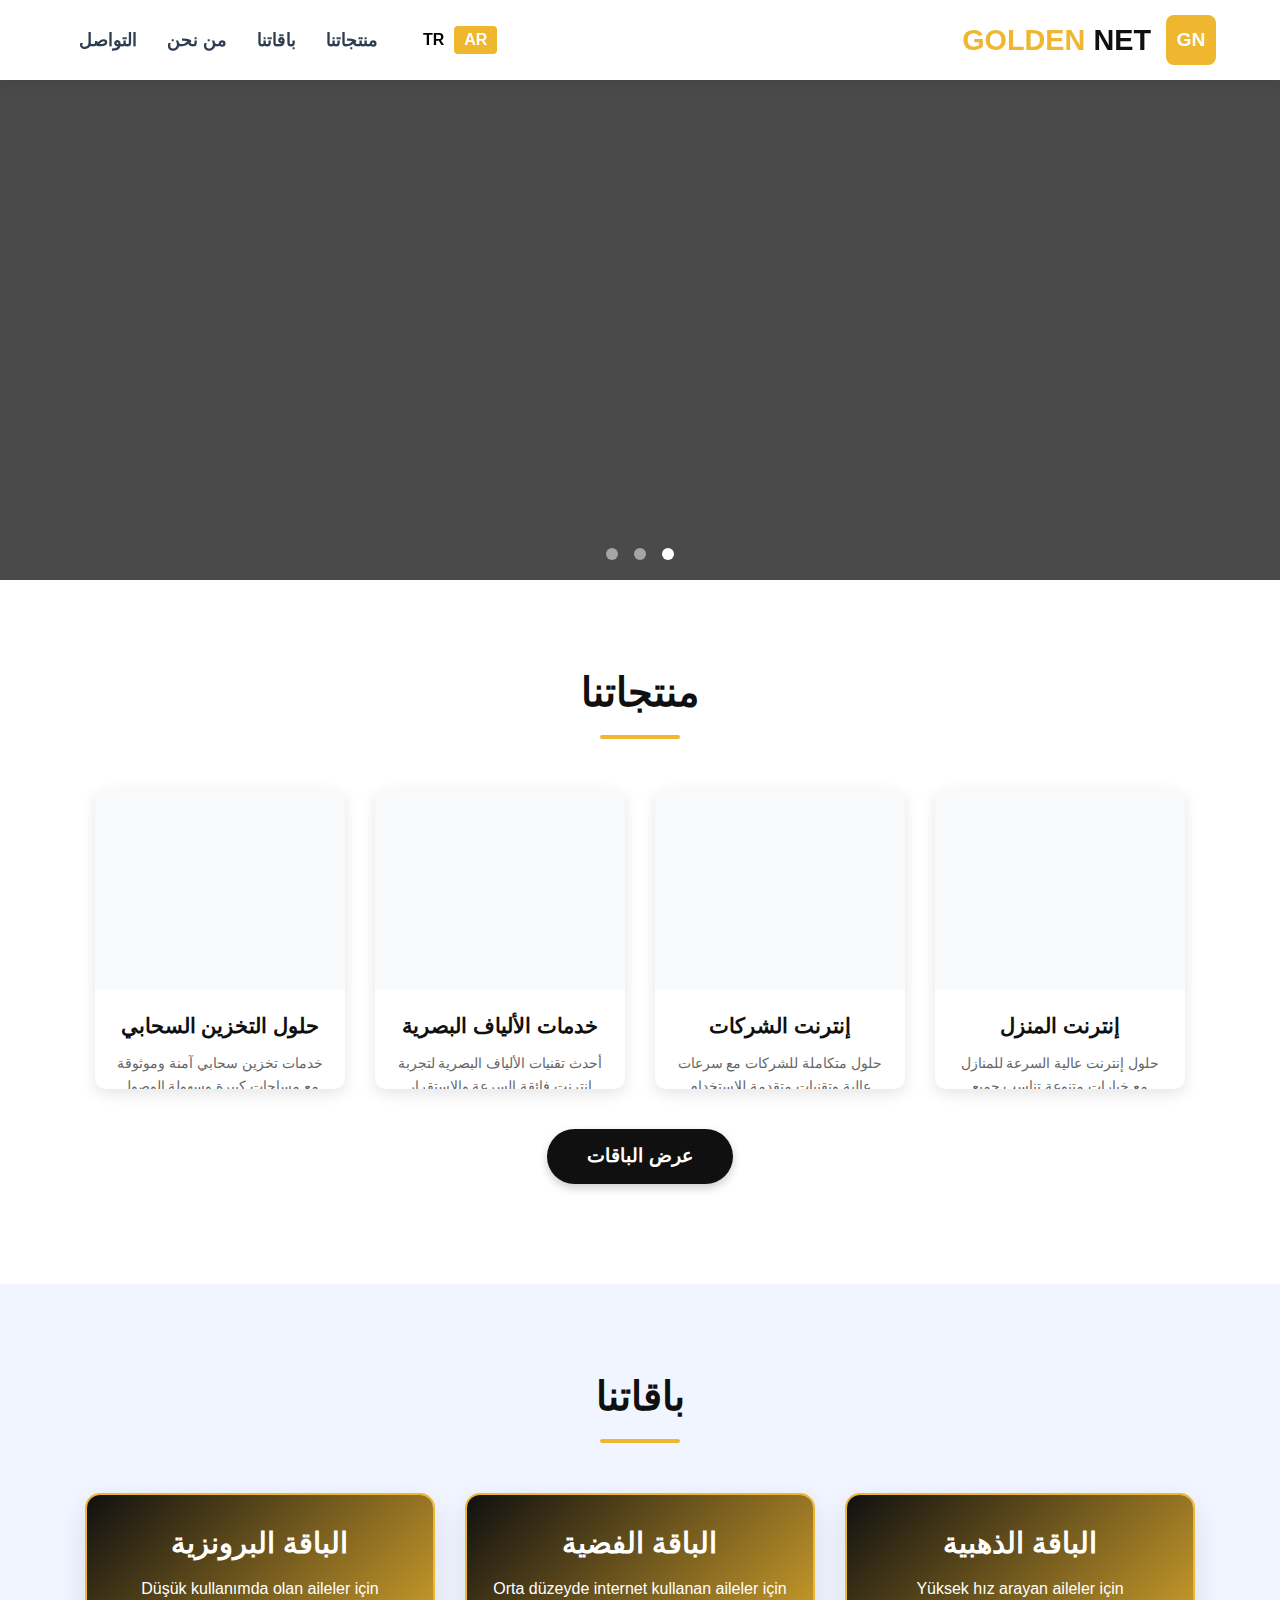
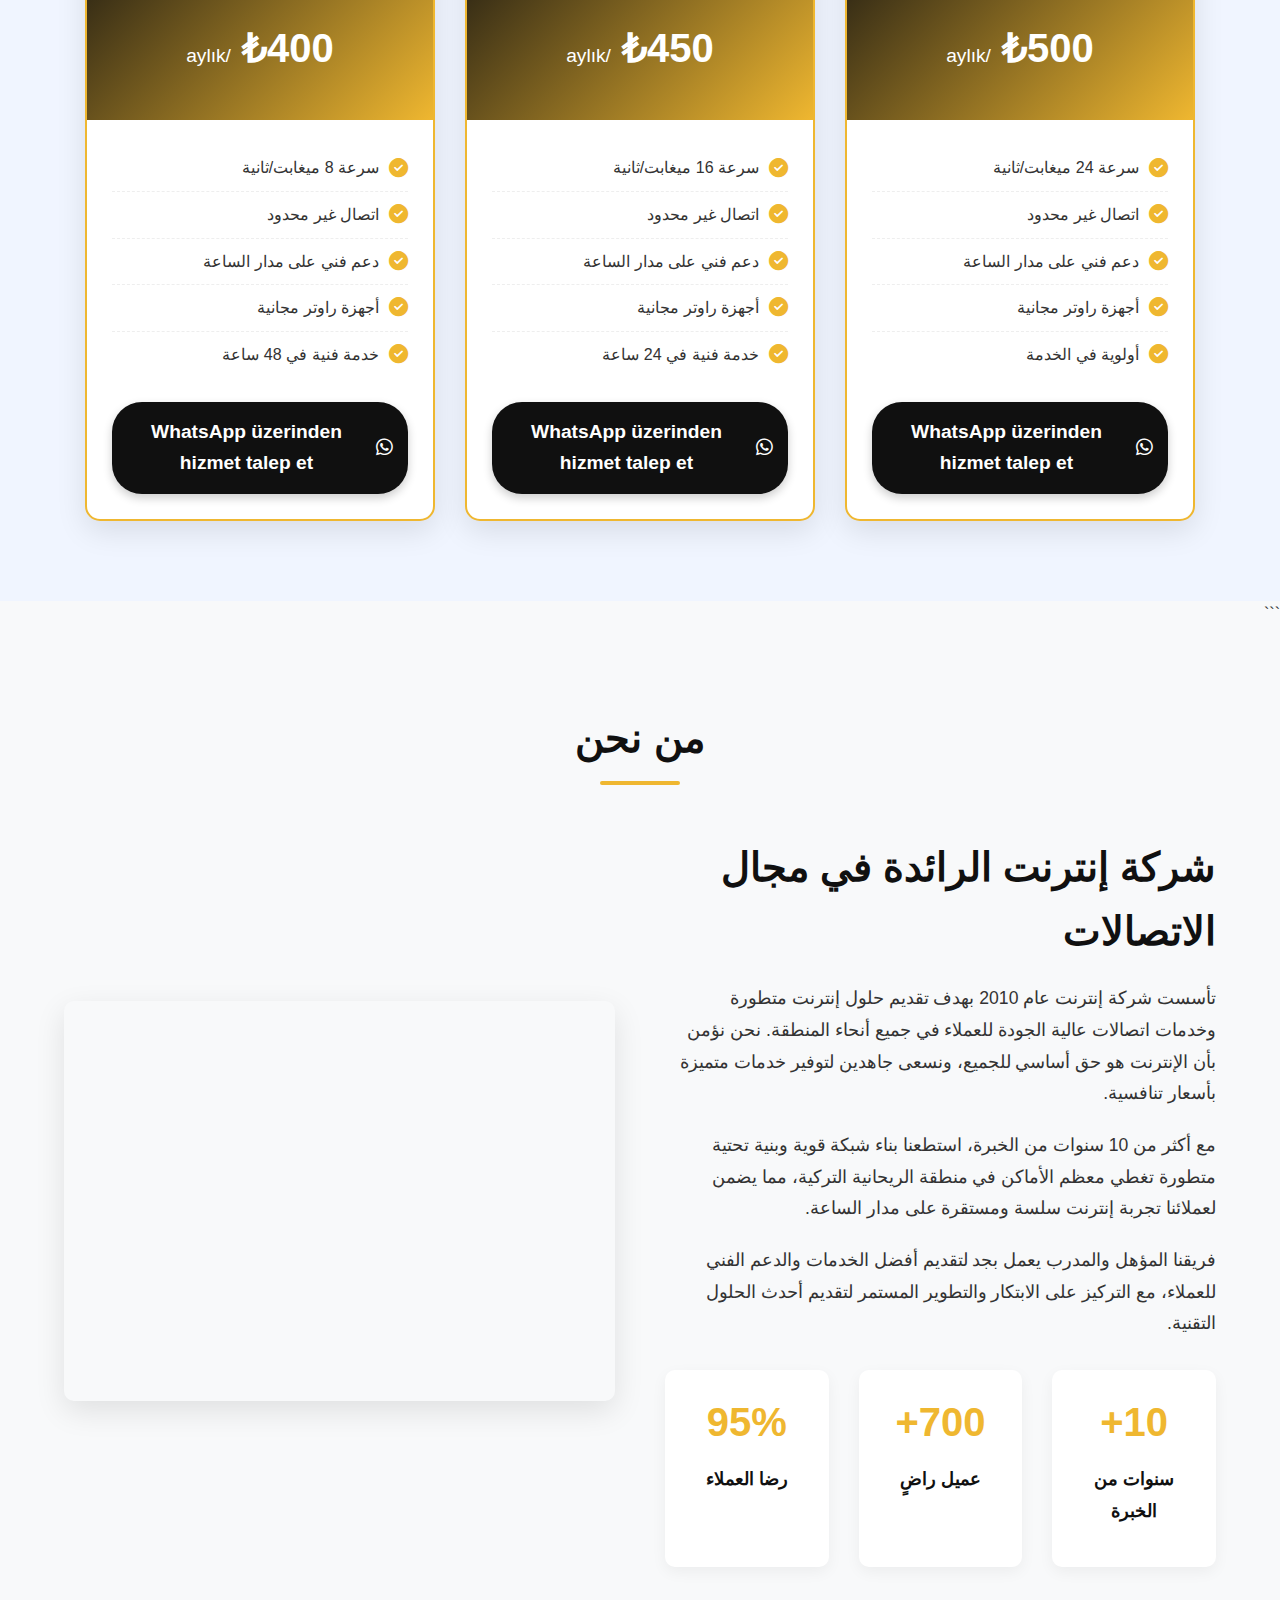
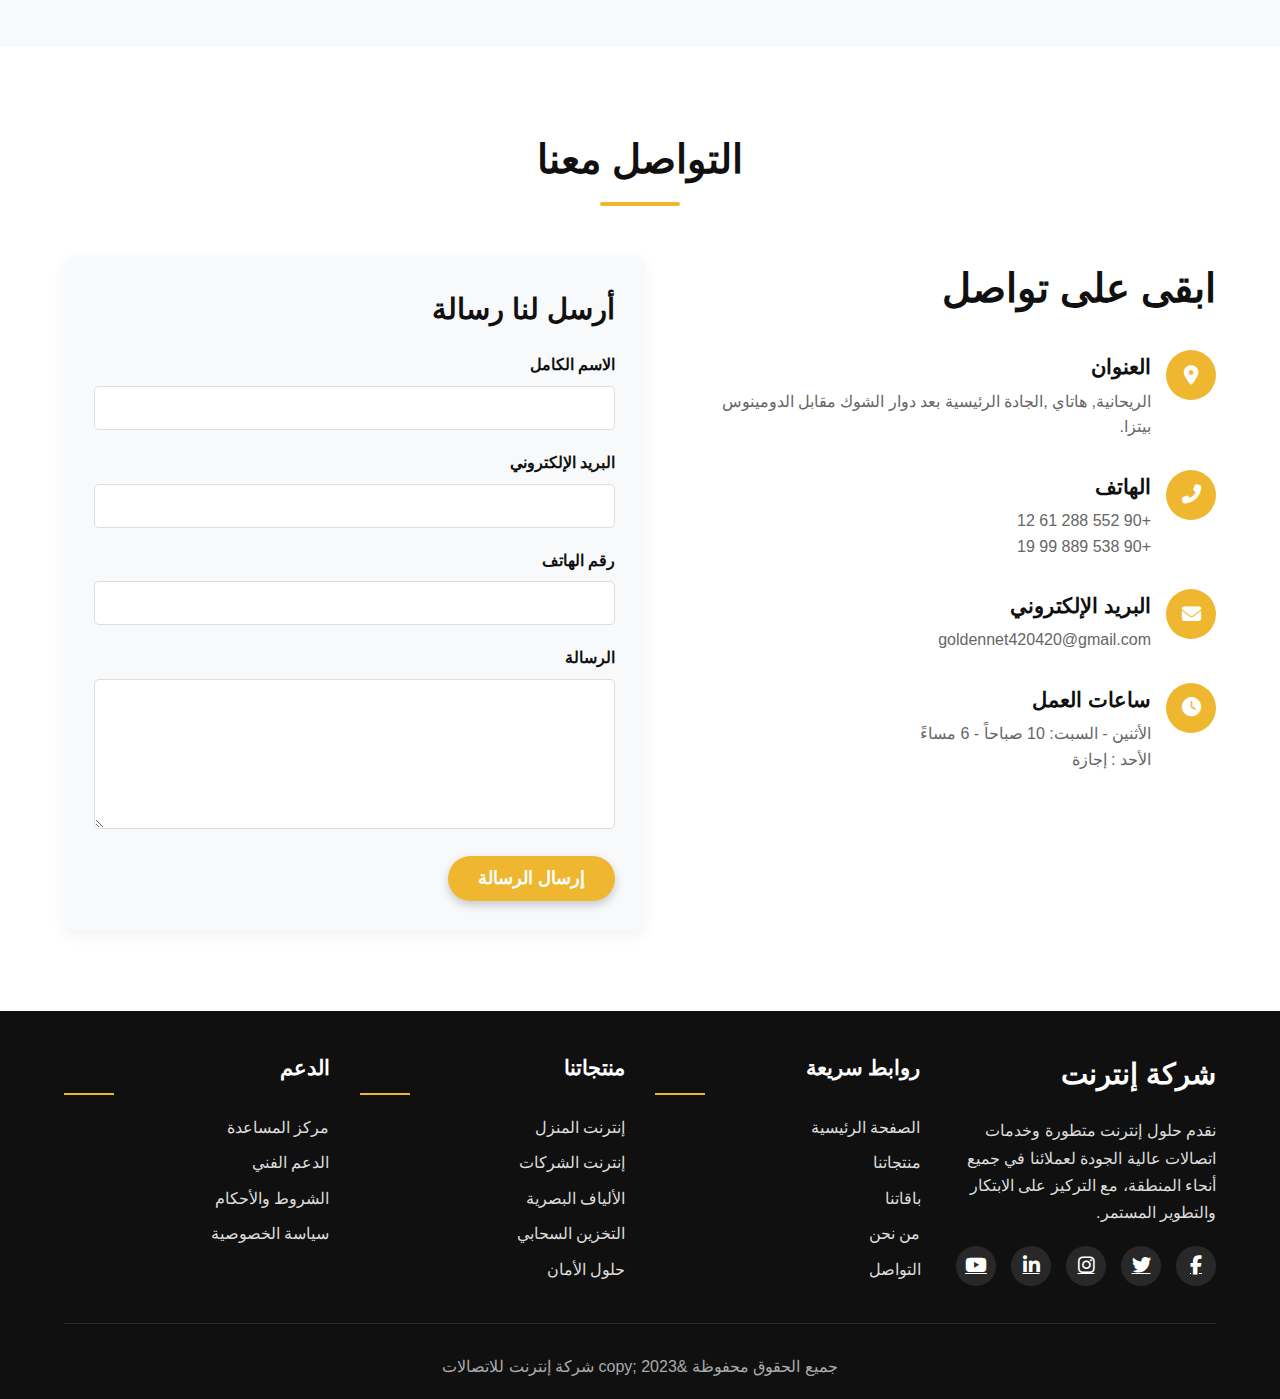
<file: goldennet project/indextr.html>
<!DOCTYPE html>
<html lang="ar" dir="rtl">
<head>
    <meta charset="UTF-8">
    <meta name="viewport" content="width=device-width, initial-scale=1.0">
    <title>شركة إنترنت | الصفحة الرئيسية</title>
    <link rel="stylesheet" href="https://cdnjs.cloudflare.com/ajax/libs/font-awesome/6.4.0/css/all.min.css">
    <style>
        /* متغيرات الألوان */
        :root {
            --primary: #101010;
            --secondary: #efb730;
            --accent: #e74c3c;
            --light: #ecf0f1;
            --dark: #2c3e50;
            --text: #333;
            --transition: all 0.3s ease;
        }

        /* إعادة تعيين الأنماط */
        * {
            margin: 0;
            padding: 0;
            box-sizing: border-box;
            font-family: 'Segoe UI', Tahoma, Geneva, Verdana, sans-serif;
        }

        html {
            scroll-behavior: smooth;
        }

        body {
            background-color: #f8f9fa;
            color: var(--text);
            line-height: 1.6;
        }

        body[dir="rtl"] {
            text-align: right;
        }

        body[dir="ltr"] {
            text-align: left;
        }

        /* أنماط الهيدر */
        header {
            background-color: white;
            box-shadow: 0 2px 15px rgba(0, 0, 0, 0.1);
            position: fixed;
            width: 100%;
            top: 0;
            z-index: 1000;
            padding: 0 5%;
        }

        .header-container {
            display: flex;
            justify-content: space-between;
            align-items: center;
            height: 80px;
        }

        .logo {
            display: flex;
            align-items: center;
        }

        .logo img {
            height: 50px;
            margin-left: 15px;
            margin-top: 10px;
        }

        .logo h1 {
            font-size: 1.8rem;
            color: var(--secondary);
            font-weight: 700;
        }

        .logo span {
            color: var(--primary);
        }

        .nav-links {
            display: flex;
            align-items: center;
        }

        .nav-links a {
            text-decoration: none;
            color: var(--dark);
            margin: 0 15px;
            font-weight: 600;
            font-size: 1.1rem;
            position: relative;
            transition: var(--transition);
        }

        .nav-links a:hover {
            color: var(--secondary);
        }

        .nav-links a::after {
            content: '';
            position: absolute;
            bottom: -5px;
            left: 0;
            width: 0;
            height: 2px;
            background-color: var(--secondary);
            transition: var(--transition);
        }

        .nav-links a:hover::after {
            width: 100%;
        }

        .languages {
            display: flex;
            margin-left: 20px;
        }

        .languages button {
            background: none;
            border: none;
            font-size: 1rem;
            font-weight: 600;
            cursor: pointer;
            padding: 5px 10px;
            border-radius: 4px;
            transition: var(--transition);
        }

        .languages button:hover {
            background-color: var(--light);
        }

        .languages button.active {
            background-color: var(--secondary);
            color: white;
        }

        /* أنماط السلايدر - تم إصلاح الخلفيات هنا */
        .slider-section {
            margin-top: 80px;
            height: 500px;
            overflow: hidden;
            position: relative;
        }

        .slides {
            display: flex;
            width: 300%;
            height: 100%;
            transition: transform 0.8s ease;
        }

        .slide {
            flex: 1;
            min-width: 100%;
            background-size: cover;
            background-position: center;
            position: relative;
            display: flex;
            align-items: center;
            justify-content: center;
        }

        .slide-content {
            text-align: center;
            color: white;
            max-width: 800px;
            padding: 0 20px;
            z-index: 2;
        }

        .slide-content h2 {
            font-size: 3rem;
            margin-bottom: 20px;
            text-shadow: 0 2px 5px rgba(0,0,0,0.5);
        }

        .slide-content p {
            font-size: 1.2rem;
            margin-bottom: 30px;
            text-shadow: 0 1px 3px rgba(0,0,0,0.5);
        }

        .btn {
            display: inline-block;
            background-color: var(--secondary);
            color: white;
            padding: 12px 30px;
            border-radius: 30px;
            text-decoration: none;
            font-weight: 600;
            font-size: 1.1rem;
            transition: var(--transition);
            border: none;
            cursor: pointer;
            box-shadow: 0 4px 10px rgba(0,0,0,0.2);
        }

        .btn:hover {
            background-color: #2980b9;
            transform: translateY(-3px);
            box-shadow: 0 6px 15px rgba(0,0,0,0.3);
        }

        .slide::after {
            content: '';
            position: absolute;
            top: 0;
            left: 0;
            width: 100%;
            height: 100%;
            background: rgba(0,0,0,0.4);
        }

        /* تم إصلاح روابط الصور هنا */
        .slide-1 {
            background-image: linear-gradient(rgba(0,0,0,0.5), rgba(0,0,0,0.5)), url('https://images.unsplash.com/photo-1600880292203-757bb62b4baf?ixlib=rb-4.0.3&ixid=M3wxMjA3fDB8MHxwaG90by1wYWdlfHx8fGVufDB8fHx8fA%3D%3D&auto=format&fit=crop&w=1170&q=80');
        }

        .slide-2 {
            background-image: linear-gradient(rgba(0,0,0,0.5), rgba(0,0,0,0.5)), url('https://images.unsplash.com/photo-1550745165-9bc0b252726f?ixlib=rb-4.0.3&ixid=M3wxMjA3fDB8MHxwaG90by1wYWdlfHx8fGVufDB8fHx8fA%3D%3D&auto=format&fit=crop&w=1170&q=80');
        }

        .slide-3 {
            background-image: linear-gradient(rgba(0,0,0,0.5), rgba(0,0,0,0.5)), url('https://images.unsplash.com/photo-1533750349088-cd871a92f312?ixlib=rb-4.0.3&ixid=M3wxMjA3fDB8MHxwaG90by1wYWdlfHx8fGVufDB8fHx8fA%3D%3D&auto=format&fit=crop&w=1170&q=80');
        }

        .slider-nav {
            position: absolute;
            bottom: 20px;
            left: 50%;
            transform: translateX(-50%);
            display: flex;
            z-index: 10;
        }

        .slider-dot {
            width: 12px;
            height: 12px;
            background-color: rgba(255,255,255,0.5);
            border-radius: 50%;
            margin: 0 8px;
            cursor: pointer;
            transition: var(--transition);
        }

        .slider-dot.active {
            background-color: white;
            transform: sScale(1.3);
        }

        /* أنماط قسم المنتجات */
        .products-section {
            padding: 80px 0%;
            background-color: white;
            position: relative;
        }

        .section-title {
            text-align: center;
            margin-bottom: 50px;
        }

        .section-title h2 {
            font-size: 2.5rem;
            color: var(--primary);
            position: relative;
            display: inline-block;
            padding-bottom: 15px;
        }

        .section-title h2::after {
            content: '';
            position: absolute;
            bottom: 0;
            left: 50%;
            transform: translateX(-50%);
            width: 80px;
            height: 4px;
            background-color: var(--secondary);
            border-radius: 2px;
        }

        .products-container {
            display: flex;
            justify-content: center;
            flex-wrap: wrap;
            gap: 30px;
        }

        .product {
            width: 250px;
            height: 300px;
            background-color: white;
            border-radius: 10px;
            overflow: hidden;
            box-shadow: 0 5px 15px rgba(0,0,0,0.1);
            position: relative;
            transition: var(--transition);
            perspective: 1000px;
            transform-style: preserve-3d;
        }

        .product:hover {
            transform: translateY(-10px) rotateY(10deg);
            box-shadow: 0 15px 30px rgba(0,0,0,0.15);
        }

        .product-img {
            width: 100%;
            height: 200px;
            background-size: contain;
            background-repeat: no-repeat;
            background-position: center;
            background-color: #f8f9fa;
        }

        .product-content {
            padding: 20px;
            text-align: center;
        }

        .product h3 {
            font-size: 1.3rem;
            margin-bottom: 10px;
            color: var(--primary);
        }

        .product p {
            color: #666;
            font-size: 0.9rem;
        }

        /* تم إضافة زر المزيد هنا */
        .more-products {
            text-align: center;
            margin-top: 40px;
        }

        .more-products .btn {
            background-color: var(--primary);
            padding: 12px 40px;
            font-size: 1.2rem;
            margin-bottom: 20px;
        }

        .floating-animation {
            animation: floating 3s ease-in-out infinite;
        }

        @keyframes floating {
            0% {
                transform: translateY(0px);
            }
            50% {
                transform: translateY(-15px);
            }
            100% {
                transform: translateY(0px);
            }
        }

        .delay-1 {
            animation-delay: 0.2s;
        }

        .delay-2 {
            animation-delay: 0.4s;
        }

        .delay-3 {
            animation-delay: 0.6s;
        }

        .delay-4 {
            animation-delay: 0.8s;
        }

        /* أنماط قسم الباقات */
        .paket-section {
            padding: 80px 5%;
            background-color: #f0f5ff;
        }

        .paket-container {
            display: flex;
            justify-content: center;
            flex-wrap: wrap;
            gap: 30px;
            max-width: 1200px;
            margin: 0 auto;
        }

        .paket-item {
            background-color: white;
            border-radius: 15px;
            overflow: hidden;
            box-shadow: 0 10px 30px rgba(0,0,0,0.1);
            width: 350px;
            transition: var(--transition);
            position: relative;
            border: 2px solid var(--secondary);
        }

        .paket-item:hover {
            transform: translateY(-10px);
            box-shadow: 0 15px 40px rgba(0,0,0,0.15);
        }

        .paket-header {
            background: linear-gradient(135deg, var(--primary), var(--secondary));
            color: white;
            text-align: center;
            padding: 25px 20px;
        }

        .paket-header h3 {
            font-size: 1.8rem;
            margin-bottom: 10px;
        }

        .paket-price {
            font-size: 2.5rem;
            font-weight: bold;
            margin: 15px 0;
        }

        .paket-price span {
            font-size: 1.2rem;
            font-weight: normal;
        }

        .paket-features {
            padding: 25px;
        }

        .paket-features ul {
            list-style: none;
            padding: 0;
        }

        .paket-features li {
            padding: 10px 0;
            border-bottom: 1px dashed #eee;
            display: flex;
            align-items: center;
        }

        .paket-features li:last-child {
            border-bottom: none;
        }

        .paket-features li i {
            color: var(--secondary);
            margin-left: 10px;
            font-size: 1.2rem;
        }

        .paket-action {
            padding: 0 25px 25px;
            text-align: center;
        }

        .paket-action .btn {
            width: 100%;
            background-color: var(--primary);
            padding: 15px;
            font-size: 1.2rem;
            display: flex;
            justify-content: center;
            align-items: center;
        }

        .paket-action .btn i {
            margin-left: 10px;
        }

        /* أنماط قسم من نحن */
        .about-section {
            padding: 80px 5%;
            background-color: #f8f9fa;
        }

        .about-content {
            display: flex;
            align-items: center;
            gap: 50px;
            max-width: 1200px;
            margin: 0 auto;
        }

        .about-text {
            flex: 1;
        }

        .about-text h2 {
            font-size: 2.5rem;
            color: var(--primary);
            margin-bottom: 20px;
        }

        .about-text p {
            margin-bottom: 20px;
            font-size: 1.1rem;
            line-height: 1.8;
        }

        .about-stats {
            display: flex;
            gap: 30px;
            margin-top: 30px;
        }

        .stat {
            text-align: center;
            padding: 20px;
            background-color: white;
            border-radius: 10px;
            box-shadow: 0 5px 15px rgba(0,0,0,0.05);
            flex: 1;
            transition: var(--transition);
        }

        .stat:hover {
            transform: translateY(-5px);
            box-shadow: 0 8px 20px rgba(0,0,0,0.1);
        }

        .stat h3 {
            font-size: 2.5rem;
            color: var(--secondary);
            margin-bottom: 10px;
        }

        .stat p {
            color: var(--primary);
            font-weight: 600;
        }

        .about-img {
            flex: 1;
            border-radius: 10px;
            overflow: hidden;
            box-shadow: 0 10px 30px rgba(0,0,0,0.1);
            height: 400px;
            background-image: url('https://images.unsplash.com/photo-1552664730-d307ca884978?ixlib=rb-4.0.3&ixid=M3wxMjA3fDB8MHxwaG90by1wYWdlfHx8fGVufDB8fHx8fA%3D%3D&auto=format&fit=crop&w=1170&q=80');
            background-size: cover;
            background-position: center;
        }

        /* أنماط قسم التواصل */
        .contact-section {
            padding: 80px 5%;
            background-color: white;
        }

        .contact-container {
            display: flex;
            gap: 50px;
            max-width: 1200px;
            margin: 0 auto;
        }

        .contact-info {
            flex: 1;
        }

        .contact-info h2 {
            font-size: 2.5rem;
            color: var(--primary);
            margin-bottom: 30px;
        }

        .contact-item {
            display: flex;
            margin-bottom: 30px;
            align-items: flex-start;
        }

        .contact-icon {
            background-color: var(--secondary);
            color: white;
            width: 50px;
            height: 50px;
            border-radius: 50%;
            display: flex;
            align-items: center;
            justify-content: center;
            margin-left: 15px;
            font-size: 1.2rem;
            flex-shrink: 0;
        }

        .contact-details h3 {
            font-size: 1.3rem;
            margin-bottom: 5px;
            color: var(--primary);
        }

        .contact-details p {
            color: #666;
        }

        .contact-form {
            flex: 1;
            background-color: #f8f9fa;
            padding: 30px;
            border-radius: 10px;
            box-shadow: 0 5px 15px rgba(0,0,0,0.05);
        }

        .contact-form h3 {
            margin-bottom: 20px;
            font-size: 1.8rem;
            color: var(--primary);
        }

        .form-group {
            margin-bottom: 20px;
        }

        .form-group label {
            display: block;
            margin-bottom: 8px;
            font-weight: 600;
            color: var(--primary);
        }

        .form-group input,
        .form-group textarea {
            width: 100%;
            padding: 12px;
            border: 1px solid #ddd;
            border-radius: 5px;
            font-size: 1rem;
            transition: var(--transition);
        }

        .form-group input:focus,
        .form-group textarea:focus {
            border-color: var(--secondary);
            outline: none;
            box-shadow: 0 0 0 3px rgba(52, 152, 219, 0.2);
        }

        .form-group textarea {
            height: 150px;
            resize: vertical;
        }

        /* أنماط الفوتر */
        footer {
            background-color: var(--primary);
            color: white;
            padding: 40px 5% 20px;
        }

        .footer-container {
            display: flex;
            justify-content: space-between;
            flex-wrap: wrap;
            gap: 30px;
            max-width: 1200px;
            margin: 0 auto;
        }

        .footer-logo {
            flex: 1;
            min-width: 250px;
        }

        .footer-logo h3 {
            font-size: 1.8rem;
            margin-bottom: 20px;
        }

        .footer-logo p {
            color: #ddd;
            margin-bottom: 20px;
            line-height: 1.7;
        }

        .social-links {
            display: flex;
            gap: 15px;
        }

        .social-links a {
            display: inline-flex;
            align-items: center;
            justify-content: center;
            width: 40px;
            height: 40px;
            background-color: rgba(255,255,255,0.1);
            border-radius: 50%;
            color: white;
            font-size: 1.2rem;
            transition: var(--transition);
        }

        .social-links a:hover {
            background-color: var(--secondary);
            transform: translateY(-5px);
        }

        .footer-links {
            flex: 1;
            min-width: 200px;
        }

        .footer-links h4 {
            font-size: 1.3rem;
            margin-bottom: 20px;
            position: relative;
            padding-bottom: 10px;
        }

        .footer-links h4::after {
            content: '';
            position: absolute;
            bottom: 0;
            left: 0;
            width: 50px;
            height: 2px;
            background-color: var(--secondary);
        }

        .footer-links ul {
            list-style: none;
        }

        .footer-links li {
            margin-bottom: 10px;
        }

        .footer-links a {
            color: #ddd;
            text-decoration: none;
            transition: var(--transition);
            display: block;
        }

        .footer-links a:hover {
            color: var(--secondary);
            padding-right: 5px;
        }

        .copyright {
            text-align: center;
            padding-top: 30px;
            margin-top: 30px;
            border-top: 1px solid rgba(255,255,255,0.1);
            color: #aaa;
        }

        /* أنماط متجاوبة */
        @media (max-width: 992px) {
            .about-content {
                flex-direction: column;
            }
            
            .contact-container {
                flex-direction: column;
            }
            
            .slide-content h2 {
                font-size: 2.5rem;
            }
            
            .paket-container {
                gap: 20px;
            }
        }

        @media (max-width: 768px) {
            .header-container {
                flex-direction: column;
                height: auto;
                padding: 15px 0;
            }
            
            .logo {
                margin-bottom: 15px;
            }
            
            .nav-links {
                flex-wrap: wrap;
                justify-content: center;
            }
            
            .nav-links a {
                margin: 5px 10px;
                font-size: 1rem;
            }
            
            .products-container {
                gap: 20px;
            }
            
            .product {
                width: 100%;
                max-width: 300px;
            }
            
            .slide-content h2 {
                font-size: 2rem;
            }
            
            .slide-content p {
                font-size: 1rem;
            }
            
            .stat {
                padding: 15px;
            }
            
            .stat h3 {
                font-size: 2rem;
            }
            
            .paket-item {
                width: 100%;
                max-width: 400px;
            }
        }

        @media (max-width: 480px) {
            .section-title h2 {
                font-size: 2rem;
            }
            
            .about-stats {
                flex-direction: column;
                gap: 15px;
            }
            
            .slider-section {
                height: 400px;
            }
            
            .paket-header h3 {
                font-size: 1.5rem;
            }
            
            .paket-price {
                font-size: 2rem;
            }
        }
    </style>
</head>
<body dir="rtl">
    <!-- الهيدر -->
    <header>
        <div class="header-container">
            <div class="logo">
                <div class="logo-placeholder" style="width: 50px; height: 50px; background: var(--secondary); display: flex; align-items: center; justify-content: center; border-radius: 8px; margin-left: 15px;">
                    <span style="color: white; font-weight: bold; font-size: 1.2rem;">GN</span>
                </div>
                <h1 id="companyName">GOLDEN<span> NET</span></h1>
            </div>
            <div class="nav-links">
                <div class="languages">
                    <button class="lang-btn active" data-lang="ar">AR</button>
                    <button class="lang-btn" data-lang="tr">TR</button>
                </div>
                <a href="#products" id="navProducts">منتجاتنا</a>
                <a href="#paket" id="navPaket">باقاتنا</a>
                <a href="#about" id="navAbout">من نحن</a>
                <a href="#contact" id="navContact">التواصل</a>
            
            </div>
        </div>
    </header>

    <!-- السلايدر -->
    <section class="slider-section">
        <div class="slides">
            <div class="slide slide-1" >
                <div class="slide-content">
                    <h2 id="slide1Title">حلول إنترنت متقدمة</h2>
                    <p id="slide1Desc">نقدم أفضل حلول الإنترنت لجميع احتياجاتك الشخصية والتجارية بسرعات فائقة واستقرار متميز</p>
                    <a href="#products" class="btn" id="slide1Btn">اكتشف منتجاتنا</a>
                </div>
            </div>
            <div class="slide slide-2">
                <div class="slide-content">
                    <h2 id="slide2Title">خدمة عملاء على مدار الساعة</h2>
                    <p id="slide2Desc">فريق دعم فني متاح 24/7 لحل جميع مشاكلك الفنية وتقديم المساعدة الفورية</p>
                    <a href="#contact" class="btn" id="slide2Btn">تواصل معنا</a>
                </div>
            </div>
            <div class="slide slide-3">
                <div class="slide-content">
                    <h2 id="slide3Title">أسرع شبكة إنترنت في المنطقة</h2>
                    <p id="slide3Desc">استمتع بأسرع اتصال بالإنترنت مع تقنيات الجيل الجديد وأعلى معدلات الاستقرار</p>
                    <a href="#about" class="btn" id="slide3Btn">تعرف علينا</a>
                </div>
            </div>
        </div>
        <div class="slider-nav">
            <div class="slider-dot active" data-slide="0"></div>
            <div class="slider-dot" data-slide="1"></div>
            <div class="slider-dot" data-slide="2"></div>
        </div>
    </section>

    <!-- قسم المنتجات -->
    <section id="products" class="products-section">
        <div class="section-title">
            <h2 id="productsTitle">منتجاتنا</h2>
        </div>
        <div class="products-container">
            <div class="product floating-animation">
                <div class="product-img" style="background-image: url('https://images.unsplash.com/photo-1550751827-4bd374c3f58b?ixlib=rb-4.0.3&ixid=M3wxMjA3fDB8MHxwaG90by1wYWdlfHx8fGVufDB8fHx8fA%3D%3D&auto=format&fit=crop&w=1170&q=80');"></div>
                <div class="product-content">
                    <h3 id="product1Title">إنترنت المنزل</h3>
                    <p id="product1Desc">حلول إنترنت عالية السرعة للمنازل مع خيارات متنوعة تناسب جميع الاحتياجات</p>
                </div>
            </div>
            <div class="product floating-animation delay-1">
                <div class="product-img" style="background-image: url('https://images.unsplash.com/photo-1581092580497-e0d23cbdf1dc?ixlib=rb-4.0.3&ixid=M3wxMjA3fDB8MHxwaG90by1wYWdlfHx8fGVufDB8fHx8fA%3D%3D&auto=format&fit=crop&w=1170&q=80');"></div>
                <div class="product-content">
                    <h3 id="product2Title">إنترنت الشركات</h3>
                    <p id="product2Desc">حلول متكاملة للشركات مع سرعات عالية وتقنيات متقدمة للاستخدام المكثف</p>
                </div>
            </div>
            <div class="product floating-animation delay-2">
                <div class="product-img" style="background-image: url('https://images.unsplash.com/photo-1519225421980-715cb0215aed?ixlib=rb-4.0.3&ixid=M3wxMjA3fDB8MHxwaG90by1wYWdlfHx8fGVufDB8fHx8fA%3D%3D&auto=format&fit=crop&w=1170&q=80');"></div>
                <div class="product-content">
                    <h3 id="product3Title">خدمات الألياف البصرية</h3>
                    <p id="product3Desc">أحدث تقنيات الألياف البصرية لتجربة إنترنت فائقة السرعة والاستقرار</p>
                </div>
            </div>
            <div class="product floating-animation delay-3">
                <div class="product-img" style="background-image: url('https://images.unsplash.com/photo-1563014959-7aaa83350992?ixlib=rb-4.0.3&ixid=M3wxMjA3fDB8MHxwaG90by1wYWdlfHx8fGVufDB8fHx8fA%3D%3D&auto=format&fit=crop&w=1170&q=80');"></div>
                <div class="product-content">
                    <h3 id="product4Title">حلول التخزين السحابي</h3>
                    <p id="product4Desc">خدمات تخزين سحابي آمنة وموثوقة مع مساحات كبيرة وسهولة الوصول</p>
                </div>
            </div>
        </div>
        
        <!-- تم إضافة زر المزيد هنا -->
        <div class="more-products">
            <a href="#paket" class="btn" id="moreProductsBtn">عرض الباقات</a>
        </div>
    </section>

    <!-- Paketler Bölümü -->
    <section id="paket" class="paket-section">
        <div class="section-title">
            <h2 id="paketTitle">Paketlerimiz</h2>
        </div>
        <div class="paket-container">
            <div class="paket-item">
                <div class="paket-header">
                    <h3 id="paket1Title">Altın Paket</h3>
                    <p>Yüksek hız arayan aileler için</p>
                    <div class="paket-price">₺500 <span>/aylık</span></div>
                </div>
                <div class="paket-features">
                    <ul>
                        <li><i class="fas fa-check-circle"></i> <span id="paket1Feature1">24 Mbps hız</span></li>
                        <li><i class="fas fa-check-circle"></i> <span id="paket1Feature2">Sınırsız bağlantı</span></li>
                        <li><i class="fas fa-check-circle"></i> <span id="paket1Feature3">7/24 teknik destek</span></li>
                        <li><i class="fas fa-check-circle"></i> <span id="paket1Feature4">Ücretsiz modem cihazları</span></li>
                        <li><i class="fas fa-check-circle"></i> <span id="paket1Feature5">Hizmet önceliği</span></li>
                    </ul>
                </div>
                <div class="paket-action">
                    <a href="https://wa.me/905522886112?text=Merhaba, Altın Paketi abone olmak istiyorum" class="btn" target="_blank">
                        <i class="fab fa-whatsapp"></i> WhatsApp üzerinden hizmet talep et
                    </a>
                </div>
            </div>
            
            <div class="paket-item">
                <div class="paket-header">
                    <h3 id="paket2Title">Gümüş Paket</h3>
                    <p>Orta düzeyde internet kullanan aileler için</p>
                    <div class="paket-price">₺450 <span>/aylık</span></div>
                </div>
                <div class="paket-features">
                    <ul>
                        <li><i class="fas fa-check-circle"></i> <span id="paket2Feature1">16 Mbps hız</span></li>
                        <li><i class="fas fa-check-circle"></i> <span id="paket2Feature2">Sınırsız bağlantı</span></li>
                        <li><i class="fas fa-check-circle"></i> <span id="paket2Feature3">7/24 teknik destek</span></li>
                        <li><i class="fas fa-check-circle"></i> <span id="paket2Feature4">Ücretsiz modem cihazları</span></li>
                        <li><i class="fas fa-check-circle"></i> <span id="paket2Feature5">24 saat içinde teknik hizmet</span></li>
                    </ul>
                </div>
                <div class="paket-action">
                    <a href="https://wa.me/905522886112?text=Merhaba, Gümüş Paketi abone olmak istiyorum" class="btn" target="_blank">
                        <i class="fab fa-whatsapp"></i> WhatsApp üzerinden hizmet talep et
                    </a>
                </div>
            </div>
            
            <div class="paket-item">
                <div class="paket-header">
                    <h3 id="paket3Title">Bronz Paket</h3>
                    <p>Düşük kullanımda olan aileler için</p>
                    <div class="paket-price">₺400 <span>/aylık</span></div>
                </div>
                <div class="paket-features">
                    <ul>
                        <li><i class="fas fa-check-circle"></i> <span id="paket3Feature1">8 Mbps hız</span></li>
                        <li><i class="fas fa-check-circle"></i> <span id="paket3Feature2">Sınırsız bağlantı</span></li>
                        <li><i class="fas fa-check-circle"></i> <span id="paket3Feature3">7/24 teknik destek</span></li>
                        <li><i class="fas fa-check-circle"></i> <span id="paket3Feature4">Ücretsiz modem cihazları</span></li>
                        <li><i class="fas fa-check-circle"></i> <span id="paket3Feature5">48 saat içinde teknik hizmet</span></li>
                    </ul>
                </div>
                <div class="paket-action">
                    <a href="https://wa.me/905522886112?text=Merhaba, Bronz Paketi abone olmak istiyorum" class="btn" target="_blank">
                        <i class="fab fa-whatsapp"></i> WhatsApp üzerinden hizmet talep et
                    </a>
                </div>
            </div>
        </div>
    </section>
    ```
    
    <!-- قسم من نحن -->
    <section id="about" class="about-section">
        <div class="section-title">
            <h2 id="aboutTitle">من نحن</h2>
        </div>
        <div class="about-content">
            <div class="about-text">
                <h2 id="aboutSubtitle">شركة إنترنت الرائدة في مجال الاتصالات</h2>
                <p id="aboutDesc1">تأسست شركة إنترنت عام 2010 بهدف تقديم حلول إنترنت متطورة وخدمات اتصالات عالية الجودة للعملاء في جميع أنحاء المنطقة. نحن نؤمن بأن الإنترنت هو حق أساسي للجميع، ونسعى جاهدين لتوفير خدمات متميزة بأسعار تنافسية.</p>
                <p id="aboutDesc2">مع أكثر من 10 سنوات من الخبرة، استطعنا بناء شبكة قوية وبنية تحتية متطورة تغطي معظم الأماكن في منطقة الريحانية التركية، مما يضمن لعملائنا تجربة إنترنت سلسة ومستقرة على مدار الساعة.</p>
                <p id="aboutDesc3">فريقنا المؤهل والمدرب يعمل بجد لتقديم أفضل الخدمات والدعم الفني للعملاء، مع التركيز على الابتكار والتطوير المستمر لتقديم أحدث الحلول التقنية.</p>
                
                <div class="about-stats">
                    <div class="stat">
                        <h3>10+</h3>
                        <p id="stat1Title">سنوات من الخبرة</p>
                    </div>
                    <div class="stat">
                        <h3>700+</h3>
                        <p id="stat2Title">عميل راضٍ</p>
                    </div>
                    <div class="stat">
                        <h3>95%</h3>
                        <p id="stat3Title">رضا العملاء</p>
                    </div>
                </div>
            </div>
            <div class="about-img"></div>
        </div>
    </section>

    <!-- قسم التواصل -->
    <section id="contact" class="contact-section">
        <div class="section-title">
            <h2 id="contactTitle">التواصل معنا</h2>
        </div>
        <div class="contact-container">
            <div class="contact-info">
                <h2 id="contactSubtitle">ابقى على تواصل</h2>
                
                <div class="contact-item">
                    <div class="contact-icon">
                        <i class="fas fa-map-marker-alt"></i>
                    </div>
                    <div class="contact-details">
                        <h3 id="contactAddressTitle">العنوان</h3>
                        <p id="contactAddress">الريحانية, هاتاي ,الجادة الرئيسية بعد دوار الشوك مقابل الدومينوس بيتزا.</p>
                    </div>
                </div>
                
                <div class="contact-item">
                    <div class="contact-icon">
                        <i class="fas fa-phone-alt"></i>
                    </div>
                    <div class="contact-details">
                        <h3 id="contactPhoneTitle">الهاتف</h3>
                        <p id="contactPhone1">+90 552 288 61 12</p>
                        <p id="contactPhone2">+90 538 889 99 19</p>
                    </div>
                </div>
                
                <div class="contact-item">
                    <div class="contact-icon">
                        <i class="fas fa-envelope"></i>
                    </div>
                    <div class="contact-details">
                        <h3 id="contactEmailTitle">البريد الإلكتروني</h3>
                        <p id="contactEmail1">goldennet420420@gmail.com</p>
                    </div>
                </div>
                
                <div class="contact-item">
                    <div class="contact-icon">
                        <i class="fas fa-clock"></i>
                    </div>
                    <div class="contact-details">
                        <h3 id="contactHoursTitle">ساعات العمل</h3>
                        <p id="contactHours1">الأثنين - السبت: 10 صباحاً - 6 مساءً</p>
                        <p id="contactHours2">الأحد : إجازة</p>
                    </div>
                </div>
            </div>
            
            <div class="contact-form">
                <h3 id="contactFormTitle">أرسل لنا رسالة</h3>
                <form>
                    <div class="form-group">
                        <label for="name" id="formNameLabel">الاسم الكامل</label>
                        <input type="text" id="name" required>
                    </div>
                    
                    <div class="form-group">
                        <label for="email" id="formEmailLabel">البريد الإلكتروني</label>
                        <input type="email" id="email" required>
                    </div>
                    
                    <div class="form-group">
                        <label for="phone" id="formPhoneLabel">رقم الهاتف</label>
                        <input type="tel" id="phone">
                    </div>
                    
                    <div class="form-group">
                        <label for="message" id="formMessageLabel">الرسالة</label>
                        <textarea id="message" required></textarea>
                    </div>
                    
                    <button type="submit" class="btn" id="formSubmitBtn">إرسال الرسالة</button>
                </form>
            </div>
        </div>
    </section>

    <!-- الفوتر -->
    <footer>
        <div class="footer-container">
            <div class="footer-logo">
                <h3 id="footerCompanyName">شركة إنترنت</h3>
                <p id="footerDesc">نقدم حلول إنترنت متطورة وخدمات اتصالات عالية الجودة لعملائنا في جميع أنحاء المنطقة، مع التركيز على الابتكار والتطوير المستمر.</p>
                <div class="social-links">
                    <a href="#"><i class="fab fa-facebook-f"></i></a>
                    <a href="#"><i class="fab fa-twitter"></i></a>
                    <a href="#"><i class="fab fa-instagram"></i></a>
                    <a href="#"><i class="fab fa-linkedin-in"></i></a>
                    <a href="#"><i class="fab fa-youtube"></i></a>
                </div>
            </div>
            
            <div class="footer-links">
                <h4 id="footerLinks1Title">روابط سريعة</h4>
                <ul>
                    <li><a href="#" id="footerHomeLink">الصفحة الرئيسية</a></li>
                    <li><a href="#products" id="footerProductsLink">منتجاتنا</a></li>
                    <li><a href="#paket" id="footerPaketLink">باقاتنا</a></li>
                    <li><a href="#about" id="footerAboutLink">من نحن</a></li>
                    <li><a href="#contact" id="footerContactLink">التواصل</a></li>
                </ul>
            </div>
            
            <div class="footer-links">
                <h4 id="footerLinks2Title">منتجاتنا</h4>
                <ul>
                    <li><a href="#" id="footerProduct1Link">إنترنت المنزل</a></li>
                    <li><a href="#" id="footerProduct2Link">إنترنت الشركات</a></li>
                    <li><a href="#" id="footerProduct3Link">الألياف البصرية</a></li>
                    <li><a href="#" id="footerProduct4Link">التخزين السحابي</a></li>
                    <li><a href="#" id="footerProduct5Link">حلول الأمان</a></li>
                </ul>
            </div>
            
            <div class="footer-links">
                <h4 id="footerLinks3Title">الدعم</h4>
                <ul>
                    <li><a href="#" id="footerHelpLink">مركز المساعدة</a></li>
                    <li><a href="#" id="footerSupportLink">الدعم الفني</a></li>
                    <li><a href="#" id="footerTermsLink">الشروط والأحكام</a></li>
                    <li><a href="#" id="footerPrivacyLink">سياسة الخصوصية</a></li>
                </ul>
            </div>
        </div>
        
        <div class="copyright">
            <p id="copyrightText">جميع الحقوق محفوظة &copy; 2023 شركة إنترنت للاتصالات</p>
        </div>
    </footer>

    <script>
        // كائنات الترجمة للغتين
        const translations = {
            ar: {
                navProducts: "منتجاتنا",
                navPaket: "باقاتنا",
                navAbout: "من نحن",
                navContact: "التواصل",
                slide1Title: "حلول إنترنت متقدمة",
                slide1Desc: "نقدم أفضل حلول الإنترنت لجميع احتياجاتك الشخصية والتجارية بسرعات فائقة واستقرار متميز",
                slide1Btn: "اكتشف منتجاتنا",
                slide2Title: "خدمة عملاء على مدار الساعة",
                slide2Desc: "فريق دعم فني متاح 24/7 لحل جميع مشاكلك الفنية وتقديم المساعدة الفورية",
                slide2Btn: "تواصل معنا",
                slide3Title: "أسرع شبكة إنترنت في المنطقة",
                slide3Desc: "استمتع بأسرع اتصال بالإنترنت مع تقنيات الجيل الجديد وأعلى معدلات الاستقرار",
                slide3Btn: "تعرف علينا",
                productsTitle: "منتجاتنا",
                product1Title: "إنترنت المنزل",
                product1Desc: "حلول إنترنت عالية السرعة للمنازل مع خيارات متنوعة تناسب جميع الاحتياجات",
                product2Title: "إنترنت الشركات",
                product2Desc: "حلول متكاملة للشركات مع سرعات عالية وتقنيات متقدمة للاستخدام المكثف",
                product3Title: "خدمات الألياف البصرية",
                product3Desc: "أحدث تقنيات الألياف البصرية لتجربة إنترنت فائقة السرعة والاستقرار",
                product4Title: "حلول التخزين السحابي",
                product4Desc: "خدمات تخزين سحابي آمنة وموثوقة مع مساحات كبيرة وسهولة الوصول",
                paketTitle: "باقاتنا",
                paket1Title: "الباقة الذهبية",
                paket1Feature1: "سرعة 24 ميغابت/ثانية",
                paket1Feature2: "اتصال غير محدود",
                paket1Feature3: "دعم فني على مدار الساعة",
                paket1Feature4: "أجهزة راوتر مجانية",
                paket1Feature5: "أولوية في الخدمة",
                paket2Title: "الباقة الفضية",
                paket2Feature1: "سرعة 16 ميغابت/ثانية",
                paket2Feature2: "اتصال غير محدود",
                paket2Feature3: "دعم فني على مدار الساعة",
                paket2Feature4: "أجهزة راوتر مجانية",
                paket2Feature5: "خدمة فنية في 24 ساعة",
                paket3Title: "الباقة البرونزية",
                paket3Feature1: "سرعة 8 ميغابت/ثانية",
                paket3Feature2: "اتصال غير محدود",
                paket3Feature3: "دعم فني على مدار الساعة",
                paket3Feature4: "أجهزة راوتر مجانية",
                paket3Feature5: "خدمة فنية في 48 ساعة",
                aboutTitle: "من نحن",
                aboutSubtitle: "شركة إنترنت الرائدة في مجال الاتصالات",
                aboutDesc1: "تأسست شركة إنترنت عام 2010 بهدف تقديم حلول إنترنت متطورة وخدمات اتصالات عالية الجودة للعملاء في جميع أنحاء المنطقة. نحن نؤمن بأن الإنترنت هو حق أساسي للجميع، ونسعى جاهدين لتوفير خدمات متميزة بأسعار تنافسية.",
                aboutDesc2: "مع أكثر من 10 سنوات من الخبرة، استطعنا بناء شبكة قوية وبنية تحتية متطورة تغطي معظم الأماكن في منطقة الريحانية التركية، مما يضمن لعملائنا تجربة إنترنت سلسة ومستقرة على مدار الساعة.",
                aboutDesc3: "فريقنا المؤهل والمدرب يعمل بجد لتقديم أفضل الخدمات والدعم الفني للعملاء، مع التركيز على الابتكار والتطوير المستمر لتقديم أحدث الحلول التقنية.",
                stat1Title: "سنوات من الخبرة",
                stat2Title: "عميل راضٍ",
                stat3Title: "رضا العملاء",
                contactTitle: "التواصل معنا",
                contactSubtitle: "ابقى على تواصل",
                contactAddressTitle: "العنوان",
                contactAddress: "الريحانية, هاتاي ,الجادة الرئيسية بعد دوار الشوك مقابل الدومينوس بيتزا.",
                contactPhoneTitle: "الهاتف",
                contactPhone1: "+90 552 288 61 12",
                contactPhone2: "+90 538 889 99 19",
                contactEmailTitle: "البريد الإلكتروني",
                contactEmail1: "goldennet420420@gmail.com",
                contactHoursTitle: "ساعات العمل",
                contactHours1: "الأثنين - السبت: 10 صباحاً - 6 مساءً",
                contactHours2: "الأحد : إجازة",
                contactFormTitle: "أرسل لنا رسالة",
                formNameLabel: "الاسم الكامل",
                formEmailLabel: "البريد الإلكتروني",
                formPhoneLabel: "رقم الهاتف",
                formMessageLabel: "الرسالة",
                formSubmitBtn: "إرسال الرسالة",
                footerCompanyName: "شركة إنترنت",
                footerDesc: "نقدم حلول إنترنت متطورة وخدمات اتصالات عالية الجودة لعملائنا في جميع أنحاء المنطقة، مع التركيز على الابتكار والتطوير المستمر.",
                footerLinks1Title: "روابط سريعة",
                footerHomeLink: "الصفحة الرئيسية",
                footerProductsLink: "منتجاتنا",
                footerPaketLink: "باقاتنا",
                footerAboutLink: "من نحن",
                footerContactLink: "التواصل",
                footerLinks2Title: "منتجاتنا",
                footerProduct1Link: "إنترنت المنزل",
                footerProduct2Link: "إنترنت الشركات",
                footerProduct3Link: "الألياف البصرية",
                footerProduct4Link: "التخزين السحابي",
                footerProduct5Link: "حلول الأمان",
                footerLinks3Title: "الدعم",
                footerHelpLink: "مركز المساعدة",
                footerSupportLink: "الدعم الفني",
                footerTermsLink: "الشروط والأحكام",
                footerPrivacyLink: "سياسة الخصوصية",
                copyrightText: "جميع الحقوق محفوظة &copy; 2023 شركة إنترنت للاتصالات",
                moreProductsBtn: "عرض الباقات"
            },
            tr: {
                navProducts: "Ürünlerimiz",
                navPaket: "Paketlerimiz",
                navAbout: "Hakkımızda",
                navContact: "İletişim",
                slide1Title: "Gelişmiş İnternet Çözümleri",
                slide1Desc: "Kişisel ve ticari tüm ihtiyaçlarınız için yüksek hızda ve istikrarlı en iyi internet çözümlerini sunuyoruz",
                slide1Btn: "Ürünlerimizi Keşfedin",
                slide2Title: "7/24 Müşteri Hizmetleri",
                slide2Desc: "Teknik sorunlarınızı çözmek ve anında yardım sağlamak için 7/24 teknik destek ekibimiz hazırdır",
                slide2Btn: "Bizimle İletişime Geçin",
                slide3Title: "Bölgenin En Hızlı İnternet Ağı",
                slide3Desc: "Yeni nesil teknolojiler ve en yüksek istikrar oranlarıyla süper hızlı internet bağlantısının keyfini çıkarın",
                slide3Btn: "Bizi Tanıyın",
                productsTitle: "Ürünlerimiz",
                product1Title: "Ev İnterneti",
                product1Desc: "Tüm ihtiyaçlara uygun çeşitli seçeneklerle evler için yüksek hızlı internet çözümleri",
                product2Title: "İş İnterneti",
                product2Desc: "Yoğun kullanım için yüksek hızlar ve gelişmiş teknolojilerle işletmeler için entegre çözümler",
                product3Title: "Fiber Optik Hizmetler",
                product3Desc: "Süper hızlı ve istikrarlı internet deneyimi için en son fiber optik teknolojileri",
                product4Title: "Bulut Depolama Çözümleri",
                product4Desc: "Geniş alanlar ve kolay erişimle güvenli ve güvenilir bulut depolama hizmetleri",
                paketTitle: "Paketlerimiz",
                paket1Title: "Altın Paket",
                paket1Feature1: "24 Mbps hız",
                paket1Feature2: "Sınırsız bağlantı",
                paket1Feature3: "7/24 teknik destek",
                paket1Feature4: "Ücretsiz router",
                paket1Feature5: "Öncelikli servis",
                paket2Title: "Gümüş Paket",
                paket2Feature1: "16 Mbps hız",
                paket2Feature2: "Sınırsız bağlantı",
                paket2Feature3: "7/24 teknik destek",
                paket2Feature4: "Ücretsiz router",
                paket2Feature5: "24 saat içinde servis",
                paket3Title: "Bronz Paket",
                paket3Feature1: "8 Mbps hız",
                paket3Feature2: "Sınırsız bağlantı",
                paket3Feature3: "7/24 teknik destek",
                paket3Feature4: "Ücretsiz router",
                paket3Feature5: "48 saat içinde servis",
                aboutTitle: "Hakkımızda",
                aboutSubtitle: "İletişim Sektöründe Lider İnternet Şirketi",
                aboutDesc1: "İnternet Şirketi, 2010 yılında bölgenin her yerindeki müşterilere gelişmiş internet çözümleri ve yüksek kaliteli iletişim hizmetleri sunmak amacıyla kurulmuştur. İnternetin herkes için temel bir hak olduğuna inanıyoruz ve rekabetçi fiyatlarla üstün hizmetler sunmak için çalışıyoruz.",
                aboutDesc2: "10 yılı aşkın deneyimimizle, müşterilerimize 7/24 sorunsuz ve istikrarlı bir internet deneyimi sağlayan güçlü bir ağ ve gelişmiş altyapı inşa ettik.",
                aboutDesc3: "200'den fazla nitelikli ve eğitimli personelden oluşan ekibimiz, yeniliğe ve sürekli gelişime odaklanarak müşterilere en iyi hizmetleri ve teknik desteği sunmak için çalışmaktadır.",
                stat1Title: "Yıllık Deneyim",
                stat2Title: "Memnun Müşteri",
                stat3Title: "Müşteri Memnuniyeti",
                contactTitle: "Bizimle İletişime Geçin",
                contactSubtitle: "İletişimde Kalın",
                contactAddressTitle: "Adres",
                contactAddress: "Reyhanlı, Hatay, Şok kavşağından sonra ana cadde, Dominos Pizza karşısı",
                contactPhoneTitle: "Telefon",
                contactPhone1: "+90 552 288 61 12",
                contactPhone2: "+90 538 889 99 19",
                contactEmailTitle: "E-posta",
                contactEmail1: "goldennet420420@gmail.com",
                contactHoursTitle: "Çalışma Saatleri",
                contactHours1: "Pazartesi - Cumartesi: 10:00 - 18:00",
                contactHours2: "Pazar: Kapalı",
                contactFormTitle: "Bize Mesaj Gönderin",
                formNameLabel: "Tam Adınız",
                formEmailLabel: "E-posta Adresiniz",
                formPhoneLabel: "Telefon Numaranız",
                formMessageLabel: "Mesajınız",
                formSubmitBtn: "Mesajı Gönder",
                footerCompanyName: "İnternet Şirketi",
                footerDesc: "Bölgenin her yerindeki müşterilerimize yenilik ve sürekli gelişime odaklanarak gelişmiş internet çözümleri ve yüksek kaliteli iletişim hizmetleri sunuyoruz.",
                footerLinks1Title: "Hızlı Bağlantılar",
                footerHomeLink: "Ana Sayfa",
                footerProductsLink: "Ürünlerimiz",
                footerPaketLink: "Paketlerimiz",
                footerAboutLink: "Hakkımızda",
                footerContactLink: "İletişim",
                footerLinks2Title: "Ürünlerimiz",
                footerProduct1Link: "Ev İnterneti",
                footerProduct2Link: "İş İnterneti",
                footerProduct3Link: "Fiber Optik",
                footerProduct4Link: "Bulut Depolama",
                footerProduct5Link: "Güvenlik Çözümleri",
                footerLinks3Title: "Destek",
                footerHelpLink: "Yardım Merkezi",
                footerSupportLink: "Teknik Destek",
                footerTermsLink: "Şartlar ve Koşullar",
                footerPrivacyLink: "Gizlilik Politikası",
                copyrightText: "Tüm Hakları Saklıdır &copy; 2023 İnternet İletişim Şirketi",
                moreProductsBtn: "Paketleri Görüntüle"
            }
        };

        // دالة تغيير اللغة
        function changeLanguage(lang) {
            // تحديث اتجاه الصفحة
            document.body.dir = lang === 'ar' ? 'rtl' : 'ltr';
            
            // تحديث أزرار اللغة
            document.querySelectorAll('.lang-btn').forEach(btn => {
                btn.classList.toggle('active', btn.dataset.lang === lang);
            });
            
            // تحديث جميع النصوص
            Object.keys(translations[lang]).forEach(key => {
                const elements = document.querySelectorAll(`[id="${key}"]`);
                if (elements.length > 0) {
                    elements.forEach(element => {
                        element.textContent = translations[lang][key];
                    });
                }
            });
        }

        // سكريبت السلايدر
        document.addEventListener('DOMContentLoaded', function() {
            // عناصر السلايدر
            const slides = document.querySelector('.slides');
            const dots = document.querySelectorAll('.slider-dot');
            let currentSlide = 0;
            const slideCount = dots.length;
            
            // دالة تغيير الشريحة
            function goToSlide(slideIndex) {
                slides.style.transform = `translateX(-${slideIndex * 100}%)`;
                dots.forEach(dot => dot.classList.remove('active'));
                dots[slideIndex].classList.add('active');
                currentSlide = slideIndex;
            }
            
            // النقر على نقاط التنقل
            dots.forEach((dot, index) => {
                dot.addEventListener('click', () => goToSlide(index));
            });
            
            // تغيير الشريحة تلقائياً كل 5 ثوانٍ
            setInterval(() => {
                currentSlide = (currentSlide + 1) % slideCount;
                goToSlide(currentSlide);
            }, 5000);
            
            // تأثير التمرير السلس للروابط
            document.querySelectorAll('a[href^="#"]').forEach(anchor => {
                anchor.addEventListener('click', function(e) {
                    e.preventDefault();
                    const target = document.querySelector(this.getAttribute('href'));
                    if (target) {
                        window.scrollTo({
                            top: target.offsetTop - 80,
                            behavior: 'smooth'
                        });
                    }
                });
            });
            
            // تغيير اللغة عند النقر على الأزرار
            document.querySelectorAll('.lang-btn').forEach(btn => {
                btn.addEventListener('click', () => {
                    changeLanguage(btn.dataset.lang);
                });
            });
            
            // تهيئة الترجمات
            changeLanguage('ar');
        });
    </script>
</body>
</html>
</file>
<file: goldennet project/style.css>
/* متغيرات الألوان */
:root {
    --primary: #101010;
    --secondary: #efb730;
    --accent: #e74c3c;
    --light: #ecf0f1;
    --dark: #2c3e50;
    --text: #333;
    --transition: all 0.3s ease;
}

/* إعادة تعيين الأنماط */
* {
    margin: 0;
    padding: 0;
    box-sizing: border-box;
    font-family: 'Segoe UI', Tahoma, Geneva, Verdana, sans-serif;
}

html {
    scroll-behavior: smooth;
}

body {
    background-color: #f8f9fa;
    color: var(--text);
    line-height: 1.6;
}

body[dir="rtl"] {
    text-align: right;
}

body[dir="ltr"] {
    text-align: left;
}

/* أنماط الهيدر */
header {
    background-color: white;
    box-shadow: 0 2px 15px rgba(0, 0, 0, 0.1);
    position: fixed;
    width: 100%;
    top: 0;
    z-index: 1000;
    padding: 0 5%;
}

.header-container {
    display: flex;
    justify-content: space-between;
    align-items: center;
    height: 80px;
}

.logo {
    display: flex;
    align-items: center;
}

.logo img {
    height: 50px;
    margin-left: 15px;
    margin-top: 10px;
}

.logo h1 {
    font-size: 1.8rem;
    
    color: var(--secondary);
    font-weight: 700;
}

.logo span {
    color: var(--primary);
}

.nav-links {
    display: flex;
    align-items: center;
}

.nav-links a {
    text-decoration: none;
    color: var(--dark);
    margin: 0 15px;
    font-weight: 600;
    font-size: 1.1rem;
    position: relative;
    transition: var(--transition);
}

.nav-links a:hover {
    color: var(--secondary);
}

.nav-links a::after {
    content: '';
    position: absolute;
    bottom: -5px;
    left: 0;
    width: 0;
    height: 2px;
    background-color: var(--secondary);
    transition: var(--transition);
}

.nav-links a:hover::after {
    width: 100%;
}

.languages {
    display: flex;
    margin-left: 20px;
}

.languages button {
    background: none;
    border: none;
    font-size: 1rem;
    font-weight: 600;
    cursor: pointer;
    padding: 5px 10px;
    border-radius: 4px;
    transition: var(--transition);
}

.languages button:hover {
    background-color: var(--light);
}

.languages button.active {
    background-color: var(--secondary);
    color: white;
}

/* أنماط السلايدر */
.slider-section {
    margin-top: 80px;
    height: 500px;
    overflow: hidden;
    position: relative;
}

.slides {
    display: flex;
    width: 300%;
    height: 100%;
    transition: transform 0.8s ease;
}

.slide {
    flex: 1;
    min-width: 100%;
    background-size: cover;
    background-position: center;
    position: relative;
    display: flex;
    align-items: center;
    justify-content: center;
}

.slide-content {
    text-align: center;
    color: white;
    max-width: 800px;
    padding: 0 20px;
    z-index: 2;
}

.slide-content h2 {
    font-size: 3rem;
    margin-bottom: 20px;
    text-shadow: 0 2px 5px rgba(0,0,0,0.5);
}

.slide-content p {
    font-size: 1.2rem;
    margin-bottom: 30px;
    text-shadow: 0 1px 3px rgba(0,0,0,0.5);
}

.btn {
    display: inline-block;
    background-color: var(--secondary);
    color: white;
    padding: 12px 30px;
    border-radius: 30px;
    text-decoration: none;
    font-weight: 600;
    font-size: 1.1rem;
    transition: var(--transition);
    border: none;
    cursor: pointer;
    box-shadow: 0 4px 10px rgba(0,0,0,0.2);
}

.btn:hover {
    background-color: #2980b9;
    transform: translateY(-3px);
    box-shadow: 0 6px 15px rgba(0,0,0,0.3);
}

.slide::after {
    content: '';
    position: absolute;
    top: 0;
    left: 0;
    width: 100%;
    height: 100%;
    background: rgba(0,0,0,0.4);
}

.slide-1 {
    background-image: linear-gradient(rgba(0,0,0,0.5), rgba(0,0,0,0.5)), url('://images.unsplash.com/photo-1468495244123-6c6c332eeece?ixlib=rb-4.0.3&ixid=M3wxMjA3fDB8MHxwaG90by1wYWdlfHx8fGVufDB8fHx8fA%3D%3D&auto=format&fit=crop&w=1172&q=80');
}

.slide-2 {
    background-image: linear-gradient(rgba(0,0,0,0.5), rgba(0,0,0,0.5)), url('https://images.unsplash.com/photo-1552664730-d307ca884978?ixlib=rb-4.0.3&ixid=M3wxMjA3fDB8MHxwaG90by1wYWdlfHx8fGVufDB8fHx8fA%3D%3D&auto=format&fit=crop&w=1170&q=80');
}

.slide-3 {
    background-image: linear-gradient(rgba(0,0,0,0.5), rgba(0,0,0,0.5)), url('https://images.unsplash.com/photo-1547658719-da2b51169166?ixlib=rb-4.0.3&ixid=M3wxMjA3fDB8MHxwaG90by1wYWdlfHx8fGVufDB8fHx8fA%3D%3D&auto=format&fit=crop&w=1160&q=80');
}

.slider-nav {
    position: absolute;
    bottom: 20px;
    left: 50%;
    transform: translateX(-50%);
    display: flex;
    z-index: 10;
}

.slider-dot {
    width: 12px;
    height: 12px;
    background-color: rgba(255,255,255,0.5);
    border-radius: 50%;
    margin: 0 8px;
    cursor: pointer;
    transition: var(--transition);
}

.slider-dot.active {
    background-color: white;
    transform: scale(1.3);
}

/* أنماط قسم المنتجات */
.products-section {
    padding: 80px 5%;
    background-color: white;
}

.section-title {
    text-align: center;
    margin-bottom: 50px;
}

.section-title h2 {
    font-size: 2.5rem;
    color: var(--primary);
    position: relative;
    display: inline-block;
    padding-bottom: 15px;
}

.section-title h2::after {
    content: '';
    position: absolute;
    bottom: 0;
    left: 50%;
    transform: translateX(-50%);
    width: 80px;
    height: 4px;
    background-color: var(--secondary);
    border-radius: 2px;
}

.products-container {
    display: flex;
    justify-content: center;
    flex-wrap: wrap;
    gap: 30px;
}

.product {
    width: 288px;
    height: 400px;
    background-color: white;
    border-radius: 25px;
    overflow: hidden;
    box-shadow: 0 5px 15px rgba(0,0,0,0.1);
    position: relative;
    transition: var(--transition);
    perspective: 1000px;
    transform-style: preserve-3d;
}

.product:hover {
    transform: translateY(-10px) rotateY(10deg);
    box-shadow: 0 15px 30px rgba(0,0,0,0.15);
}

.product-img {
    width: 100%;
    height: 200px;
    background-size: contain;
    background-repeat: no-repeat;
    background-position: center;
    background-color: #f8f9fa;
}

.product-content {
    padding: 20px;
    text-align: center;
}

.product h3 {
    font-size: 1.3rem;
    margin-bottom: 10px;
    color: var(--primary);
}

.product p {
    color: #666;
    font-size: 0.9rem;
}

.floating-animation {
    animation: floating 3s ease-in-out infinite;
}

@keyframes floating {
    0% {
        transform: translateY(0px);
    }
    50% {
        transform: translateY(-15px);
    }
    100% {
        transform: translateY(0px);
    }
}

.delay-1 {
    animation-delay: 0.2s;
}

.delay-2 {
    animation-delay: 0.4s;
}

.delay-3 {
    animation-delay: 0.6s;
}

.delay-4 {
    animation-delay: 0.8s;
}

/* أنماط قسم من نحن */
.about-section {
    padding: 80px 5%;
    background-color: #f8f9fa;
}

.about-content {
    display: flex;
    align-items: center;
    gap: 50px;
    max-width: 1200px;
    margin: 0 auto;
}

.about-text {
    flex: 1;
}

.about-text h2 {
    font-size: 2.5rem;
    color: var(--primary);
    margin-bottom: 20px;
}

.about-text p {
    margin-bottom: 20px;
    font-size: 1.1rem;
    line-height: 1.8;
}

.about-stats {
    display: flex;
    gap: 30px;
    margin-top: 30px;
}

.stat {
    text-align: center;
    padding: 20px;
    background-color: white;
    border-radius: 10px;
    box-shadow: 0 5px 15px rgba(0,0,0,0.05);
    flex: 1;
    transition: var(--transition);
}

.stat:hover {
    transform: translateY(-5px);
    box-shadow: 0 8px 20px rgba(0,0,0,0.1);
}

.stat h3 {
    font-size: 2.5rem;
    color: var(--secondary);
    margin-bottom: 10px;
}

.stat p {
    color: var(--primary);
    font-weight: 600;
}

.about-img {
    flex: 1;
    border-radius: 10px;
    overflow: hidden;
    box-shadow: 0 10px 30px rgba(0,0,0,0.1);
    height: 400px;
    background-image: url('https://images.unsplash.com/photo-1552664730-d307ca884978?ixlib=rb-4.0.3&ixid=M3wxMjA3fDB8MHxwaG90by1wYWdlfHx8fGVufDB8fHx8fA%3D%3D&auto=format&fit=crop&w=1170&q=80');
    background-size: cover;
    background-position: center;
}

/* أنماط قسم التواصل */
.contact-section {
    padding: 80px 5%;
    background-color: white;
}

.contact-container {
    display: flex;
    gap: 50px;
    max-width: 1200px;
    margin: 0 auto;
}

.contact-info {
    flex: 1;
}

.contact-info h2 {
    font-size: 2.5rem;
    color: var(--primary);
    margin-bottom: 30px;
}

.contact-item {
    display: flex;
    margin-bottom: 30px;
    align-items: flex-start;
}

.contact-icon {
    background-color: var(--secondary);
    color: white;
    width: 50px;
    height: 50px;
    border-radius: 50%;
    display: flex;
    align-items: center;
    justify-content: center;
    margin-left: 15px;
    font-size: 1.2rem;
    flex-shrink: 0;
}

.contact-details h3 {
    font-size: 1.3rem;
    margin-bottom: 5px;
    color: var(--primary);
}

.contact-details p {
    color: #666;
}

.contact-form {
    flex: 1;
    background-color: #f8f9fa;
    padding: 30px;
    border-radius: 10px;
    box-shadow: 0 5px 15px rgba(0,0,0,0.05);
}

.contact-form h3 {
    margin-bottom: 20px;
    font-size: 1.8rem;
    color: var(--primary);
}

.form-group {
    margin-bottom: 20px;
}

.form-group label {
    display: block;
    margin-bottom: 8px;
    font-weight: 600;
    color: var(--primary);
}

.form-group input,
.form-group textarea {
    width: 100%;
    padding: 12px;
    border: 1px solid #ddd;
    border-radius: 5px;
    font-size: 1rem;
    transition: var(--transition);
}

.form-group input:focus,
.form-group textarea:focus {
    border-color: var(--secondary);
    outline: none;
    box-shadow: 0 0 0 3px rgba(52, 152, 219, 0.2);
}

.form-group textarea {
    height: 150px;
    resize: vertical;
}

/* أنماط الفوتر */
footer {
    background-color: var(--primary);
    color: white;
    padding: 40px 5% 20px;
}

.footer-container {
    display: flex;
    justify-content: space-between;
    flex-wrap: wrap;
    gap: 30px;
    max-width: 1200px;
    margin: 0 auto;
}

.footer-logo {
    flex: 1;
    min-width: 250px;
}

.footer-logo h3 {
    font-size: 1.8rem;
    margin-bottom: 20px;
}

.footer-logo p {
    color: #ddd;
    margin-bottom: 20px;
    line-height: 1.7;
}

.social-links {
    display: flex;
    gap: 15px;
}

.social-links a {
    display: inline-flex;
    align-items: center;
    justify-content: center;
    width: 40px;
    height: 40px;
    background-color: rgba(255,255,255,0.1);
    border-radius: 50%;
    color: white;
    font-size: 1.2rem;
    transition: var(--transition);
}

.social-links a:hover {
    background-color: var(--secondary);
    transform: translateY(-5px);
}

.footer-links {
    flex: 1;
    min-width: 200px;
}

.footer-links h4 {
    font-size: 1.3rem;
    margin-bottom: 20px;
    position: relative;
    padding-bottom: 10px;
}

.footer-links h4::after {
    content: '';
    position: absolute;
    bottom: 0;
    left: 0;
    width: 50px;
    height: 2px;
    background-color: var(--secondary);
}

.footer-links ul {
    list-style: none;
}

.footer-links li {
    margin-bottom: 10px;
}

.footer-links a {
    color: #ddd;
    text-decoration: none;
    transition: var(--transition);
    display: block;
}

.footer-links a:hover {
    color: var(--secondary);
    padding-right: 5px;
}

.copyright {
    text-align: center;
    padding-top: 30px;
    margin-top: 30px;
    border-top: 1px solid rgba(255,255,255,0.1);
    color: #aaa;
}

/* أنماط متجاوبة */
@media (max-width: 992px) {
    .about-content {
        flex-direction: column;
    }
    
    .contact-container {
        flex-direction: column;
    }
    
    .slide-content h2 {
        font-size: 2.5rem;
    }
}

@media (max-width: 768px) {
    .header-container {
        flex-direction: column;
        height: auto;
        padding: 15px 0;
    }
    
    .logo {
        margin-bottom: 15px;
    }
    
    .nav-links {
        flex-wrap: wrap;
        justify-content: center;
    }
    
    .nav-links a {
        margin: 5px 10px;
        font-size: 1rem;
    }
    
    .products-container {
        gap: 20px;
    }
    
    .product {
        width: 100%;
        max-width: 300px;
    }
    
    .slide-content h2 {
        font-size: 2rem;
    }
    
    .slide-content p {
        font-size: 1rem;
    }
    
    .stat {
        padding: 15px;
    }
    
    .stat h3 {
        font-size: 2rem;
    }
}

@media (max-width: 480px) {
    .section-title h2 {
        font-size: 2rem;
    }
    
    .about-stats {
        flex-direction: column;
        gap: 15px;
    }
    
    .slider-section {
        height: 400px;
    }

/* Floating WhatsApp Button */
.whatsapp-float {
    position: fixed;
    bottom: 20px;
    right: 20px;
    background-color: var(--secondary);
    color: white;
    border-radius: 50px;
    padding: 15px 20px;
    text-decoration: none;
    font-weight: 600;
    font-size: 1rem;
    box-shadow: 0 4px 15px rgba(0,0,0,0.3);
    transition: var(--transition);
    z-index: 1001;
    display: flex;
    align-items: center;
    gap: 8px;
    max-width: 200px;
}

.whatsapp-float:hover {
    background-color: #25D366;
    transform: translateY(-3px);
    box-shadow: 0 6px 20px rgba(0,0,0,0.4);
    color: white;
}

.whatsapp-float i {
    font-size: 1.2rem;
}

.whatsapp-float span {
    white-space: nowrap;
}

/* Responsive design for mobile */
@media (max-width: 768px) {
    .whatsapp-float {
        bottom: 15px;
        right: 15px;
        padding: 12px 16px;
        font-size: 0.9rem;
    }
    
    .whatsapp-float span {
        display: none;
    }
    
    .whatsapp-float {
        border-radius: 50%;
        width: 50px;
        height: 50px;
        justify-content: center;
        padding: 0;
    }
}

}
</file>
